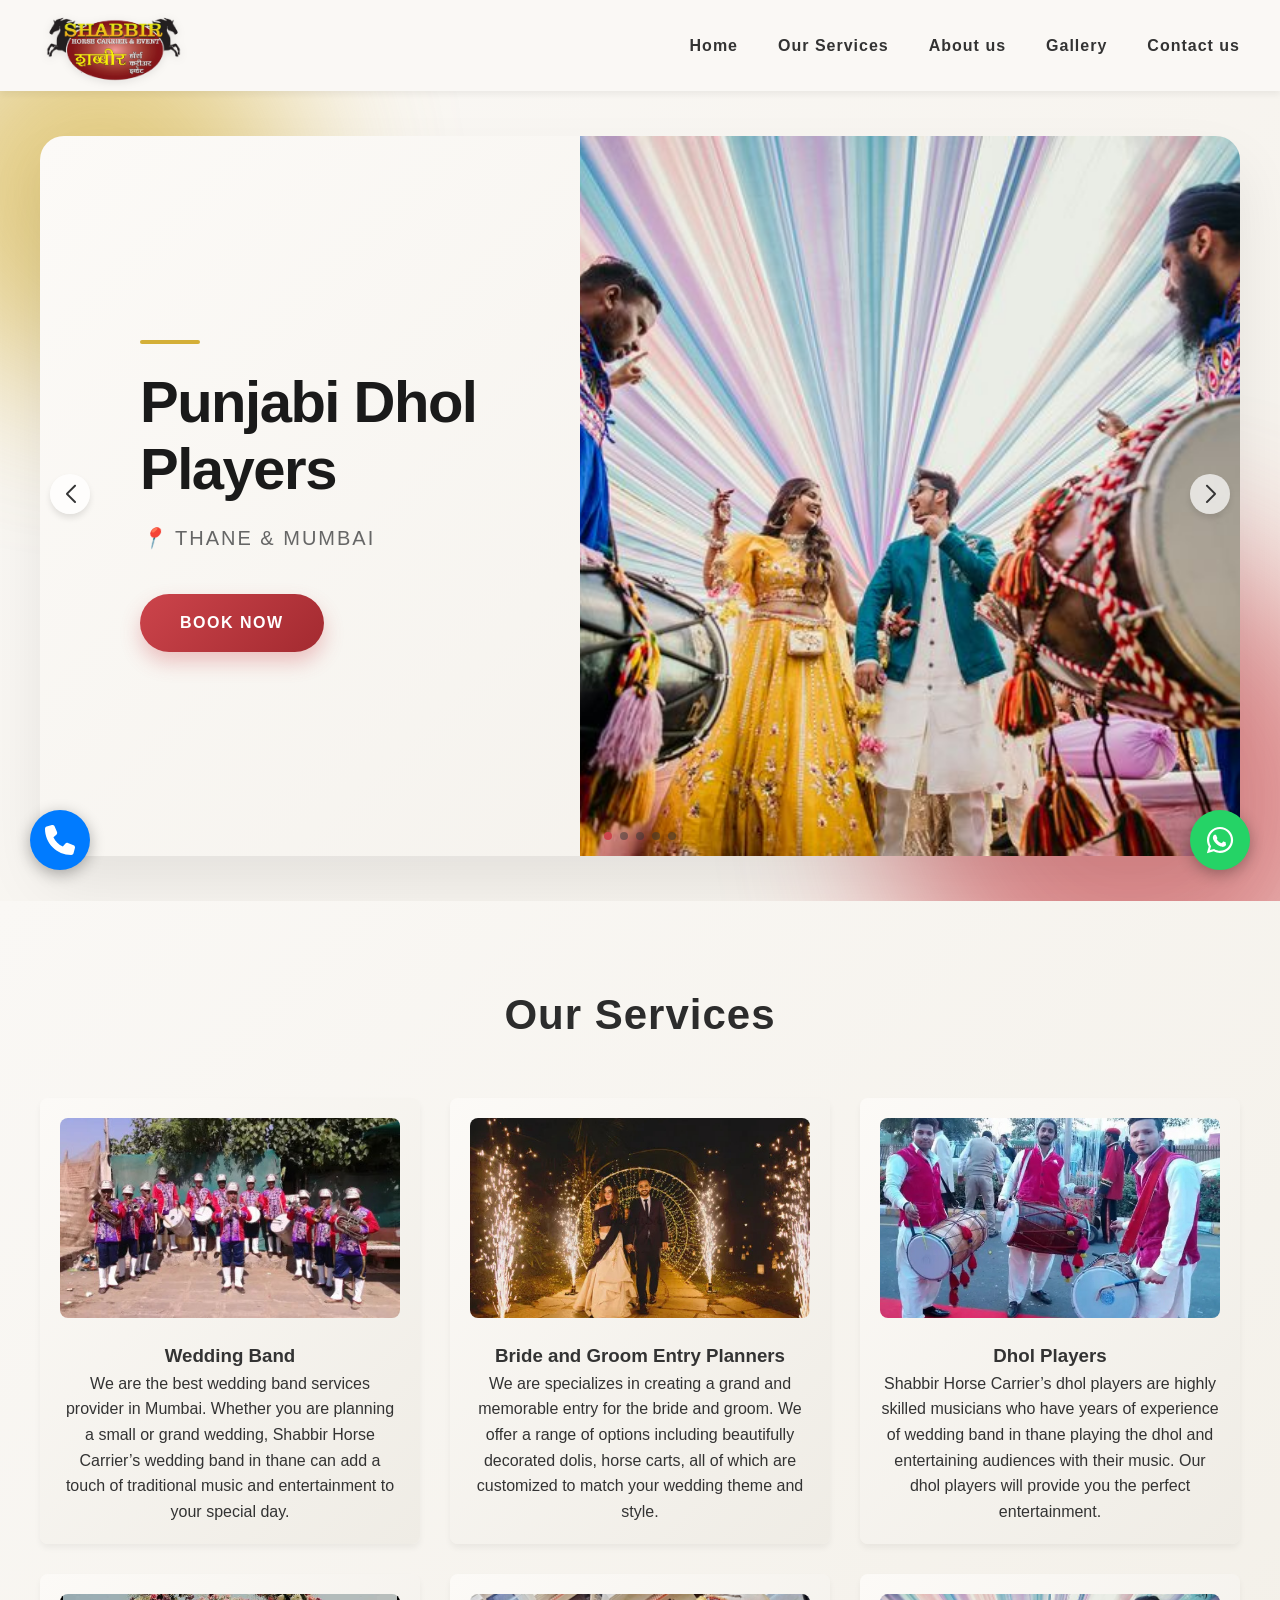
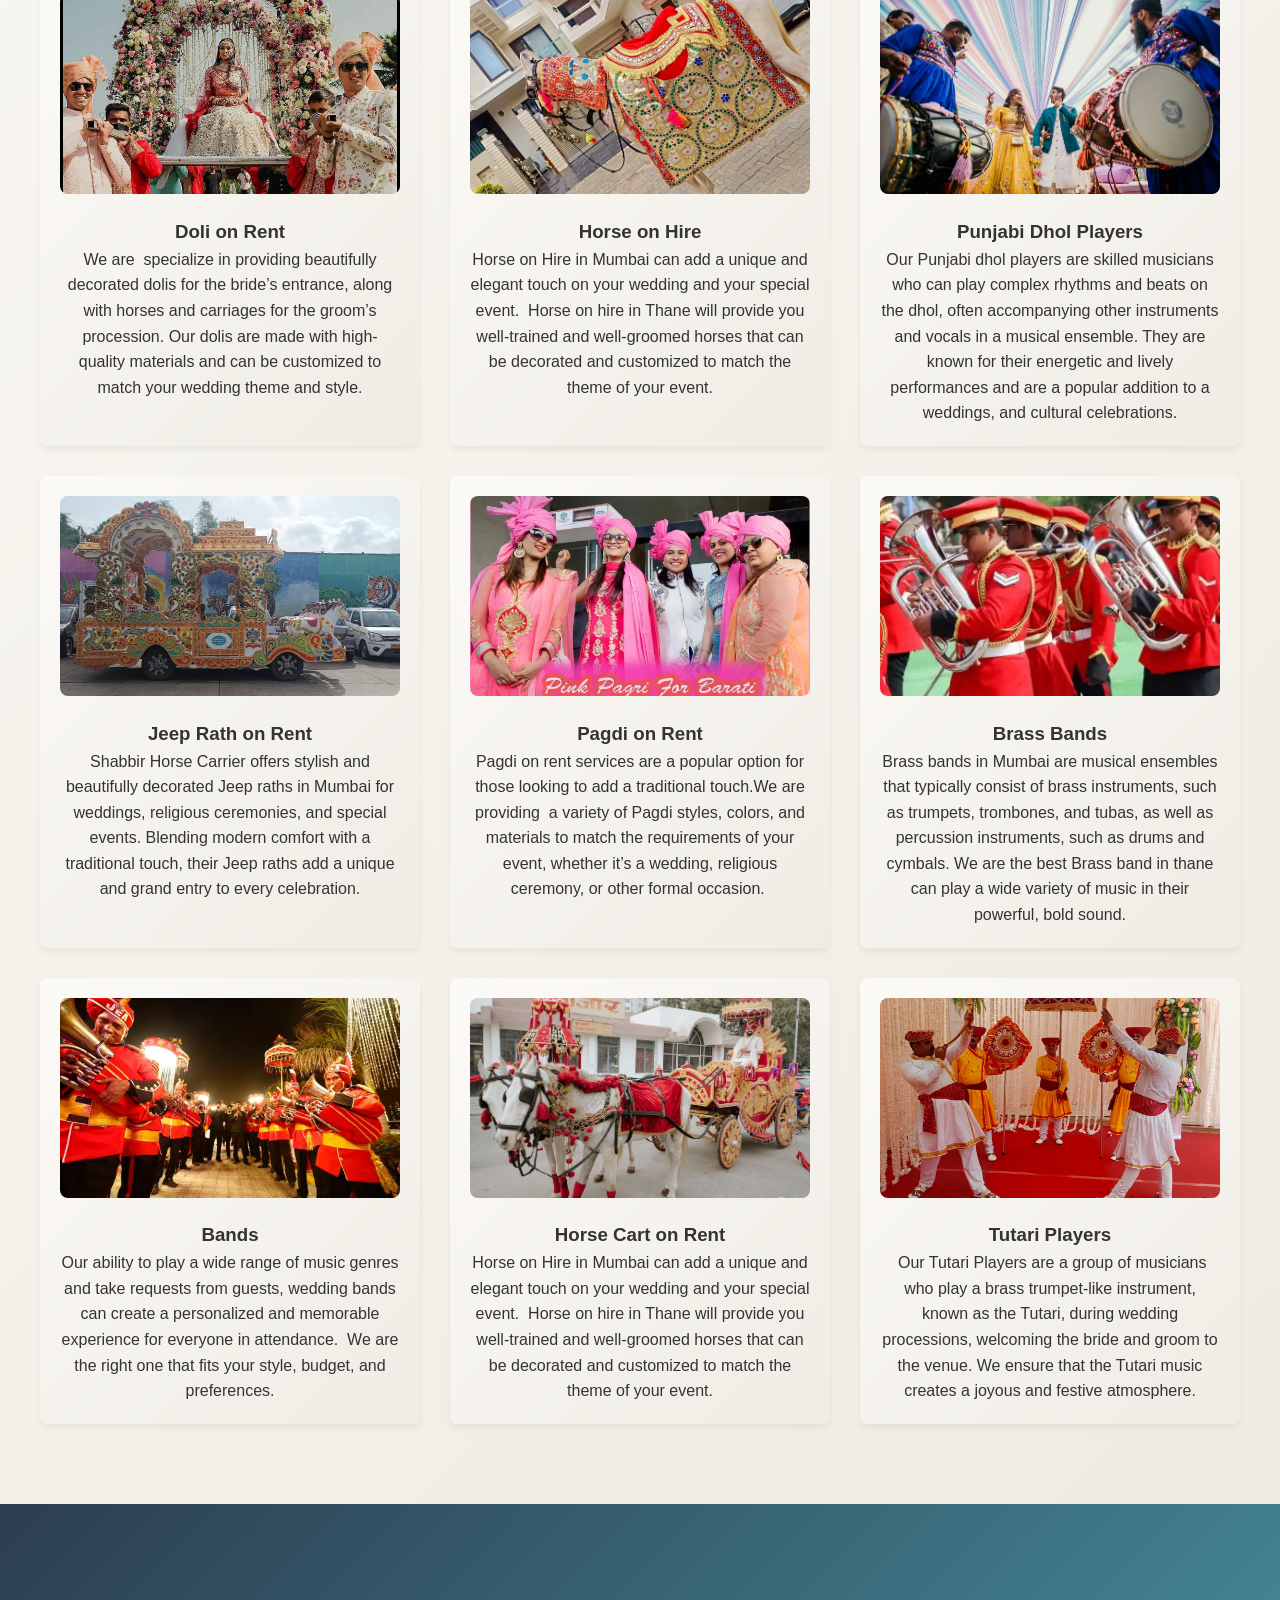
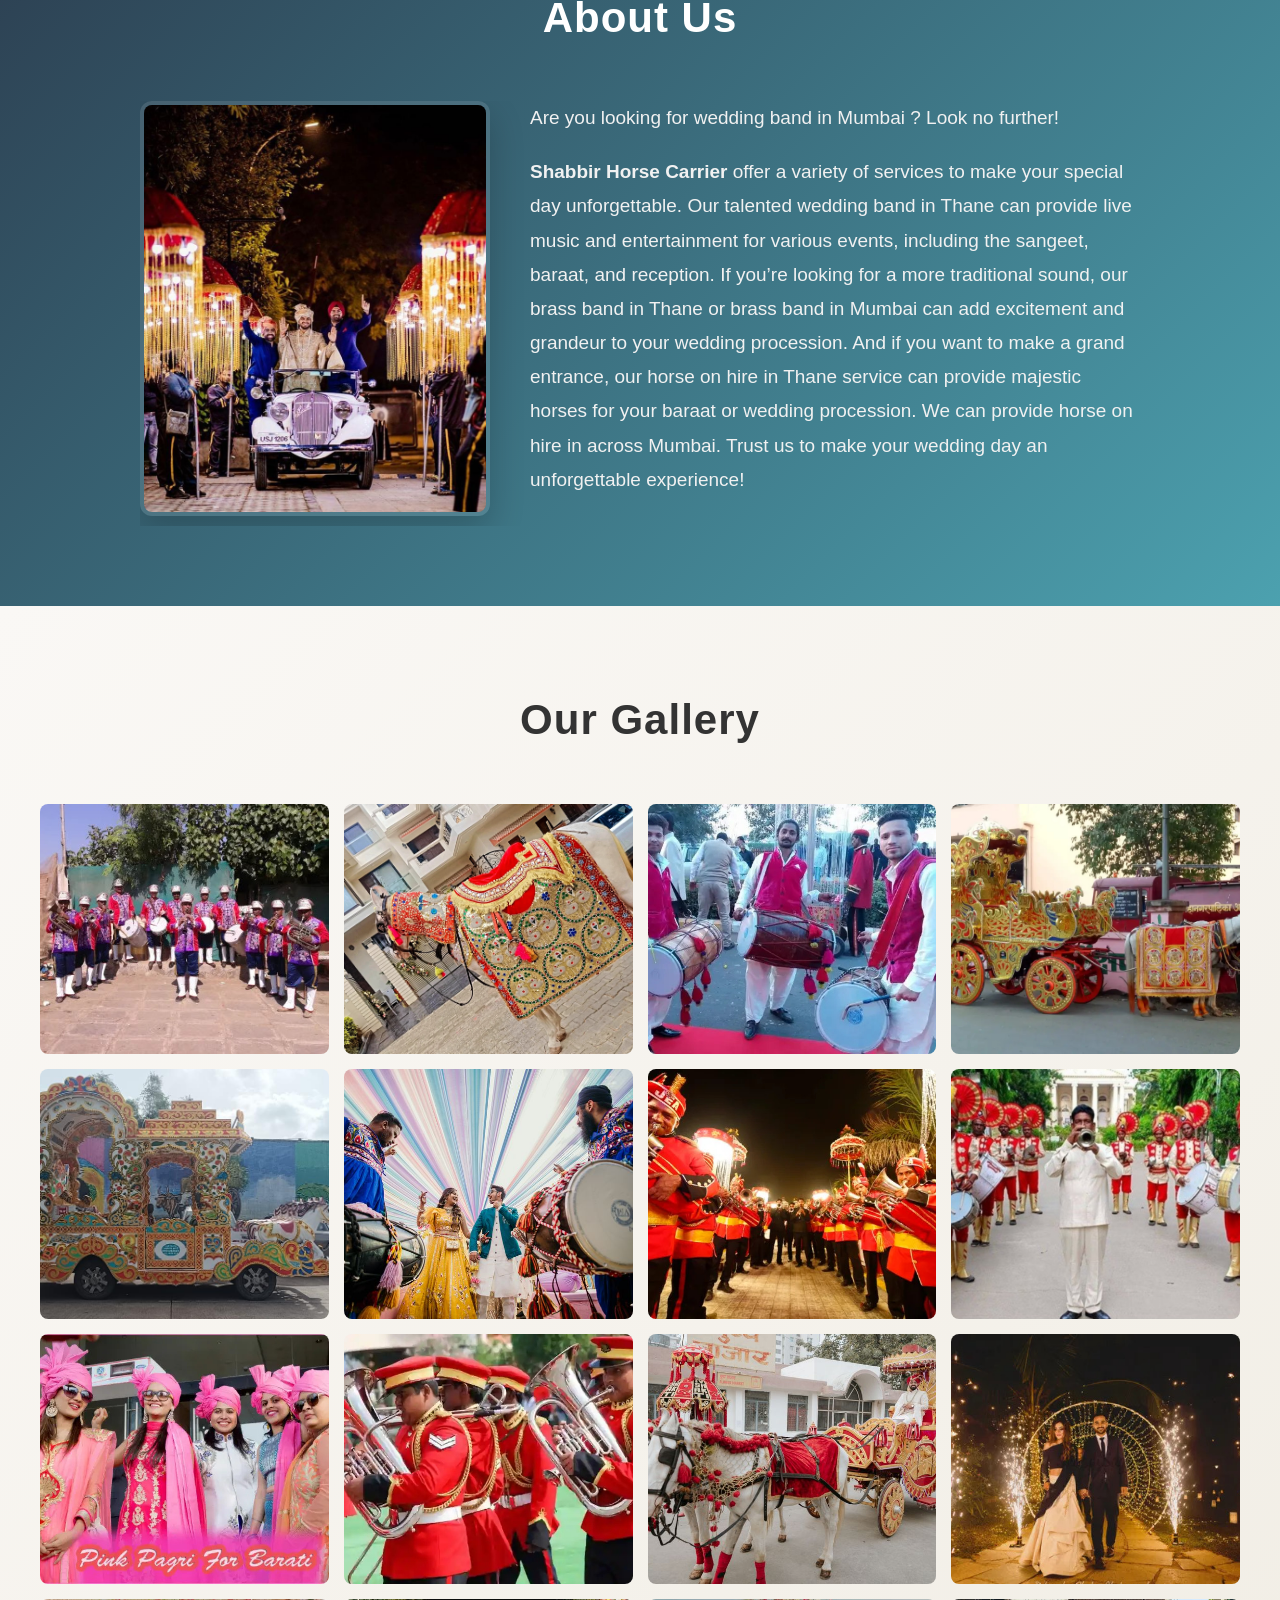
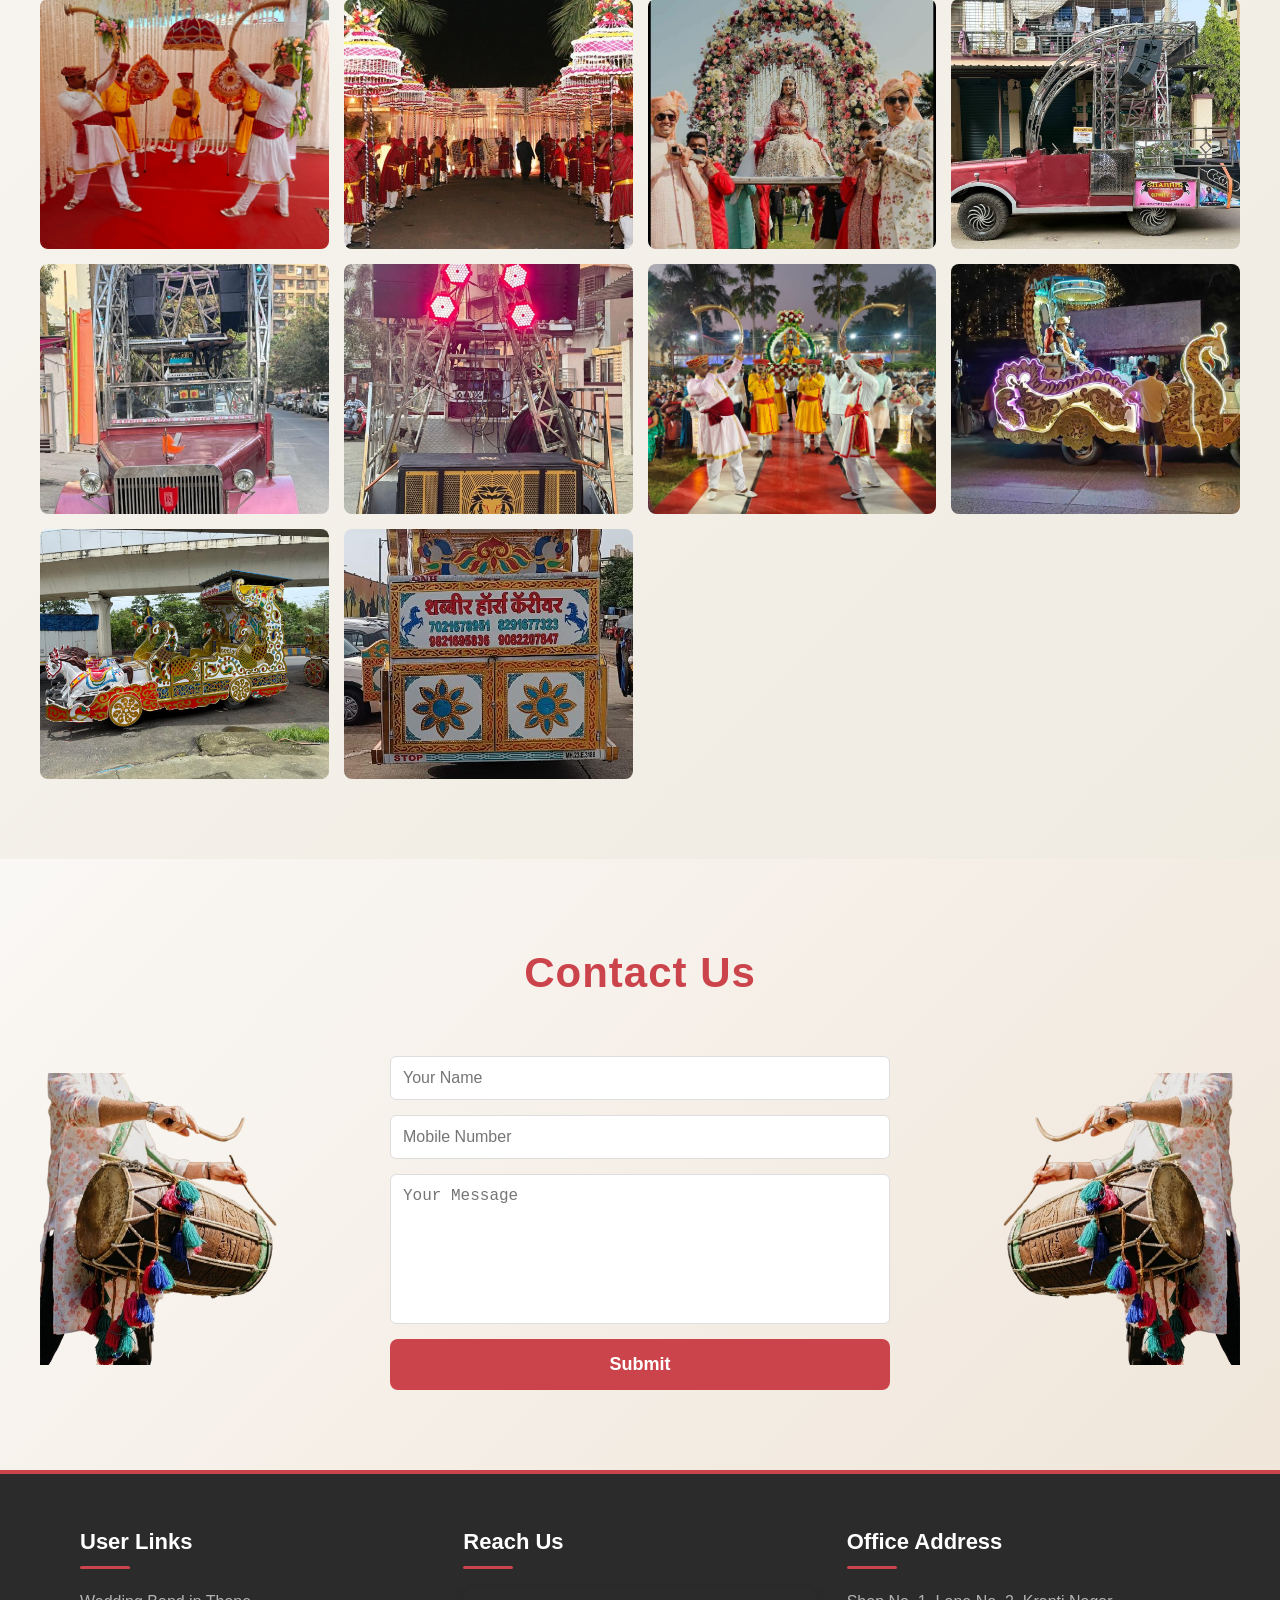
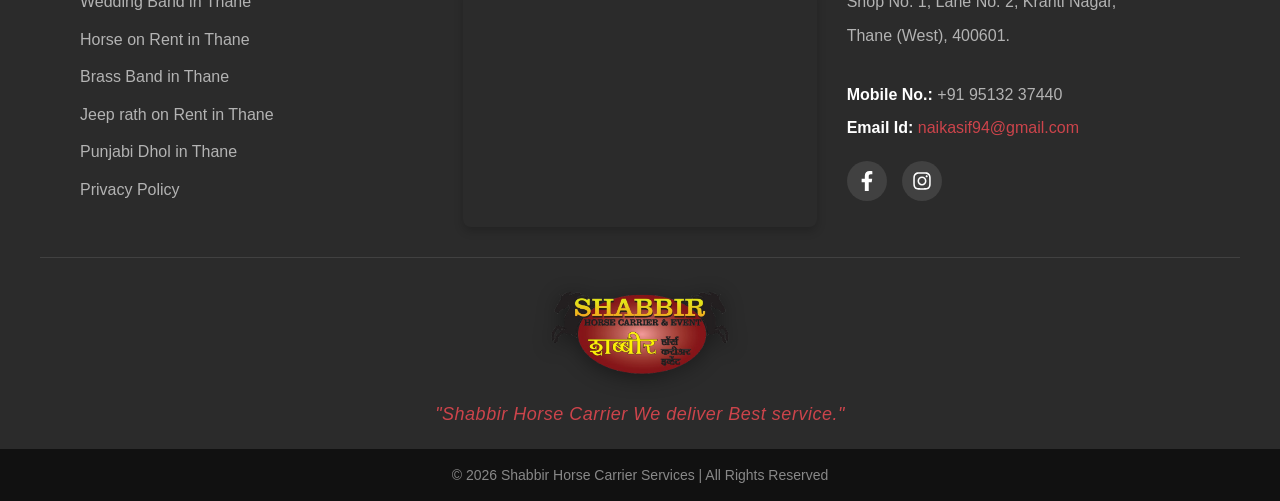
<file: index.html>
<!DOCTYPE html>
<html lang="en">

<head>
    <meta charset="UTF-8">
    <meta name="viewport" content="width=device-width, initial-scale=1.0">
    <title>Horse Carrier Wedding Services</title>
    <link rel="stylesheet" href="style.css">
    <!-- Swiper CSS -->
    <link rel="stylesheet" href="https://cdn.jsdelivr.net/npm/swiper@11/swiper-bundle.min.css" />
</head>

<body>

    <!-- HEADER -->
    <header class="main-header">
        <div class="header-container">
            <div class="logo-container">
                <img src="assets/Shabbir_Horse_Carrier_Logo.png" alt="Shabbir Horse Carrier Logo" class="logo-img">
            </div>
            <nav class="main-nav">
                <div class="hamburger" id="hamburger">
                    <span></span>
                    <span></span>
                    <span></span>
                </div>
                <ul id="nav-menu">
                    <li><a href="#">Home</a></li>
                    <li><a href="#services">Our Services</a></li>
                    <li><a href="#about">About us</a></li>
                    <li><a href="#gallery">Gallery</a></li>
                    <li><a href="#contact">Contact us</a></li>
                </ul>
            </nav>
        </div>
    </header>

    <!-- MODERN HERO SECTION -->
    <section class="modern-hero">
        <!-- Abstract shapes -->
        <div class="shape shape-1"></div>
        <div class="shape shape-2"></div>
        <div class="shape shape-3"></div>
        <div class="wave-line"></div>
        <div class="dotted-pattern"></div>

        <div class="hero-container">
            <!-- Swiper -->
            <div class="swiper splitSwiper">
                <div class="swiper-wrapper">

                    <!-- Slide 7 -->
                    <div class="swiper-slide split-slide">
                        <div class="slide-text">
                            <h2>Punjabi Dhol Players</h2>
                            <p class="location"><i class="icon">📍</i> Thane & Mumbai</p>
                            <a href="#contact" class="btn-join">Book Now</a>
                        </div>
                        <div class="slide-image">
                            <img src="assets/SHC_07.jpg" alt="Punjabi Dhol Players">
                        </div>
                    </div>

                    <!-- Slide 1 -->
                    <div class="swiper-slide split-slide">
                        <div class="slide-text">
                            <h2>Horse on Rent</h2>
                            <p class="location"><i class="icon">📍</i> Thane & Mumbai</p>
                            <a href="#contact" class="btn-join">Book Now</a>
                        </div>
                        <div class="slide-image">
                            <img src="assets/SHC_01.jpg" alt="Horse on Rent">
                        </div>
                    </div>

                    <!-- Slide 2 -->
                    <div class="swiper-slide split-slide">
                        <div class="slide-text">
                            <h2>Wedding Bands</h2>
                            <p class="location"><i class="icon">📍</i> Thane & Mumbai</p>
                            <a href="#contact" class="btn-join">Book Now</a>
                        </div>
                        <div class="slide-image">
                            <img src="assets/SHC 04.jpg" alt="Wedding Bands">
                        </div>
                    </div>

                    <!-- Slide 3 -->
                    <!--                    <div class="swiper-slide split-slide">
                        <div class="slide-text">
                            <h2>Dhole Players</h2>
                            <p class="location"><i class="icon">📍</i> Thane & Mumbai</p>
                            <a href="#contact" class="btn-join">Book Now</a>
                        </div>
                        <div class="slide-image">
                            <img src="assets/SHC_03.jpg" alt="Dhole Players">
                        </div>
                    </div>   -->

                    <!-- Slide 4 -->
                    <div class="swiper-slide split-slide">
                        <div class="slide-text">
                            <h2>Horse Cart on Rent</h2>
                            <p class="location"><i class="icon">📍</i> Thane & Mumbai</p>
                            <a href="#contact" class="btn-join">Book Now</a>
                        </div>
                        <div class="slide-image">
                            <img src="assets/SHC_04.jpg" alt="Horse Cart on Rent">
                        </div>
                    </div>

                    <!-- Slide 5 -->
                    <div class="swiper-slide split-slide">
                        <div class="slide-text">
                            <h2>Jeep Rath on Rent</h2>
                            <p class="location"><i class="icon">📍</i> Thane & Mumbai</p>
                            <a href="#contact" class="btn-join">Book Now</a>
                        </div>
                        <div class="slide-image">
                            <img src="assets/SHC_05.jpeg" alt="Chariots on Rent">
                        </div>
                    </div>

                    <!-- Slide 6 -->
                    <!--                    <div class="swiper-slide split-slide">
                        <div class="slide-text">
                            <h2>Doli on Rent</h2>
                            <p class="location"><i class="icon">📍</i> Thane & Mumbai</p>
                            <a href="#contact" class="btn-join">Book Now</a>
                        </div>
                        <div class="slide-image">
                            <img src="assets/SHC_06.webp" alt="Doli on Rent">
                        </div>
                    </div>
                -->


                </div>
                <!-- Navigation & Pagination -->
                <div class="swiper-button-next custom-nav"></div>
                <div class="swiper-button-prev custom-nav"></div>
                <div class="swiper-pagination custom-pagination"></div>
            </div>
        </div>
    </section>


    <!-- SERVICES -->
    <section id="services">
        <div class="section-content-wrapper">
            <h2 class="section-title">Our Services</h2>

            <div class="service-container">

                <div class="service">
                    <img src="assets/SHC_09.jpg">
                    <h3>Wedding Band</h3>
                    <p>We are the best wedding band services provider in Mumbai. Whether you are planning a small or
                        grand wedding, Shabbir Horse Carrier’s wedding band in thane can add a touch of traditional
                        music and entertainment to your special day.</p>
                </div>

                <div class="service">
                    <img src="assets/SHC_14.jpg">
                    <h3>Bride and Groom Entry Planners</h3>
                    <p>We are specializes in creating a grand and memorable entry for the bride and groom. We offer a
                        range of options including beautifully decorated dolis, horse carts, all of which are customized
                        to match your wedding theme and style.</p>
                </div>

                <div class="service">
                    <img src="assets/SHC_03.jpg">
                    <h3>Dhol Players</h3>
                    <p>Shabbir Horse Carrier’s dhol players are highly skilled musicians who have years of experience of
                        wedding band in thane playing the dhol and entertaining audiences with their music. Our dhol
                        players will provide you the perfect entertainment.</p>
                </div>

                <div class="service">
                    <img src="assets/SHC_17.jpeg">
                    <h3>Doli on Rent</h3>
                    <p>We are&nbsp; specialize in providing beautifully decorated dolis for the bride’s entrance, along
                        with horses and carriages for the groom’s procession. Our dolis are made with high-quality
                        materials and can be customized to match your wedding theme and style.</p>
                </div>

                <div class="service">
                    <img src="assets/SHC_01.jpg">
                    <h3>Horse on Hire</h3>
                    <p>Horse on Hire in Mumbai can add a unique and elegant touch on your wedding and your special
                        event.&nbsp; Horse on hire in Thane will provide you well-trained and well-groomed horses that
                        can be decorated and customized to match the theme of your event.</p>
                </div>

                <div class="service">
                    <img src="assets/SHC_07.jpg">
                    <h3>Punjabi Dhol Players</h3>
                    <p>Our Punjabi dhol players are skilled musicians who can play complex rhythms and beats on the
                        dhol, often accompanying other instruments and vocals in a musical ensemble. They are known for
                        their energetic and lively performances and are a popular addition to a weddings, and cultural
                        celebrations.</p>
                </div>

                <div class="service">
                    <img src="assets/SHC_05.jpeg">
                    <h3>Jeep Rath on Rent</h3>
                    <p>Shabbir Horse Carrier offers stylish and beautifully decorated Jeep raths in Mumbai for weddings,
                        religious ceremonies, and special events. Blending modern comfort with a traditional touch,
                        their Jeep raths add a unique and grand entry to every celebration.</p>
                </div>

                <div class="service">
                    <img src="assets/SHC_11.jpg">
                    <h3>Pagdi on Rent</h3>
                    <p>Pagdi on rent services are a popular option for those looking to add a traditional touch.We are
                        providing&nbsp; a variety of Pagdi styles, colors, and materials to match the requirements of
                        your event, whether it’s a wedding, religious ceremony, or other formal occasion.&nbsp;</p>
                </div>

                <div class="service">
                    <img src="assets/SHC_12.jpg">
                    <h3>Brass Bands</h3>
                    <p>Brass bands in Mumbai are musical ensembles that typically consist of brass instruments, such as
                        trumpets, trombones, and tubas, as well as percussion instruments, such as drums and cymbals. We
                        are the best Brass band in thane can play a wide variety of music in&nbsp;their powerful, bold
                        sound.</p>
                </div>

                <div class="service">
                    <img src="assets/SHC_08.jpg">
                    <h3>Bands</h3>
                    <p>Our ability to play a wide range of music genres and take requests from guests, wedding bands can
                        create a personalized and memorable experience for everyone in attendance.&nbsp; We are the
                        right one that fits your style, budget, and preferences.</p>
                </div>

                <div class="service">
                    <img src="assets/SHC_13.jpg">
                    <h3>Horse Cart on Rent</h3>
                    <p>Horse on Hire in Mumbai can add a unique and elegant touch on your wedding and your special
                        event.&nbsp; Horse on hire in Thane will provide you well-trained and well-groomed horses that
                        can be decorated and customized to match the theme of your event.</p>
                </div>

                <div class="service">
                    <img src="assets/SHC_15.jpeg">
                    <h3>Tutari Players</h3>
                    <p>&nbsp;Our Tutari Players are a group of musicians who play a brass trumpet-like instrument, known
                        as the Tutari, during wedding processions, welcoming the bride and groom to the venue. We ensure
                        that the Tutari music creates a joyous and festive atmosphere.</p>
                </div>



            </div>
        </div>
    </section>

    <!-- ABOUT -->
    <section id="about">
        <div class="section-content-wrapper">
            <h2 class="section-title">About Us</h2>
            <div class="about-content">
                <img src="assets/About.jpg" alt="About Shabbir Horse Carrier">
                <div class="about-text">
                    <p>
                        Are you looking for wedding band in Mumbai ? Look no further!
                    </p>
                    <p>
                        <strong>Shabbir Horse Carrier</strong> offer a variety of services to make your special day
                        unforgettable. Our talented wedding band in
                        Thane can provide live music and entertainment for various events, including the sangeet,
                        baraat, and reception. If you’re looking for a more traditional sound, our brass band in Thane
                        or brass band in Mumbai can add excitement and grandeur to your wedding procession. And if you
                        want to make a grand entrance, our horse on hire in Thane service can provide majestic horses
                        for your baraat or wedding procession. We can provide horse on hire in across Mumbai. Trust us
                        to make your wedding day an unforgettable experience!
                    </p>
                </div>
            </div>
        </div>
    </section>



    <!-- GALLERY -->
    <section id="gallery">
        <div class="section-content-wrapper">
            <h2 class="section-title">Our Gallery</h2>

            <div class="gallery">

                <img src="assets/SHC_09.jpg" loading="lazy" alt="Gallery Image">
                <img src="assets/SHC_01.jpg" loading="lazy" alt="Gallery Image">
                <img src="assets/SHC_03.jpg" loading="lazy" alt="Gallery Image">
                <img src="assets/SHC_04.jpg" loading="lazy" alt="Gallery Image">
                <img src="assets/SHC_05.jpeg" loading="lazy" alt="Gallery Image">
                <img src="assets/SHC_07.jpg" loading="lazy" alt="Gallery Image">
                <img src="assets/SHC_08.jpg" loading="lazy" alt="Gallery Image">
                <img src="assets/SHC 04.jpg" loading="lazy" alt="Gallery Image">
                <img src="assets/SHC_11.jpg" loading="lazy" alt="Gallery Image">
                <img src="assets/SHC_12.jpg" loading="lazy" alt="Gallery Image">
                <img src="assets/SHC_13.jpg" loading="lazy" alt="Gallery Image">
                <img src="assets/SHC_14.jpg" loading="lazy" alt="Gallery Image">
                <img src="assets/SHC_15.jpeg" loading="lazy" alt="Gallery Image">
                <img src="assets/SHC_16.jpg" loading="lazy" alt="Gallery Image">
                <img src="assets/SHC_17.jpeg" loading="lazy" alt="Gallery Image">
                <img src="assets/SHC%2001.jpeg" loading="lazy" alt="Gallery Image">
                <img src="assets/SHC%2002.jpeg" loading="lazy" alt="Gallery Image">
                <img src="assets/SHC%2003.jpeg" loading="lazy" alt="Gallery Image">
                <img src="assets/SHC_18.jpeg" loading="lazy" alt="Gallery Image">
                <img src="assets/SHC%2016.jpg" loading="lazy" alt="Gallery Image">
                <img src="assets/SHC%2017.jpeg" loading="lazy" alt="Gallery Image">
                <img src="assets/SHC_19.jpeg" loading="lazy" alt="Gallery Image">

            </div>
        </div>
    </section>

    <!-- CONTACT SECTION -->
    <section id="contact">
        <div class="section-content-wrapper">

            <h2 class="section-title">Contact Us</h2>

            <div class="contact-container">

                <!-- Left Image -->
                <div class="contact-image">
                    <img src="assets/Contact_Us_L.png" alt="Contact Left">
                </div>

                <!-- Contact Form -->
                <form id="contactForm" action="https://api.web3forms.com/submit" method="POST" class="contact-form">

                    <input type="hidden" name="access_key" value="f7f388f6-c03b-4221-a8f1-5c4a4eca2e59">


                    <input type="text" id="name" placeholder="Your Name" required pattern="[A-Za-z\s]+"
                        title="Only letters allowed">

                    <input type="tel" id="phone" placeholder="Mobile Number" required pattern="[0-9]{10}" maxlength="10"
                        title="Enter 10 digit number">

                    <textarea id="message" placeholder="Your Message" maxlength="700" required></textarea>

                    <button type="submit">Submit</button>

                </form>

                <!-- Right Image -->
                <div class="contact-image">
                    <img src="assets/Contact_Us_R.png" alt="Contact Right">
                </div>

            </div>

        </div>
    </section>


    <!-- FOOTER -->
    <footer class="main-footer">
        <div class="footer-container">
            <!-- Left Column: User Links -->
            <div class="footer-col pl-40">
                <h3>User Links</h3>
                <ul class="footer-links">
                    <li><a href="wedding_band.html">Wedding Band in Thane</a></li>
                    <li><a href="horse_rent.html">Horse on Rent in Thane</a></li>
                    <li><a href="brass_band.html">Brass Band in Thane</a></li>
                    <li><a href="jeep_rath.html">Jeep rath on Rent in Thane</a></li>
                    <li><a href="punjabi_dhol.html">Punjabi Dhol in Thane</a></li>
                    <li><a href="#">Privacy Policy</a></li>
                </ul>
            </div>

            <!-- Center Column: Reach Us -->
            <div class="footer-col">
                <h3>Reach Us</h3>
                <div class="map-container">
                    <iframe class="w-full h-full grayscale hover:grayscale-0 transition duration-700"
                        src="https://www.google.com/maps/embed?pb=!1m18!1m12!1m3!1d3767.7904900068734!2d72.97469307466831!3d19.204351047931596!2m3!1f0!2f0!3f0!3m2!1i1024!2i768!4f13.1!3m3!1m2!1s0x3be7b99827945ead%3A0xb1401f0e621425db!2sShabbir%20Horse%20-%20Brass%20Band%20for%20Wedding%20Thane!5e0!3m2!1sen!2sin!4v1773762286594!5m2!1sen!2sin"
                        width="100%" height="230" style="border:0; border-radius: 8px;" allowfullscreen=""
                        loading="lazy" referrerpolicy="no-referrer-when-downgrade">
                    </iframe>
                </div>
            </div>

            <!-- Right Column: Office Address -->
            <div class="footer-col pr-40">
                <h3>Office Address</h3>
                <div class="address-details">
                    <p>Shop No. 1, Lane No. 2, Kranti Nagar,</p>
                    <p>Thane (West), 400601.</p>
                    <br>
                    <p><strong>Mobile No.:</strong> +91 95132 37440</p>
                    <p><strong>Email Id:</strong> <a href="mailto:naikasif94@gmail.com">naikasif94@gmail.com</a></p>

                    <div class="footer-socials">
                        <a href="https://www.facebook.com/shabbirhorsecarrier/" target="_blank" title="Facebook">
                            <svg xmlns="http://www.w3.org/2000/svg"
                                viewBox="0 0 320 512"><!--!Font Awesome Free 6.5.1 by @fontawesome - https://fontawesome.com License - https://fontawesome.com/license/free Copyright 2024 Fonticons, Inc.-->
                                <path
                                    d="M279.14 288l14.22-92.66h-88.91v-60.13c0-25.35 12.42-50.06 52.24-50.06h40.42V6.26S260.43 0 225.36 0c-73.22 0-121.08 44.38-121.08 124.72v70.62H22.89V288h81.39v224h100.17V288z" />
                            </svg>
                        </a>
                        <a href="https://www.instagram.com/shabbir_horse_carrier__?igsh=d3UxdHF3eTYxM2t1"
                            target="_blank" title="Instagram">
                            <svg xmlns="http://www.w3.org/2000/svg"
                                viewBox="0 0 448 512"><!--!Font Awesome Free 6.5.1 by @fontawesome - https://fontawesome.com License - https://fontawesome.com/license/free Copyright 2024 Fonticons, Inc.-->
                                <path
                                    d="M224.1 141c-63.6 0-114.9 51.3-114.9 114.9s51.3 114.9 114.9 114.9S339 319.5 339 255.9 287.7 141 224.1 141zm0 189.6c-41.1 0-74.7-33.5-74.7-74.7s33.5-74.7 74.7-74.7 74.7 33.5 74.7 74.7-33.6 74.7-74.7 74.7zm146.4-194.3c0 14.9-12 26.8-26.8 26.8-14.9 0-26.8-12-26.8-26.8s12-26.8 26.8-26.8 26.8 12 26.8 26.8zm76.1 27.2c-1.7-35.9-9.9-67.7-36.2-93.9-26.2-26.2-58-34.4-93.9-36.2-37-2.1-147.9-2.1-184.9 0-35.8 1.7-67.6 9.9-93.9 36.1s-34.4 58-36.2 93.9c-2.1 37-2.1 147.9 0 184.9 1.7 35.9 9.9 67.7 36.2 93.9s58 34.4 93.9 36.2c37 2.1 147.9 2.1 184.9 0 35.9-1.7 67.7-9.9 93.9-36.2 26.2-26.2 34.4-58 36.2-93.9 2.1-37 2.1-147.8 0-184.8zM398.8 388c-7.8 19.6-22.9 34.7-42.6 42.6-29.5 11.7-99.5 9-132.1 9s-102.7 2.6-132.1-9c-19.6-7.8-34.7-22.9-42.6-42.6-11.7-29.5-9-99.5-9-132.1s-2.6-102.7 9-132.1c7.8-19.6 22.9-34.7 42.6-42.6 29.5-11.7 99.5-9 132.1-9s102.7-2.6 132.1 9c19.6 7.8 34.7 22.9 42.6 42.6 11.7 29.5 9 99.5 9 132.1s2.7 102.7-9 132.1z" />
                            </svg>
                        </a>
                    </div>
                </div>
            </div>
        </div>

        <div class="footer-logo-section">
            <img src="assets/Shabbir_Horse_Carrier_Logo.png" alt="Shabbir Horse Carrier Logo">
            <p class="slogan">"Shabbir Horse Carrier We deliver Best service."</p>
        </div>
    </footer>

    <!-- SUB-FOOTER -->
    <div class="sub-footer">
        <p>© 2026 Shabbir Horse Carrier Services | All Rights Reserved</p>
    </div>



    <!-- Lightbox Container -->
    <div id="lightbox" class="lightbox">
        <span class="lightbox-close">&times;</span>
        <img class="lightbox-content" id="lightbox-img" alt="Enlarged Image">
    </div>

    <!-- Swiper JS -->
    <script src="https://cdn.jsdelivr.net/npm/swiper@11/swiper-bundle.min.js"></script>

    <!-- Lightbox logic -->
    <script>
        document.addEventListener("DOMContentLoaded", () => {
            const lightbox = document.getElementById("lightbox");
            const lightboxImg = document.getElementById("lightbox-img");
            const closeBtn = document.querySelector(".lightbox-close");
            const galleryImages = document.querySelectorAll(".gallery img");

            // Open the lightbox and animate
            galleryImages.forEach(img => {
                img.addEventListener("click", () => {
                    lightbox.style.display = "flex";
                    // Wait a tiny bit for display to register before triggering opacity/transform transitions
                    setTimeout(() => {
                        lightboxImg.src = img.src;
                        lightbox.classList.add("show");
                    }, 10);
                });
            });

            // Close the lightbox function
            const closeLightbox = () => {
                lightbox.classList.remove("show");
                // Wait for the CSS transition to finish before hiding it entirely
                setTimeout(() => {
                    lightbox.style.display = "none";
                    lightboxImg.src = ""; // Clear source
                }, 300); // the duration matches the CSS ease
            };

            // Close actions
            closeBtn.addEventListener("click", closeLightbox);

            // Close when clicking empty space (the blurred background overlay)
            lightbox.addEventListener("click", (e) => {
                if (e.target === lightbox) {
                    closeLightbox();
                }
            });

            // Close with escape key
            document.addEventListener("keydown", (e) => {
                if (e.key === "Escape" && lightbox.style.display === "flex") {
                    closeLightbox();
                }
            });
        });
    </script>
    <!-- Initialize Swiper -->
    <script>
        var swiper = new Swiper(".splitSwiper", {
            spaceBetween: 0,
            centeredSlides: true,
            loop: true,
            effect: "fade",
            fadeEffect: { crossFade: true },
            speed: 800,
            autoplay: {
                delay: 4000,
                disableOnInteraction: false,
            },
            pagination: {
                el: ".swiper-pagination",
                clickable: true,
            },
            navigation: {
                nextEl: ".swiper-button-next",
                prevEl: ".swiper-button-prev",
            },
        });
    </script>

    <!-- Success Modal -->
    <div id="successModal" class="success-modal">
        <div class="success-content">
            <h2>Thank You For the Enquiry</h2>
            <p>Our Team will get back to you soon...</p>
        </div>
    </div>

    <style>
        .success-modal {
            position: fixed;
            top: 0;
            left: 0;
            width: 100%;
            height: 100%;
            background: rgba(0, 0, 0, 0.6);
            display: none;
            justify-content: center;
            align-items: center;
            z-index: 99999;
            opacity: 0;
            transition: opacity 0.3s ease;
        }

        .success-modal.show {
            display: flex;
            opacity: 1;
        }

        .success-content {
            background: linear-gradient(135deg, #FCFAF7 0%, #EFECE5 100%);
            padding: 40px;
            border-radius: 12px;
            text-align: center;
            box-shadow: 0 10px 30px rgba(0, 0, 0, 0.3);
            transform: translateY(-20px);
            transition: transform 0.3s ease;
        }

        .success-modal.show .success-content {
            transform: translateY(0);
        }

        .success-content h2 {
            color: #27ae60;
            margin-bottom: 10px;
        }

        .success-content p {
            color: #555;
            font-size: 16px;
        }
    </style>

    <script>
        document.getElementById("contactForm").addEventListener("submit", function (e) {
            e.preventDefault();

            const form = e.target;
            const formData = new FormData(form);
            const submitButton = form.querySelector('button[type="submit"]');
            const originalText = submitButton.innerText;

            submitButton.innerText = "Submitting...";
            submitButton.disabled = true;

            fetch(form.action, {
                method: form.method,
                body: formData,
                headers: {
                    'Accept': 'application/json'
                }
            })
                .then(response => {
                    if (response.ok) {
                        // Show Success Modal
                        const modal = document.getElementById("successModal");
                        modal.style.display = "flex";
                        setTimeout(() => { modal.classList.add("show"); }, 10);

                        // Hide after 3 seconds and scroll to section
                        setTimeout(() => {
                            modal.classList.remove("show");
                            setTimeout(() => {
                                modal.style.display = "none";
                                form.reset();
                                // Optional smooth scroll to top of contact section if page had shifted
                                document.getElementById("contact").scrollIntoView({ behavior: 'smooth' });

                                submitButton.innerText = originalText;
                                submitButton.disabled = false;
                            }, 300);
                        }, 3000);
                    } else {
                        alert("Oops! There was a problem submitting your form");
                        submitButton.innerText = originalText;
                        submitButton.disabled = false;
                    }
                })
                .catch(error => {
                    alert("Oops! There was a problem submitting your form");
                    submitButton.innerText = originalText;
                    submitButton.disabled = false;
                });
        });

        // Hamburger Menu Logic
        document.addEventListener("DOMContentLoaded", () => {
            const hamburger = document.getElementById("hamburger");
            const navMenu = document.getElementById("nav-menu");
            const navLinks = document.querySelectorAll("#nav-menu a");

            if (hamburger && navMenu) {
                hamburger.addEventListener("click", () => {
                    hamburger.classList.toggle("active");
                    navMenu.classList.toggle("active");
                });

                navLinks.forEach(link => {
                    link.addEventListener("click", () => {
                        hamburger.classList.remove("active");
                        navMenu.classList.remove("active");
                    });
                });
            }
        });
    </script>

    <!-- ACTION ICONS -->
    <a href="tel:9513237440" class="fixed-icon fixed-call" title="Call Us">
        <svg xmlns="http://www.w3.org/2000/svg" viewBox="0 0 512 512" fill="currentColor">
            <path
                d="M164.9 24.6c-7.7-18.6-28-28.5-47.4-23.2l-88 24C12.1 30.2 0 46 0 64C0 311.4 200.6 512 448 512c18 0 33.8-12.1 38.6-29.5l24-88c5.3-19.4-4.6-39.7-23.2-47.4l-96-40c-16.3-6.8-35.2-2.1-46.3 11.6L304.7 368C234.3 334.7 177.3 277.7 144 207.3L193.3 167c13.7-11.2 18.4-30 11.6-46.3l-40-96z" />
        </svg>
    </a>

    <a href="https://wa.me/917021678951" class="fixed-icon fixed-whatsapp" title="WhatsApp Us" target="_blank">
        <svg xmlns="http://www.w3.org/2000/svg" viewBox="0 0 448 512" fill="currentColor">
            <path
                d="M380.9 97.1C339 55.1 283.2 32 223.9 32c-122.4 0-222 99.6-222 222 0 39.1 10.2 77.3 29.6 111L0 480l117.7-30.9c32.4 17.7 68.9 27 106.1 27h.1c122.3 0 224.1-99.6 224.1-222 0-59.3-25.2-115-67.1-157.1zm-157 341.6c-33.2 0-65.7-8.9-94-25.7l-6.7-4-69.8 18.3L72 359.2l-4.4-7c-18.5-29.4-28.2-63.3-28.2-98.2 0-101.7 82.8-184.5 184.6-184.5 49.3 0 95.6 19.2 130.4 54.1 34.8 34.9 56.2 81.2 56.1 130.5 0 101.8-84.9 184.6-186.6 184.6zm101.2-138.2c-5.5-2.8-32.8-16.2-37.9-18-5.1-1.9-8.8-2.8-12.5 2.8-3.7 5.6-14.3 18-17.6 21.8-3.2 3.7-6.5 4.2-12 1.4-32.6-16.3-54-29.1-75.5-66-2.1-3.6 2.1-3.2 7.6-14.2 2.7-5.4 1.3-10-.5-12.8-1.8-2.8-12.5-30.1-17.1-41.2-4.5-10.8-9.1-9.3-12.5-9.5-3.2-.2-6.9-.2-10.6-.2-3.7 0-9.7 1.4-14.8 6.9-5.1 5.6-19.4 19-19.4 46.3 0 27.3 19.9 53.7 22.6 57.4 2.8 3.7 39.1 59.7 94.8 83.8 35.2 15.2 49 16.5 66.6 13.9 10.7-1.6 32.8-13.4 37.4-26.4 4.6-13 4.6-24.1 3.2-26.4-1.3-2.5-5-3.9-10.5-6.6z" />
        </svg>
    </a>

    <!-- BACK TO TOP BUTTON -->
    <button id="backToTop" class="back-to-top" title="Back to Top">
        &#8679;
    </button>

    <!-- Back to Top Script -->
    <script>
        const backToTopBtn = document.getElementById("backToTop");

        window.addEventListener("scroll", () => {
            if (window.scrollY > 300) {
                backToTopBtn.classList.add("show");
            } else {
                backToTopBtn.classList.remove("show");
            }
        });

        backToTopBtn.addEventListener("click", () => {
            window.scrollTo({
                top: 0,
                behavior: "smooth"
            });
        });
    </script>

</body>
</file>
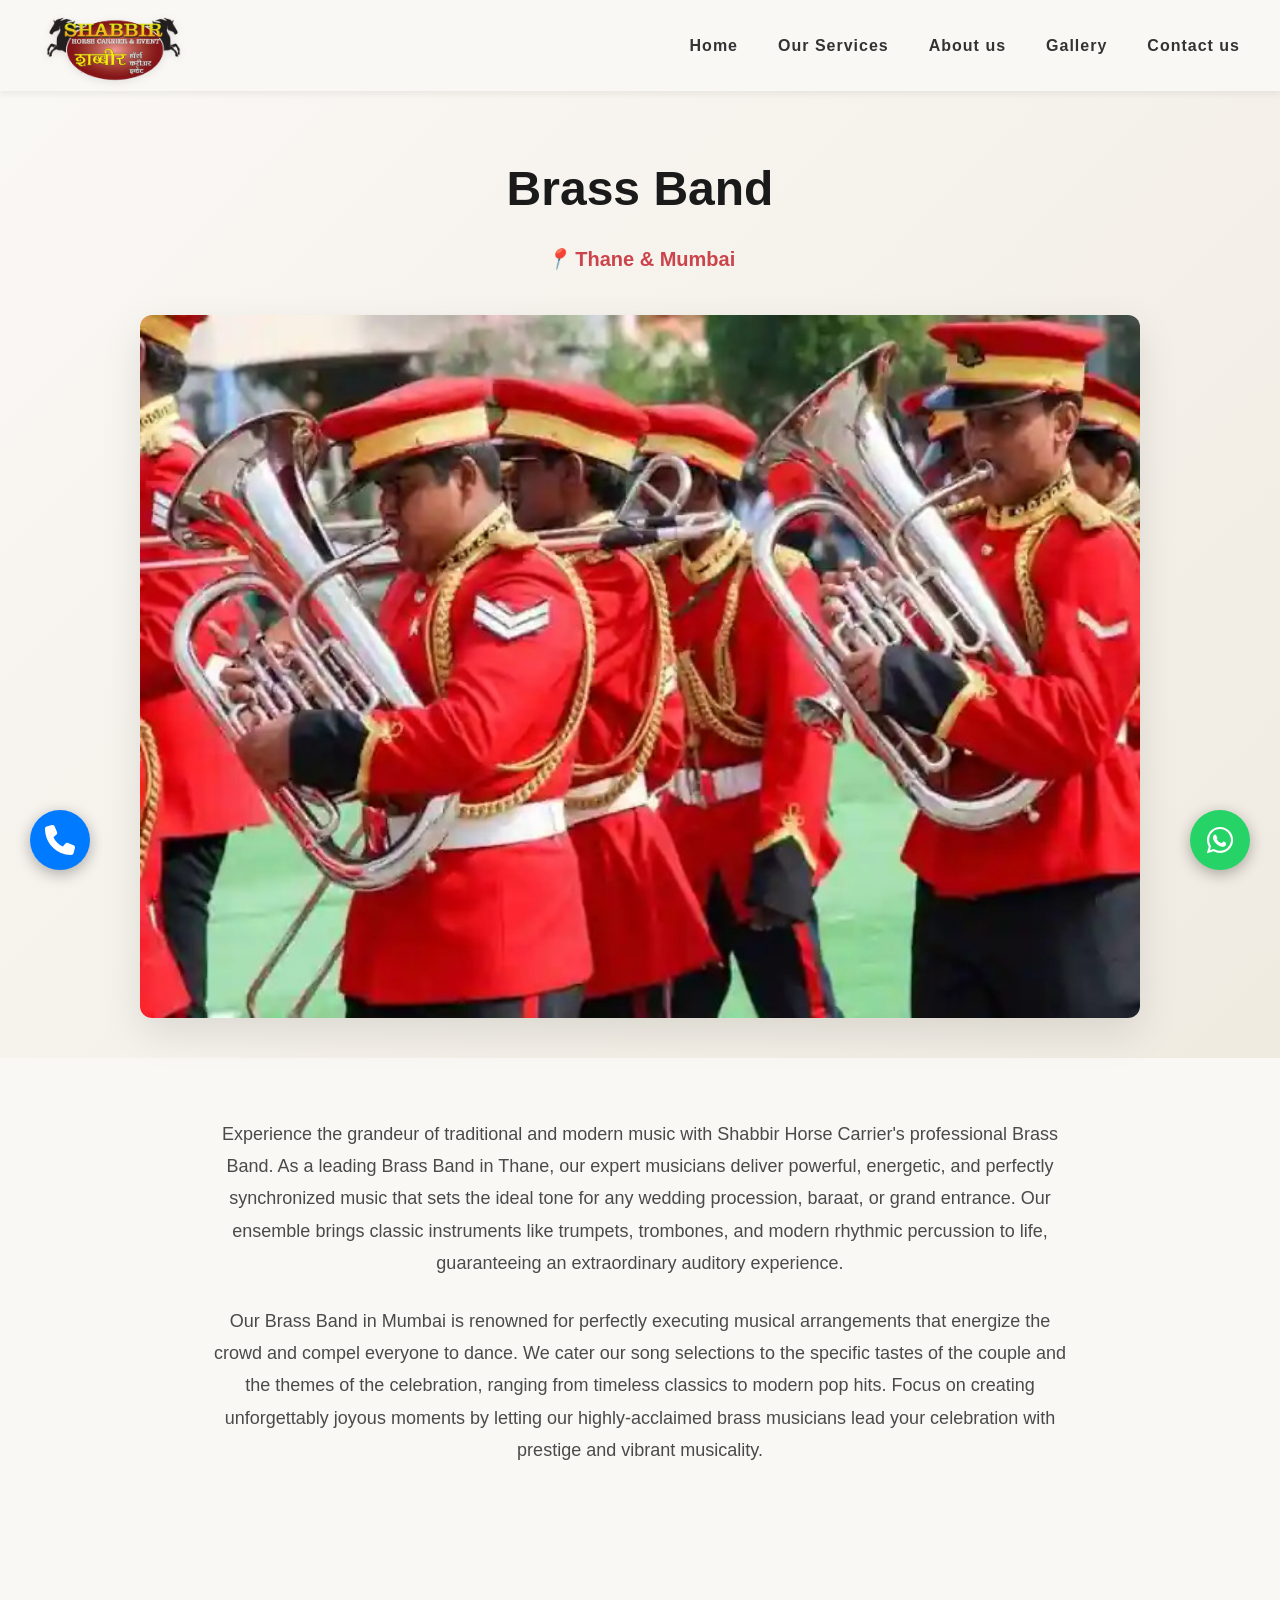
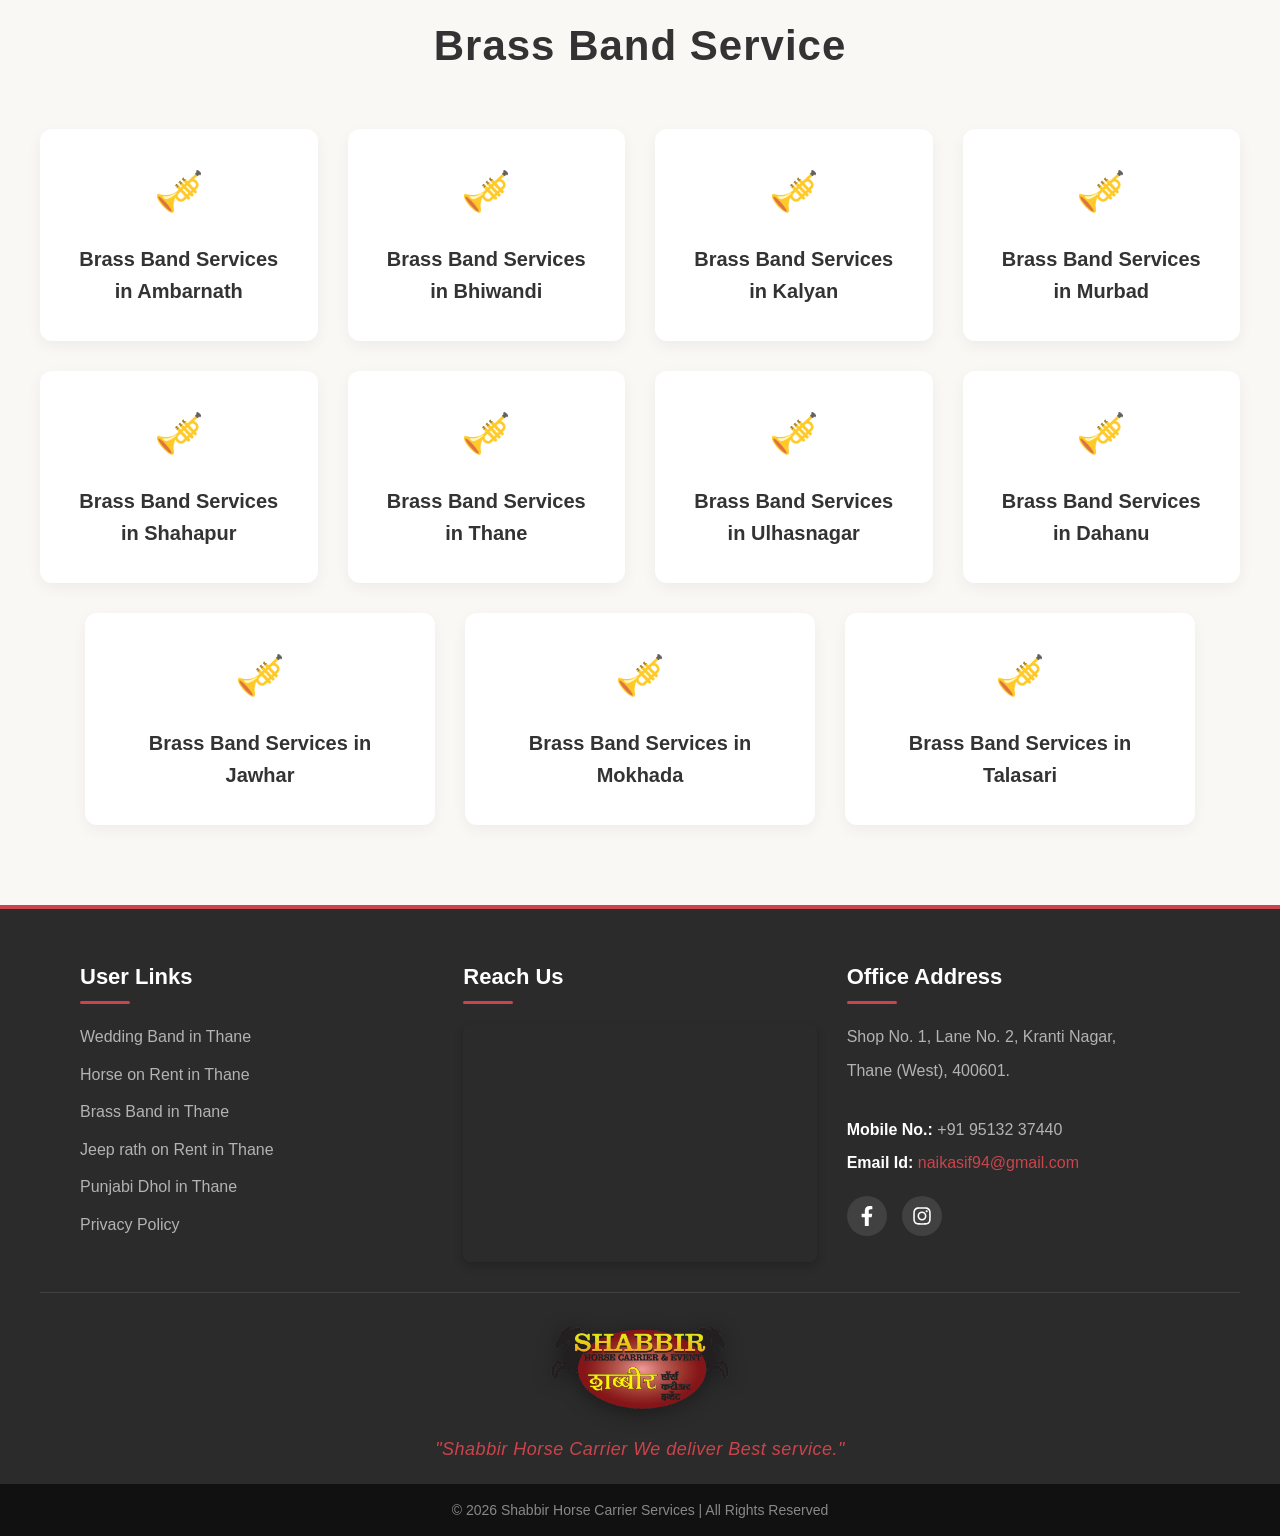
<file: brass_band.html>
<!DOCTYPE html>
<html lang="en">

<head>
    <meta charset="UTF-8">
    <meta name="viewport" content="width=device-width, initial-scale=1.0">
    <title>Horse Carrier Wedding Services - Brass Band</title>
    <link rel="stylesheet" href="style.css">
    <!-- Swiper CSS -->
    <link rel="stylesheet" href="https://cdn.jsdelivr.net/npm/swiper@11/swiper-bundle.min.css" />
</head>

<body>

    <!-- HEADER -->
    <header class="main-header">
        <div class="header-container">
            <div class="logo-container">
                <img src="assets/Shabbir_Horse_Carrier_Logo.png" alt="Shabbir Horse Carrier Logo" class="logo-img">
            </div>
            <nav class="main-nav">
                <div class="hamburger" id="hamburger">
                    <span></span>
                    <span></span>
                    <span></span>
                </div>
                <ul id="nav-menu">
                    <li><a href="Index.html">Home</a></li>
                    <li><a href="Index.html#services">Our Services</a></li>
                    <li><a href="Index.html#about">About us</a></li>
                    <li><a href="Index.html#gallery">Gallery</a></li>
                    <li><a href="Index.html#contact">Contact us</a></li>
                </ul>
            </nav>
        </div>
    </header>

    <!-- MAIN CONTENT -->
    <main>
        <!-- Hero Section -->
        <section class="page-hero">
            <h1>Brass Band</h1>
            <p class="location"><i class="icon">📍</i> Thane & Mumbai</p>
            <img class="page-hero-img" src="assets/SHC_12.jpg" alt="Brass Band">
        </section>

        <!-- Content Section -->
        <section class="page-content">
            <p>Experience the grandeur of traditional and modern music with Shabbir Horse Carrier's professional Brass
                Band. As a leading Brass Band in Thane, our expert musicians deliver powerful, energetic, and perfectly
                synchronized music that sets the ideal tone for any wedding procession, baraat, or grand entrance. Our
                ensemble brings classic instruments like trumpets, trombones, and modern rhythmic percussion to life,
                guaranteeing an extraordinary auditory experience.</p>
            <p>Our Brass Band in Mumbai is renowned for perfectly executing musical arrangements that energize the crowd
                and compel everyone to dance. We cater our song selections to the specific tastes of the couple and the
                themes of the celebration, ranging from timeless classics to modern pop hits. Focus on creating
                unforgettably joyous moments by letting our highly-acclaimed brass musicians lead your celebration with
                prestige and vibrant musicality.</p>
        </section>

        <!-- Services Section -->
        <section class="sub-services-section">
            <h2 class="section-title">Brass Band Service</h2>
            <div class="sub-services-grid">
                <div class="sub-service-card">
                    <div class="icon">🎺</div>
                    <h4>Brass Band Services in Ambarnath</h4>
                </div>
                <div class="sub-service-card">
                    <div class="icon">🎺</div>
                    <h4>Brass Band Services in Bhiwandi</h4>
                </div>
                <div class="sub-service-card">
                    <div class="icon">🎺</div>
                    <h4>Brass Band Services in Kalyan</h4>
                </div>
                <div class="sub-service-card">
                    <div class="icon">🎺</div>
                    <h4>Brass Band Services in Murbad</h4>
                </div>
                <div class="sub-service-card">
                    <div class="icon">🎺</div>
                    <h4>Brass Band Services in Shahapur</h4>
                </div>
                <div class="sub-service-card">
                    <div class="icon">🎺</div>
                    <h4>Brass Band Services in Thane</h4>
                </div>
                <div class="sub-service-card">
                    <div class="icon">🎺</div>
                    <h4>Brass Band Services in Ulhasnagar</h4>
                </div>
                <div class="sub-service-card">
                    <div class="icon">🎺</div>
                    <h4>Brass Band Services in Dahanu</h4>
                </div>
                <div class="sub-service-card">
                    <div class="icon">🎺</div>
                    <h4>Brass Band Services in Jawhar</h4>
                </div>
                <div class="sub-service-card">
                    <div class="icon">🎺</div>
                    <h4>Brass Band Services in Mokhada</h4>
                </div>
                <div class="sub-service-card">
                    <div class="icon">🎺</div>
                    <h4>Brass Band Services in Talasari</h4>
                </div>
            </div>
        </section>
    </main>

    <!-- FOOTER -->
    <footer class="main-footer">
        <div class="footer-container">
            <!-- Left Column: User Links -->
            <div class="footer-col pl-40">
                <h3>User Links</h3>
                <ul class="footer-links">
                    <li><a href="wedding_band.html">Wedding Band in Thane</a></li>
                    <li><a href="horse_rent.html">Horse on Rent in Thane</a></li>
                    <li><a href="brass_band.html">Brass Band in Thane</a></li>
                    <li><a href="jeep_rath.html">Jeep rath on Rent in Thane</a></li>
                    <li><a href="punjabi_dhol.html">Punjabi Dhol in Thane</a></li>
                    <li><a href="Index.html">Privacy Policy</a></li>
                </ul>
            </div>

            <!-- Center Column: Reach Us -->
            <div class="footer-col">
                <h3>Reach Us</h3>
                <div class="map-container">
                    <iframe class="w-full h-full grayscale hover:grayscale-0 transition duration-700"
                        src="https://www.google.com/maps/embed?pb=!1m18!1m12!1m3!1d3767.7904900068734!2d72.97469307466831!3d19.204351047931596!2m3!1f0!2f0!3f0!3m2!1i1024!2i768!4f13.1!3m3!1m2!1s0x3be7b99827945ead%3A0xb1401f0e621425db!2sShabbir%20Horse%20-%20Brass%20Band%20for%20Wedding%20Thane!5e0!3m2!1sen!2sin!4v1773762286594!5m2!1sen!2sin"
                        width="100%" height="230" style="border:0; border-radius: 8px;" allowfullscreen=""
                        loading="lazy" referrerpolicy="no-referrer-when-downgrade">
                    </iframe>
                </div>
            </div>

            <!-- Right Column: Office Address -->
            <div class="footer-col pr-40">
                <h3>Office Address</h3>
                <div class="address-details">
                    <p>Shop No. 1, Lane No. 2, Kranti Nagar,</p>
                    <p>Thane (West), 400601.</p>
                    <br>
                    <p><strong>Mobile No.:</strong> +91 95132 37440</p>
                    <p><strong>Email Id:</strong> <a href="mailto:naikasif94@gmail.com">naikasif94@gmail.com</a></p>

                    <div class="footer-socials">
                        <a href="https://www.facebook.com/shabbirhorsecarrier/" target="_blank" title="Facebook">
                            <svg xmlns="http://www.w3.org/2000/svg"
                                viewBox="0 0 320 512"><!--!Font Awesome Free 6.5.1 by @fontawesome - https://fontawesome.com License - https://fontawesome.com/license/free Copyright 2024 Fonticons, Inc.-->
                                <path
                                    d="M279.14 288l14.22-92.66h-88.91v-60.13c0-25.35 12.42-50.06 52.24-50.06h40.42V6.26S260.43 0 225.36 0c-73.22 0-121.08 44.38-121.08 124.72v70.62H22.89V288h81.39v224h100.17V288z" />
                            </svg>
                        </a>
                        <a href="https://www.instagram.com/shabbir_horse_carrier__?igsh=d3UxdHF3eTYxM2t1"
                            target="_blank" title="Instagram">
                            <svg xmlns="http://www.w3.org/2000/svg"
                                viewBox="0 0 448 512"><!--!Font Awesome Free 6.5.1 by @fontawesome - https://fontawesome.com License - https://fontawesome.com/license/free Copyright 2024 Fonticons, Inc.-->
                                <path
                                    d="M224.1 141c-63.6 0-114.9 51.3-114.9 114.9s51.3 114.9 114.9 114.9S339 319.5 339 255.9 287.7 141 224.1 141zm0 189.6c-41.1 0-74.7-33.5-74.7-74.7s33.5-74.7 74.7-74.7 74.7 33.5 74.7 74.7-33.6 74.7-74.7 74.7zm146.4-194.3c0 14.9-12 26.8-26.8 26.8-14.9 0-26.8-12-26.8-26.8s12-26.8 26.8-26.8 26.8 12 26.8 26.8zm76.1 27.2c-1.7-35.9-9.9-67.7-36.2-93.9-26.2-26.2-58-34.4-93.9-36.2-37-2.1-147.9-2.1-184.9 0-35.8 1.7-67.6 9.9-93.9 36.1s-34.4 58-36.2 93.9c-2.1 37-2.1 147.9 0 184.9 1.7 35.9 9.9 67.7 36.2 93.9s58 34.4 93.9 36.2c37 2.1 147.9 2.1 184.9 0 35.9-1.7 67.7-9.9 93.9-36.2 26.2-26.2 34.4-58 36.2-93.9 2.1-37 2.1-147.8 0-184.8zM398.8 388c-7.8 19.6-22.9 34.7-42.6 42.6-29.5 11.7-99.5 9-132.1 9s-102.7 2.6-132.1-9c-19.6-7.8-34.7-22.9-42.6-42.6-11.7-29.5-9-99.5-9-132.1s-2.6-102.7 9-132.1c7.8-19.6 22.9-34.7 42.6-42.6 29.5-11.7 99.5-9 132.1-9s102.7-2.6 132.1 9c19.6 7.8 34.7 22.9 42.6 42.6 11.7 29.5 9 99.5 9 132.1s2.7 102.7-9 132.1z" />
                            </svg>
                        </a>
                    </div>
                </div>
            </div>
        </div>

        <div class="footer-logo-section">
            <img src="assets/Shabbir_Horse_Carrier_Logo.png" alt="Shabbir Horse Carrier Logo">
            <p class="slogan">"Shabbir Horse Carrier We deliver Best service."</p>
        </div>
    </footer>

    <!-- SUB-FOOTER -->
    <div class="sub-footer">
        <p>© 2026 Shabbir Horse Carrier Services | All Rights Reserved</p>
    </div>



    <!-- Lightbox Container -->
    <div id="lightbox" class="lightbox">
        <span class="lightbox-close">&times;</span>
        <img class="lightbox-content" id="lightbox-img" alt="Enlarged Image">
    </div>

    <!-- Swiper JS -->
    <script src="https://cdn.jsdelivr.net/npm/swiper@11/swiper-bundle.min.js"></script>

    <!-- Lightbox logic -->
    <script>
        document.addEventListener("DOMContentLoaded", () => {
            const lightbox = document.getElementById("lightbox");
            const lightboxImg = document.getElementById("lightbox-img");
            const closeBtn = document.querySelector(".lightbox-close");
            const galleryImages = document.querySelectorAll(".gallery img");

            // Open the lightbox and animate
            galleryImages.forEach(img => {
                img.addEventListener("click", () => {
                    lightbox.style.display = "flex";
                    // Wait a tiny bit for display to register before triggering opacity/transform transitions
                    setTimeout(() => {
                        lightboxImg.src = img.src;
                        lightbox.classList.add("show");
                    }, 10);
                });
            });

            // Close the lightbox function
            const closeLightbox = () => {
                lightbox.classList.remove("show");
                // Wait for the CSS transition to finish before hiding it entirely
                setTimeout(() => {
                    lightbox.style.display = "none";
                    lightboxImg.src = ""; // Clear source
                }, 300); // the duration matches the CSS ease
            };

            // Close actions
            closeBtn.addEventListener("click", closeLightbox);

            // Close when clicking empty space (the blurred background overlay)
            lightbox.addEventListener("click", (e) => {
                if (e.target === lightbox) {
                    closeLightbox();
                }
            });

            // Close with escape key
            document.addEventListener("keydown", (e) => {
                if (e.key === "Escape" && lightbox.style.display === "flex") {
                    closeLightbox();
                }
            });
        });
    </script>
    <!-- Initialize Swiper -->
    <script>
        var swiper = new Swiper(".splitSwiper", {
            spaceBetween: 0,
            centeredSlides: true,
            loop: true,
            effect: "fade",
            fadeEffect: { crossFade: true },
            speed: 800,
            autoplay: {
                delay: 4000,
                disableOnInteraction: false,
            },
            pagination: {
                el: ".swiper-pagination",
                clickable: true,
            },
            navigation: {
                nextEl: ".swiper-button-next",
                prevEl: ".swiper-button-prev",
            },
        });
    </script>

    <!-- Success Modal -->
    <div id="successModal" class="success-modal">
        <div class="success-content">
            <h2>Thank You For the Enquiry</h2>
            <p>Our Team will get back to you soon...</p>
        </div>
    </div>

    <style>
        .success-modal {
            position: fixed;
            top: 0;
            left: 0;
            width: 100%;
            height: 100%;
            background: rgba(0, 0, 0, 0.6);
            display: none;
            justify-content: center;
            align-items: center;
            z-index: 99999;
            opacity: 0;
            transition: opacity 0.3s ease;
        }

        .success-modal.show {
            display: flex;
            opacity: 1;
        }

        .success-content {
            background: linear-gradient(135deg, #FCFAF7 0%, #EFECE5 100%);
            padding: 40px;
            border-radius: 12px;
            text-align: center;
            box-shadow: 0 10px 30px rgba(0, 0, 0, 0.3);
            transform: translateY(-20px);
            transition: transform 0.3s ease;
        }

        .success-modal.show .success-content {
            transform: translateY(0);
        }

        .success-content h2 {
            color: #27ae60;
            margin-bottom: 10px;
        }

        .success-content p {
            color: #555;
            font-size: 16px;
        }
    </style>

    <script>
        document.getElementById("contactForm").addEventListener("submit", function (e) {
            e.preventDefault();

            const form = e.target;
            const formData = new FormData(form);
            const submitButton = form.querySelector('button[type="submit"]');
            const originalText = submitButton.innerText;

            submitButton.innerText = "Submitting...";
            submitButton.disabled = true;

            fetch(form.action, {
                method: form.method,
                body: formData,
                headers: {
                    'Accept': 'application/json'
                }
            })
                .then(response => {
                    if (response.ok) {
                        // Show Success Modal
                        const modal = document.getElementById("successModal");
                        modal.style.display = "flex";
                        setTimeout(() => { modal.classList.add("show"); }, 10);

                        // Hide after 3 seconds and scroll to section
                        setTimeout(() => {
                            modal.classList.remove("show");
                            setTimeout(() => {
                                modal.style.display = "none";
                                form.reset();
                                // Optional smooth scroll to top of contact section if page had shifted
                                document.getElementById("contact").scrollIntoView({ behavior: 'smooth' });

                                submitButton.innerText = originalText;
                                submitButton.disabled = false;
                            }, 300);
                        }, 3000);
                    } else {
                        alert("Oops! There was a problem submitting your form");
                        submitButton.innerText = originalText;
                        submitButton.disabled = false;
                    }
                })
                .catch(error => {
                    alert("Oops! There was a problem submitting your form");
                    submitButton.innerText = originalText;
                    submitButton.disabled = false;
                });
        });

        // Hamburger Menu Logic
        document.addEventListener("DOMContentLoaded", () => {
            const hamburger = document.getElementById("hamburger");
            const navMenu = document.getElementById("nav-menu");
            const navLinks = document.querySelectorAll("#nav-menu a");

            if (hamburger && navMenu) {
                hamburger.addEventListener("click", () => {
                    hamburger.classList.toggle("active");
                    navMenu.classList.toggle("active");
                });

                navLinks.forEach(link => {
                    link.addEventListener("click", () => {
                        hamburger.classList.remove("active");
                        navMenu.classList.remove("active");
                    });
                });
            }
        });
    </script>

    <!-- ACTION ICONS -->
    <a href="tel:9513237440" class="fixed-icon fixed-call" title="Call Us">
        <svg xmlns="http://www.w3.org/2000/svg" viewBox="0 0 512 512" fill="currentColor">
            <path
                d="M164.9 24.6c-7.7-18.6-28-28.5-47.4-23.2l-88 24C12.1 30.2 0 46 0 64C0 311.4 200.6 512 448 512c18 0 33.8-12.1 38.6-29.5l24-88c5.3-19.4-4.6-39.7-23.2-47.4l-96-40c-16.3-6.8-35.2-2.1-46.3 11.6L304.7 368C234.3 334.7 177.3 277.7 144 207.3L193.3 167c13.7-11.2 18.4-30 11.6-46.3l-40-96z" />
        </svg>
    </a>

    <a href="https://wa.me/917021678951" class="fixed-icon fixed-whatsapp" title="WhatsApp Us" target="_blank">
        <svg xmlns="http://www.w3.org/2000/svg" viewBox="0 0 448 512" fill="currentColor">
            <path
                d="M380.9 97.1C339 55.1 283.2 32 223.9 32c-122.4 0-222 99.6-222 222 0 39.1 10.2 77.3 29.6 111L0 480l117.7-30.9c32.4 17.7 68.9 27 106.1 27h.1c122.3 0 224.1-99.6 224.1-222 0-59.3-25.2-115-67.1-157.1zm-157 341.6c-33.2 0-65.7-8.9-94-25.7l-6.7-4-69.8 18.3L72 359.2l-4.4-7c-18.5-29.4-28.2-63.3-28.2-98.2 0-101.7 82.8-184.5 184.6-184.5 49.3 0 95.6 19.2 130.4 54.1 34.8 34.9 56.2 81.2 56.1 130.5 0 101.8-84.9 184.6-186.6 184.6zm101.2-138.2c-5.5-2.8-32.8-16.2-37.9-18-5.1-1.9-8.8-2.8-12.5 2.8-3.7 5.6-14.3 18-17.6 21.8-3.2 3.7-6.5 4.2-12 1.4-32.6-16.3-54-29.1-75.5-66-2.1-3.6 2.1-3.2 7.6-14.2 2.7-5.4 1.3-10-.5-12.8-1.8-2.8-12.5-30.1-17.1-41.2-4.5-10.8-9.1-9.3-12.5-9.5-3.2-.2-6.9-.2-10.6-.2-3.7 0-9.7 1.4-14.8 6.9-5.1 5.6-19.4 19-19.4 46.3 0 27.3 19.9 53.7 22.6 57.4 2.8 3.7 39.1 59.7 94.8 83.8 35.2 15.2 49 16.5 66.6 13.9 10.7-1.6 32.8-13.4 37.4-26.4 4.6-13 4.6-24.1 3.2-26.4-1.3-2.5-5-3.9-10.5-6.6z" />
        </svg>
    </a>

    <!-- BACK TO TOP BUTTON -->
    <button id="backToTop" class="back-to-top" title="Back to Top">
        &#8679;
    </button>

    <!-- Back to Top Script -->
    <script>
        const backToTopBtn = document.getElementById("backToTop");

        window.addEventListener("scroll", () => {
            if (window.scrollY > 300) {
                backToTopBtn.classList.add("show");
            } else {
                backToTopBtn.classList.remove("show");
            }
        });

        backToTopBtn.addEventListener("click", () => {
            window.scrollTo({
                top: 0,
                behavior: "smooth"
            });
        });
    </script>

</body>
</file>
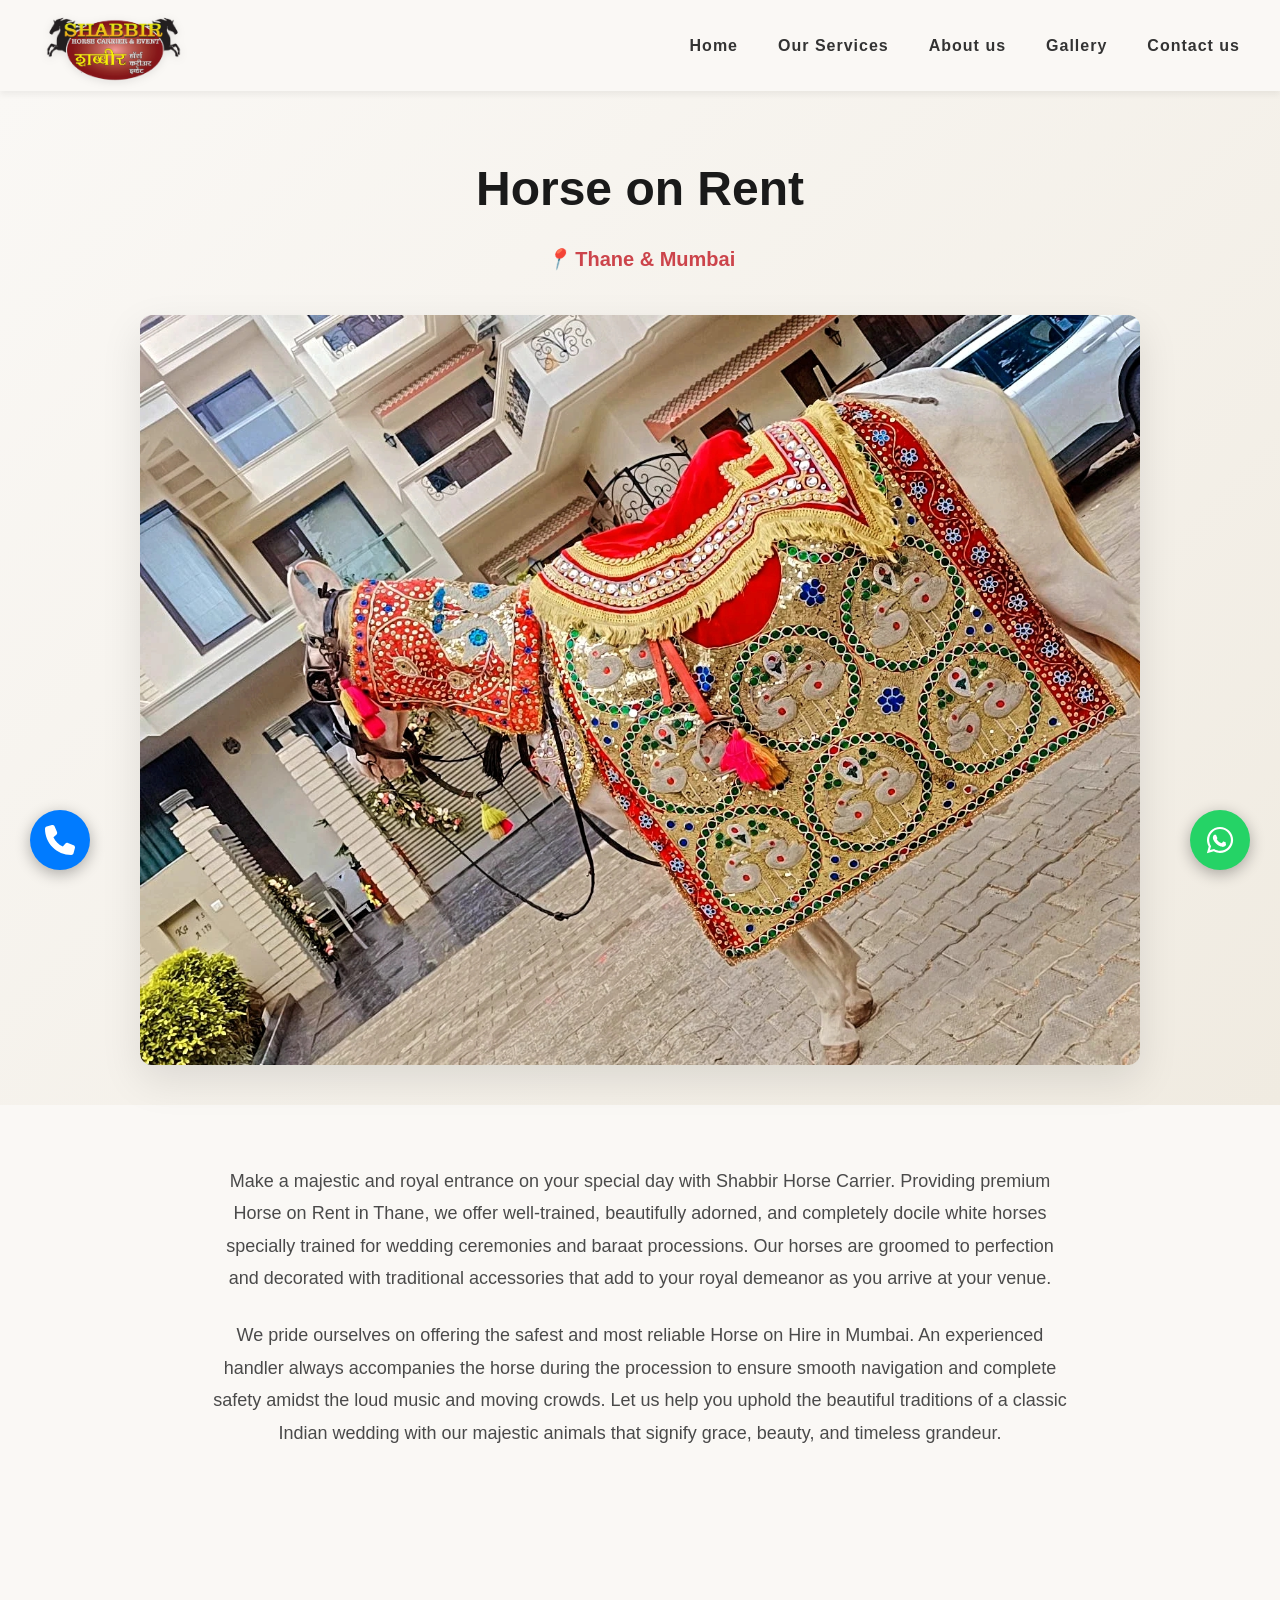
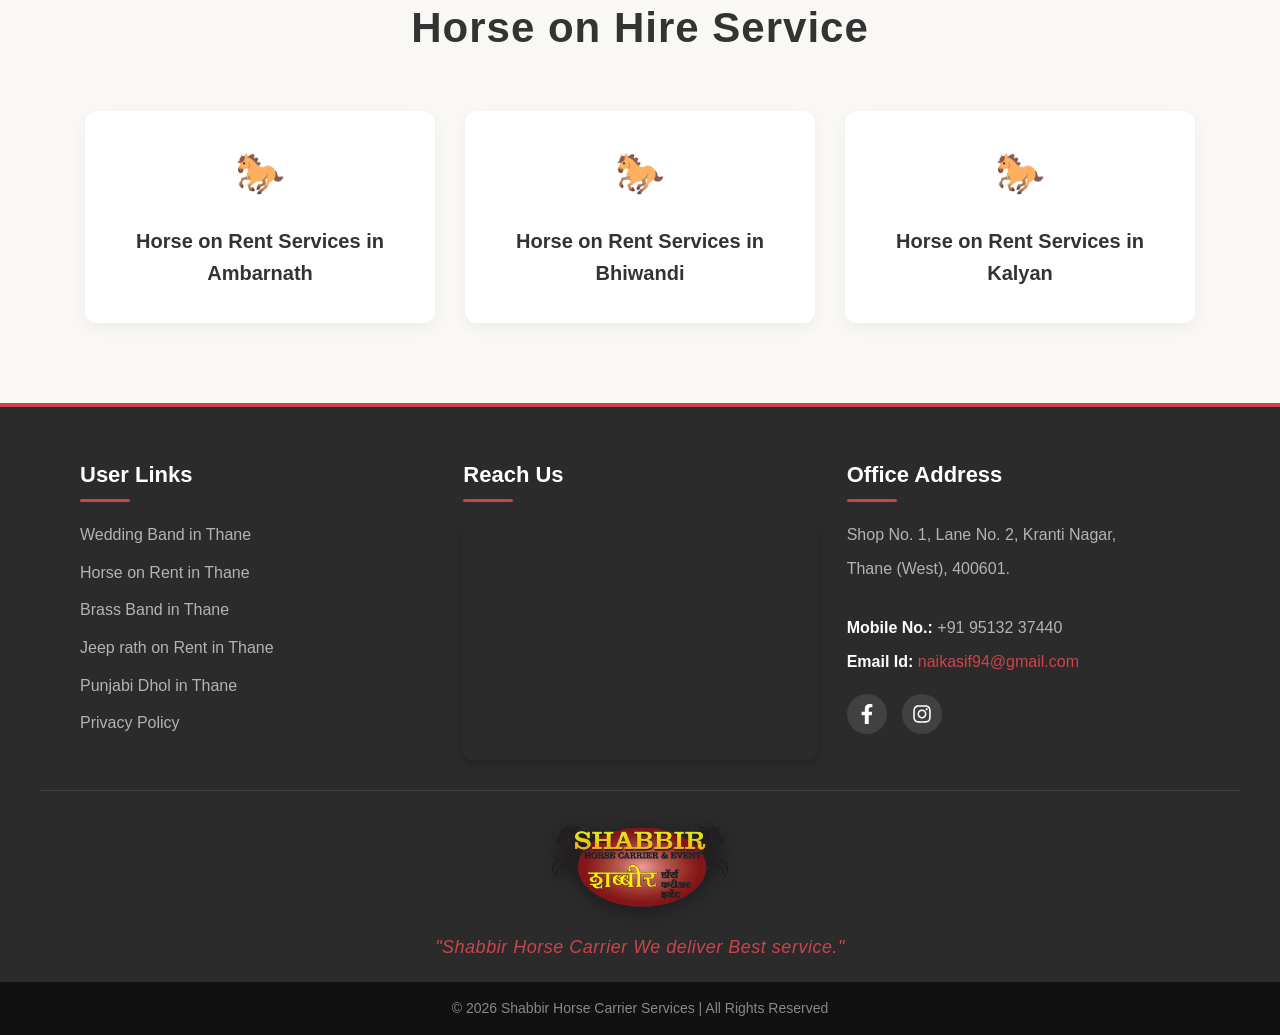
<file: horse_rent.html>
<!DOCTYPE html>
<html lang="en">

<head>
    <meta charset="UTF-8">
    <meta name="viewport" content="width=device-width, initial-scale=1.0">
    <title>Horse Carrier Wedding Services - Horse on Rent</title>
    <link rel="stylesheet" href="style.css">
    <!-- Swiper CSS -->
    <link rel="stylesheet" href="https://cdn.jsdelivr.net/npm/swiper@11/swiper-bundle.min.css" />
</head>

<body>

    <!-- HEADER -->
    <header class="main-header">
        <div class="header-container">
            <div class="logo-container">
                <img src="assets/Shabbir_Horse_Carrier_Logo.png" alt="Shabbir Horse Carrier Logo" class="logo-img">
            </div>
            <nav class="main-nav">
                <div class="hamburger" id="hamburger">
                    <span></span>
                    <span></span>
                    <span></span>
                </div>
                <ul id="nav-menu">
                    <li><a href="Index.html">Home</a></li>
                    <li><a href="Index.html#services">Our Services</a></li>
                    <li><a href="Index.html#about">About us</a></li>
                    <li><a href="Index.html#gallery">Gallery</a></li>
                    <li><a href="Index.html#contact">Contact us</a></li>
                </ul>
            </nav>
        </div>
    </header>

    <!-- MAIN CONTENT -->
    <main>
        <!-- Hero Section -->
        <section class="page-hero">
            <h1>Horse on Rent</h1>
            <p class="location"><i class="icon">📍</i> Thane & Mumbai</p>
            <img class="page-hero-img" src="assets/SHC_01.jpg" alt="Horse on Rent">
        </section>

        <!-- Content Section -->
        <section class="page-content">
            <p>Make a majestic and royal entrance on your special day with Shabbir Horse Carrier. Providing premium
                Horse on Rent in Thane, we offer well-trained, beautifully adorned, and completely docile white horses
                specially trained for wedding ceremonies and baraat processions. Our horses are groomed to perfection
                and decorated with traditional accessories that add to your royal demeanor as you arrive at your venue.
            </p>
            <p>We pride ourselves on offering the safest and most reliable Horse on Hire in Mumbai. An experienced
                handler always accompanies the horse during the procession to ensure smooth navigation and complete
                safety amidst the loud music and moving crowds. Let us help you uphold the beautiful traditions of a
                classic Indian wedding with our majestic animals that signify grace, beauty, and timeless grandeur.</p>
        </section>

        <!-- Services Section -->
        <section class="sub-services-section">
            <h2 class="section-title">Horse on Hire Service</h2>
            <div class="sub-services-grid">
                <div class="sub-service-card">
                    <div class="icon">🐎</div>
                    <h4>Horse on Rent Services in Ambarnath</h4>
                </div>
                <div class="sub-service-card">
                    <div class="icon">🐎</div>
                    <h4>Horse on Rent Services in Bhiwandi</h4>
                </div>
                <div class="sub-service-card">
                    <div class="icon">🐎</div>
                    <h4>Horse on Rent Services in Kalyan</h4>
                </div>
            </div>
        </section>
    </main>

    <!-- FOOTER -->
    <footer class="main-footer">
        <div class="footer-container">
            <!-- Left Column: User Links -->
            <div class="footer-col pl-40">
                <h3>User Links</h3>
                <ul class="footer-links">
                    <li><a href="wedding_band.html">Wedding Band in Thane</a></li>
                    <li><a href="horse_rent.html">Horse on Rent in Thane</a></li>
                    <li><a href="brass_band.html">Brass Band in Thane</a></li>
                    <li><a href="jeep_rath.html">Jeep rath on Rent in Thane</a></li>
                    <li><a href="punjabi_dhol.html">Punjabi Dhol in Thane</a></li>
                    <li><a href="Index.html">Privacy Policy</a></li>
                </ul>
            </div>

            <!-- Center Column: Reach Us -->
            <div class="footer-col">
                <h3>Reach Us</h3>
                <div class="map-container">
                    <iframe class="w-full h-full grayscale hover:grayscale-0 transition duration-700"
                        src="https://www.google.com/maps/embed?pb=!1m18!1m12!1m3!1d3767.7904900068734!2d72.97469307466831!3d19.204351047931596!2m3!1f0!2f0!3f0!3m2!1i1024!2i768!4f13.1!3m3!1m2!1s0x3be7b99827945ead%3A0xb1401f0e621425db!2sShabbir%20Horse%20-%20Brass%20Band%20for%20Wedding%20Thane!5e0!3m2!1sen!2sin!4v1773762286594!5m2!1sen!2sin"
                        width="100%" height="230" style="border:0; border-radius: 8px;" allowfullscreen=""
                        loading="lazy" referrerpolicy="no-referrer-when-downgrade">
                    </iframe>
                </div>
            </div>

            <!-- Right Column: Office Address -->
            <div class="footer-col pr-40">
                <h3>Office Address</h3>
                <div class="address-details">
                    <p>Shop No. 1, Lane No. 2, Kranti Nagar,</p>
                    <p>Thane (West), 400601.</p>
                    <br>
                    <p><strong>Mobile No.:</strong> +91 95132 37440</p>
                    <p><strong>Email Id:</strong> <a href="mailto:naikasif94@gmail.com">naikasif94@gmail.com</a></p>

                    <div class="footer-socials">
                        <a href="https://www.facebook.com/shabbirhorsecarrier/" target="_blank" title="Facebook">
                            <svg xmlns="http://www.w3.org/2000/svg"
                                viewBox="0 0 320 512"><!--!Font Awesome Free 6.5.1 by @fontawesome - https://fontawesome.com License - https://fontawesome.com/license/free Copyright 2024 Fonticons, Inc.-->
                                <path
                                    d="M279.14 288l14.22-92.66h-88.91v-60.13c0-25.35 12.42-50.06 52.24-50.06h40.42V6.26S260.43 0 225.36 0c-73.22 0-121.08 44.38-121.08 124.72v70.62H22.89V288h81.39v224h100.17V288z" />
                            </svg>
                        </a>
                        <a href="https://www.instagram.com/shabbir_horse_carrier__?igsh=d3UxdHF3eTYxM2t1"
                            target="_blank" title="Instagram">
                            <svg xmlns="http://www.w3.org/2000/svg"
                                viewBox="0 0 448 512"><!--!Font Awesome Free 6.5.1 by @fontawesome - https://fontawesome.com License - https://fontawesome.com/license/free Copyright 2024 Fonticons, Inc.-->
                                <path
                                    d="M224.1 141c-63.6 0-114.9 51.3-114.9 114.9s51.3 114.9 114.9 114.9S339 319.5 339 255.9 287.7 141 224.1 141zm0 189.6c-41.1 0-74.7-33.5-74.7-74.7s33.5-74.7 74.7-74.7 74.7 33.5 74.7 74.7-33.6 74.7-74.7 74.7zm146.4-194.3c0 14.9-12 26.8-26.8 26.8-14.9 0-26.8-12-26.8-26.8s12-26.8 26.8-26.8 26.8 12 26.8 26.8zm76.1 27.2c-1.7-35.9-9.9-67.7-36.2-93.9-26.2-26.2-58-34.4-93.9-36.2-37-2.1-147.9-2.1-184.9 0-35.8 1.7-67.6 9.9-93.9 36.1s-34.4 58-36.2 93.9c-2.1 37-2.1 147.9 0 184.9 1.7 35.9 9.9 67.7 36.2 93.9s58 34.4 93.9 36.2c37 2.1 147.9 2.1 184.9 0 35.9-1.7 67.7-9.9 93.9-36.2 26.2-26.2 34.4-58 36.2-93.9 2.1-37 2.1-147.8 0-184.8zM398.8 388c-7.8 19.6-22.9 34.7-42.6 42.6-29.5 11.7-99.5 9-132.1 9s-102.7 2.6-132.1-9c-19.6-7.8-34.7-22.9-42.6-42.6-11.7-29.5-9-99.5-9-132.1s-2.6-102.7 9-132.1c7.8-19.6 22.9-34.7 42.6-42.6 29.5-11.7 99.5-9 132.1-9s102.7-2.6 132.1 9c19.6 7.8 34.7 22.9 42.6 42.6 11.7 29.5 9 99.5 9 132.1s2.7 102.7-9 132.1z" />
                            </svg>
                        </a>
                    </div>
                </div>
            </div>
        </div>

        <div class="footer-logo-section">
            <img src="assets/Shabbir_Horse_Carrier_Logo.png" alt="Shabbir Horse Carrier Logo">
            <p class="slogan">"Shabbir Horse Carrier We deliver Best service."</p>
        </div>
    </footer>

    <!-- SUB-FOOTER -->
    <div class="sub-footer">
        <p>© 2026 Shabbir Horse Carrier Services | All Rights Reserved</p>
    </div>



    <!-- Lightbox Container -->
    <div id="lightbox" class="lightbox">
        <span class="lightbox-close">&times;</span>
        <img class="lightbox-content" id="lightbox-img" alt="Enlarged Image">
    </div>

    <!-- Swiper JS -->
    <script src="https://cdn.jsdelivr.net/npm/swiper@11/swiper-bundle.min.js"></script>

    <!-- Lightbox logic -->
    <script>
        document.addEventListener("DOMContentLoaded", () => {
            const lightbox = document.getElementById("lightbox");
            const lightboxImg = document.getElementById("lightbox-img");
            const closeBtn = document.querySelector(".lightbox-close");
            const galleryImages = document.querySelectorAll(".gallery img");

            // Open the lightbox and animate
            galleryImages.forEach(img => {
                img.addEventListener("click", () => {
                    lightbox.style.display = "flex";
                    // Wait a tiny bit for display to register before triggering opacity/transform transitions
                    setTimeout(() => {
                        lightboxImg.src = img.src;
                        lightbox.classList.add("show");
                    }, 10);
                });
            });

            // Close the lightbox function
            const closeLightbox = () => {
                lightbox.classList.remove("show");
                // Wait for the CSS transition to finish before hiding it entirely
                setTimeout(() => {
                    lightbox.style.display = "none";
                    lightboxImg.src = ""; // Clear source
                }, 300); // the duration matches the CSS ease
            };

            // Close actions
            closeBtn.addEventListener("click", closeLightbox);

            // Close when clicking empty space (the blurred background overlay)
            lightbox.addEventListener("click", (e) => {
                if (e.target === lightbox) {
                    closeLightbox();
                }
            });

            // Close with escape key
            document.addEventListener("keydown", (e) => {
                if (e.key === "Escape" && lightbox.style.display === "flex") {
                    closeLightbox();
                }
            });
        });
    </script>
    <!-- Initialize Swiper -->
    <script>
        var swiper = new Swiper(".splitSwiper", {
            spaceBetween: 0,
            centeredSlides: true,
            loop: true,
            effect: "fade",
            fadeEffect: { crossFade: true },
            speed: 800,
            autoplay: {
                delay: 4000,
                disableOnInteraction: false,
            },
            pagination: {
                el: ".swiper-pagination",
                clickable: true,
            },
            navigation: {
                nextEl: ".swiper-button-next",
                prevEl: ".swiper-button-prev",
            },
        });
    </script>

    <!-- Success Modal -->
    <div id="successModal" class="success-modal">
        <div class="success-content">
            <h2>Thank You For the Enquiry</h2>
            <p>Our Team will get back to you soon...</p>
        </div>
    </div>

    <style>
        .success-modal {
            position: fixed;
            top: 0;
            left: 0;
            width: 100%;
            height: 100%;
            background: rgba(0, 0, 0, 0.6);
            display: none;
            justify-content: center;
            align-items: center;
            z-index: 99999;
            opacity: 0;
            transition: opacity 0.3s ease;
        }

        .success-modal.show {
            display: flex;
            opacity: 1;
        }

        .success-content {
            background: linear-gradient(135deg, #FCFAF7 0%, #EFECE5 100%);
            padding: 40px;
            border-radius: 12px;
            text-align: center;
            box-shadow: 0 10px 30px rgba(0, 0, 0, 0.3);
            transform: translateY(-20px);
            transition: transform 0.3s ease;
        }

        .success-modal.show .success-content {
            transform: translateY(0);
        }

        .success-content h2 {
            color: #27ae60;
            margin-bottom: 10px;
        }

        .success-content p {
            color: #555;
            font-size: 16px;
        }
    </style>

    <script>
        document.getElementById("contactForm").addEventListener("submit", function (e) {
            e.preventDefault();

            const form = e.target;
            const formData = new FormData(form);
            const submitButton = form.querySelector('button[type="submit"]');
            const originalText = submitButton.innerText;

            submitButton.innerText = "Submitting...";
            submitButton.disabled = true;

            fetch(form.action, {
                method: form.method,
                body: formData,
                headers: {
                    'Accept': 'application/json'
                }
            })
                .then(response => {
                    if (response.ok) {
                        // Show Success Modal
                        const modal = document.getElementById("successModal");
                        modal.style.display = "flex";
                        setTimeout(() => { modal.classList.add("show"); }, 10);

                        // Hide after 3 seconds and scroll to section
                        setTimeout(() => {
                            modal.classList.remove("show");
                            setTimeout(() => {
                                modal.style.display = "none";
                                form.reset();
                                // Optional smooth scroll to top of contact section if page had shifted
                                document.getElementById("contact").scrollIntoView({ behavior: 'smooth' });

                                submitButton.innerText = originalText;
                                submitButton.disabled = false;
                            }, 300);
                        }, 3000);
                    } else {
                        alert("Oops! There was a problem submitting your form");
                        submitButton.innerText = originalText;
                        submitButton.disabled = false;
                    }
                })
                .catch(error => {
                    alert("Oops! There was a problem submitting your form");
                    submitButton.innerText = originalText;
                    submitButton.disabled = false;
                });
        });

        // Hamburger Menu Logic
        document.addEventListener("DOMContentLoaded", () => {
            const hamburger = document.getElementById("hamburger");
            const navMenu = document.getElementById("nav-menu");
            const navLinks = document.querySelectorAll("#nav-menu a");

            if (hamburger && navMenu) {
                hamburger.addEventListener("click", () => {
                    hamburger.classList.toggle("active");
                    navMenu.classList.toggle("active");
                });

                navLinks.forEach(link => {
                    link.addEventListener("click", () => {
                        hamburger.classList.remove("active");
                        navMenu.classList.remove("active");
                    });
                });
            }
        });
    </script>

    <!-- ACTION ICONS -->
    <a href="tel:9513237440" class="fixed-icon fixed-call" title="Call Us">
        <svg xmlns="http://www.w3.org/2000/svg" viewBox="0 0 512 512" fill="currentColor">
            <path
                d="M164.9 24.6c-7.7-18.6-28-28.5-47.4-23.2l-88 24C12.1 30.2 0 46 0 64C0 311.4 200.6 512 448 512c18 0 33.8-12.1 38.6-29.5l24-88c5.3-19.4-4.6-39.7-23.2-47.4l-96-40c-16.3-6.8-35.2-2.1-46.3 11.6L304.7 368C234.3 334.7 177.3 277.7 144 207.3L193.3 167c13.7-11.2 18.4-30 11.6-46.3l-40-96z" />
        </svg>
    </a>

    <a href="https://wa.me/917021678951" class="fixed-icon fixed-whatsapp" title="WhatsApp Us" target="_blank">
        <svg xmlns="http://www.w3.org/2000/svg" viewBox="0 0 448 512" fill="currentColor">
            <path
                d="M380.9 97.1C339 55.1 283.2 32 223.9 32c-122.4 0-222 99.6-222 222 0 39.1 10.2 77.3 29.6 111L0 480l117.7-30.9c32.4 17.7 68.9 27 106.1 27h.1c122.3 0 224.1-99.6 224.1-222 0-59.3-25.2-115-67.1-157.1zm-157 341.6c-33.2 0-65.7-8.9-94-25.7l-6.7-4-69.8 18.3L72 359.2l-4.4-7c-18.5-29.4-28.2-63.3-28.2-98.2 0-101.7 82.8-184.5 184.6-184.5 49.3 0 95.6 19.2 130.4 54.1 34.8 34.9 56.2 81.2 56.1 130.5 0 101.8-84.9 184.6-186.6 184.6zm101.2-138.2c-5.5-2.8-32.8-16.2-37.9-18-5.1-1.9-8.8-2.8-12.5 2.8-3.7 5.6-14.3 18-17.6 21.8-3.2 3.7-6.5 4.2-12 1.4-32.6-16.3-54-29.1-75.5-66-2.1-3.6 2.1-3.2 7.6-14.2 2.7-5.4 1.3-10-.5-12.8-1.8-2.8-12.5-30.1-17.1-41.2-4.5-10.8-9.1-9.3-12.5-9.5-3.2-.2-6.9-.2-10.6-.2-3.7 0-9.7 1.4-14.8 6.9-5.1 5.6-19.4 19-19.4 46.3 0 27.3 19.9 53.7 22.6 57.4 2.8 3.7 39.1 59.7 94.8 83.8 35.2 15.2 49 16.5 66.6 13.9 10.7-1.6 32.8-13.4 37.4-26.4 4.6-13 4.6-24.1 3.2-26.4-1.3-2.5-5-3.9-10.5-6.6z" />
        </svg>
    </a>

    <!-- BACK TO TOP BUTTON -->
    <button id="backToTop" class="back-to-top" title="Back to Top">
        &#8679;
    </button>

    <!-- Back to Top Script -->
    <script>
        const backToTopBtn = document.getElementById("backToTop");

        window.addEventListener("scroll", () => {
            if (window.scrollY > 300) {
                backToTopBtn.classList.add("show");
            } else {
                backToTopBtn.classList.remove("show");
            }
        });

        backToTopBtn.addEventListener("click", () => {
            window.scrollTo({
                top: 0,
                behavior: "smooth"
            });
        });
    </script>

</body>
</file>
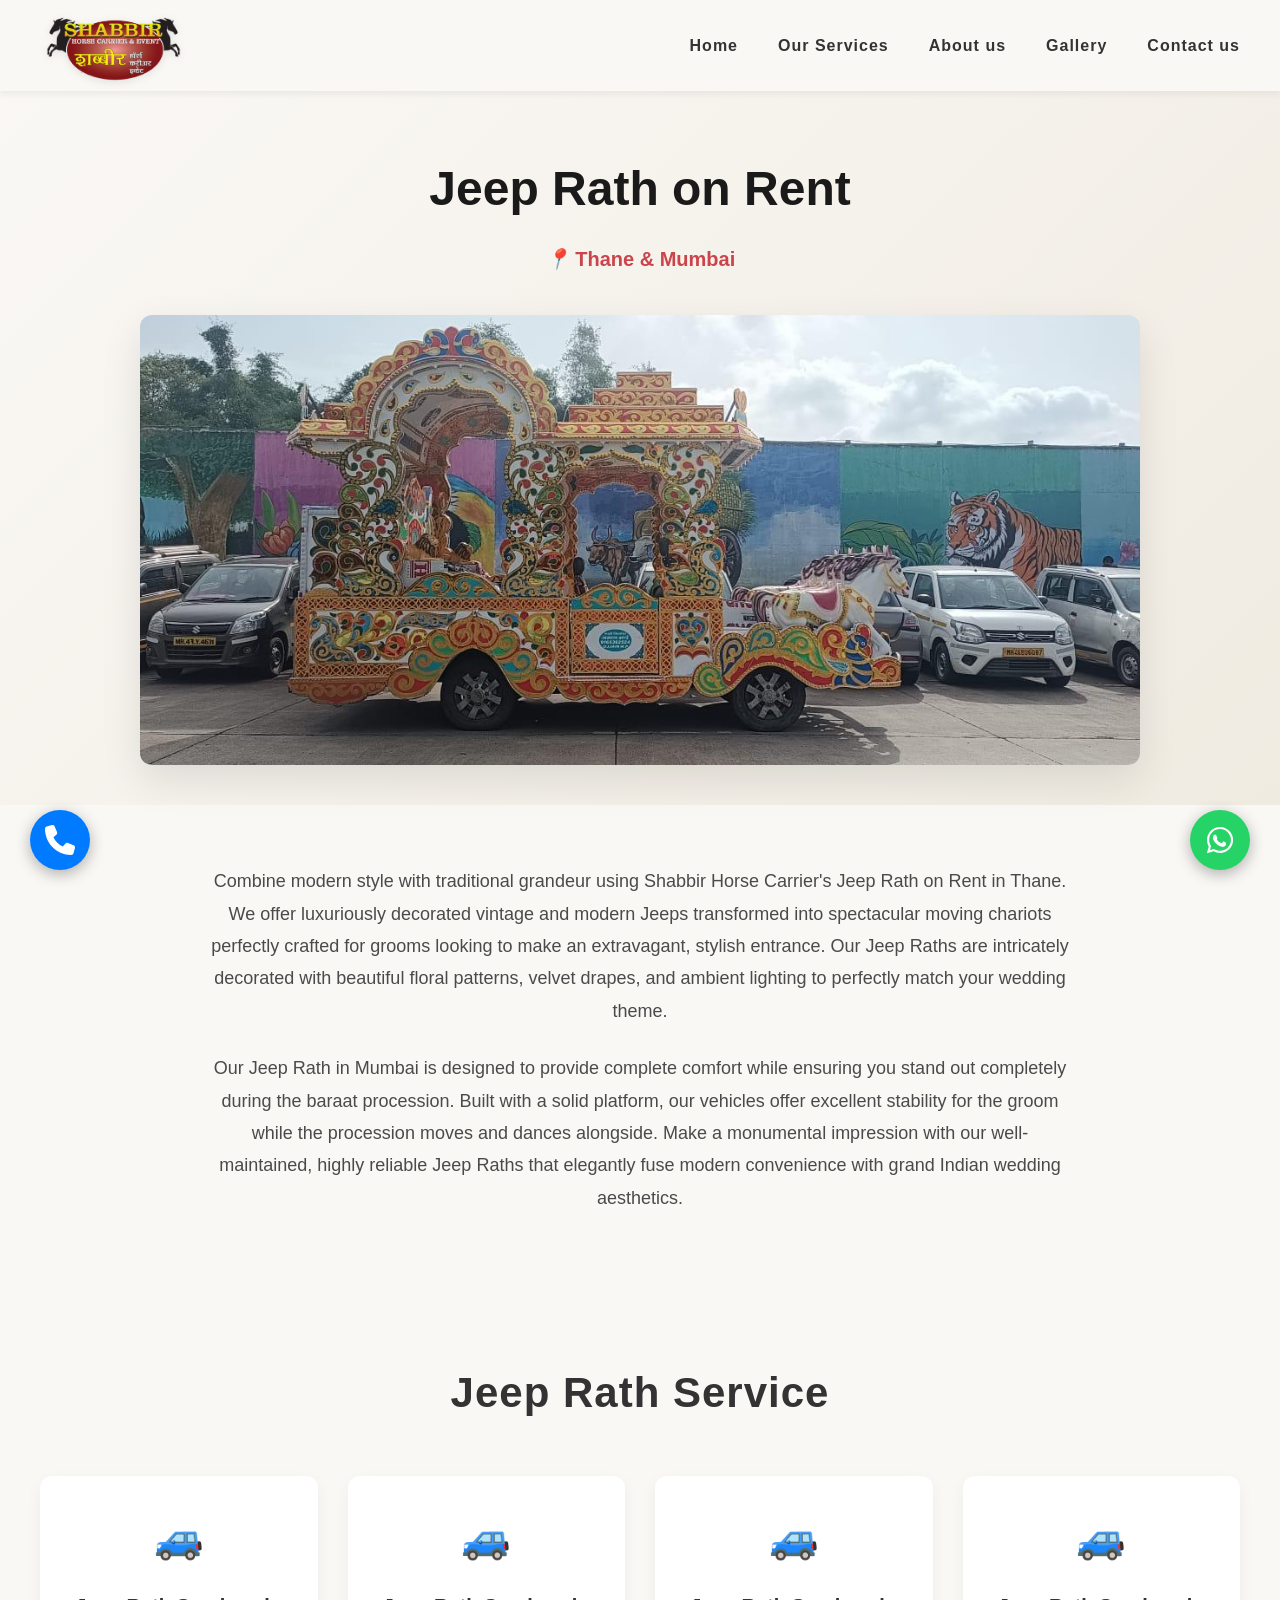
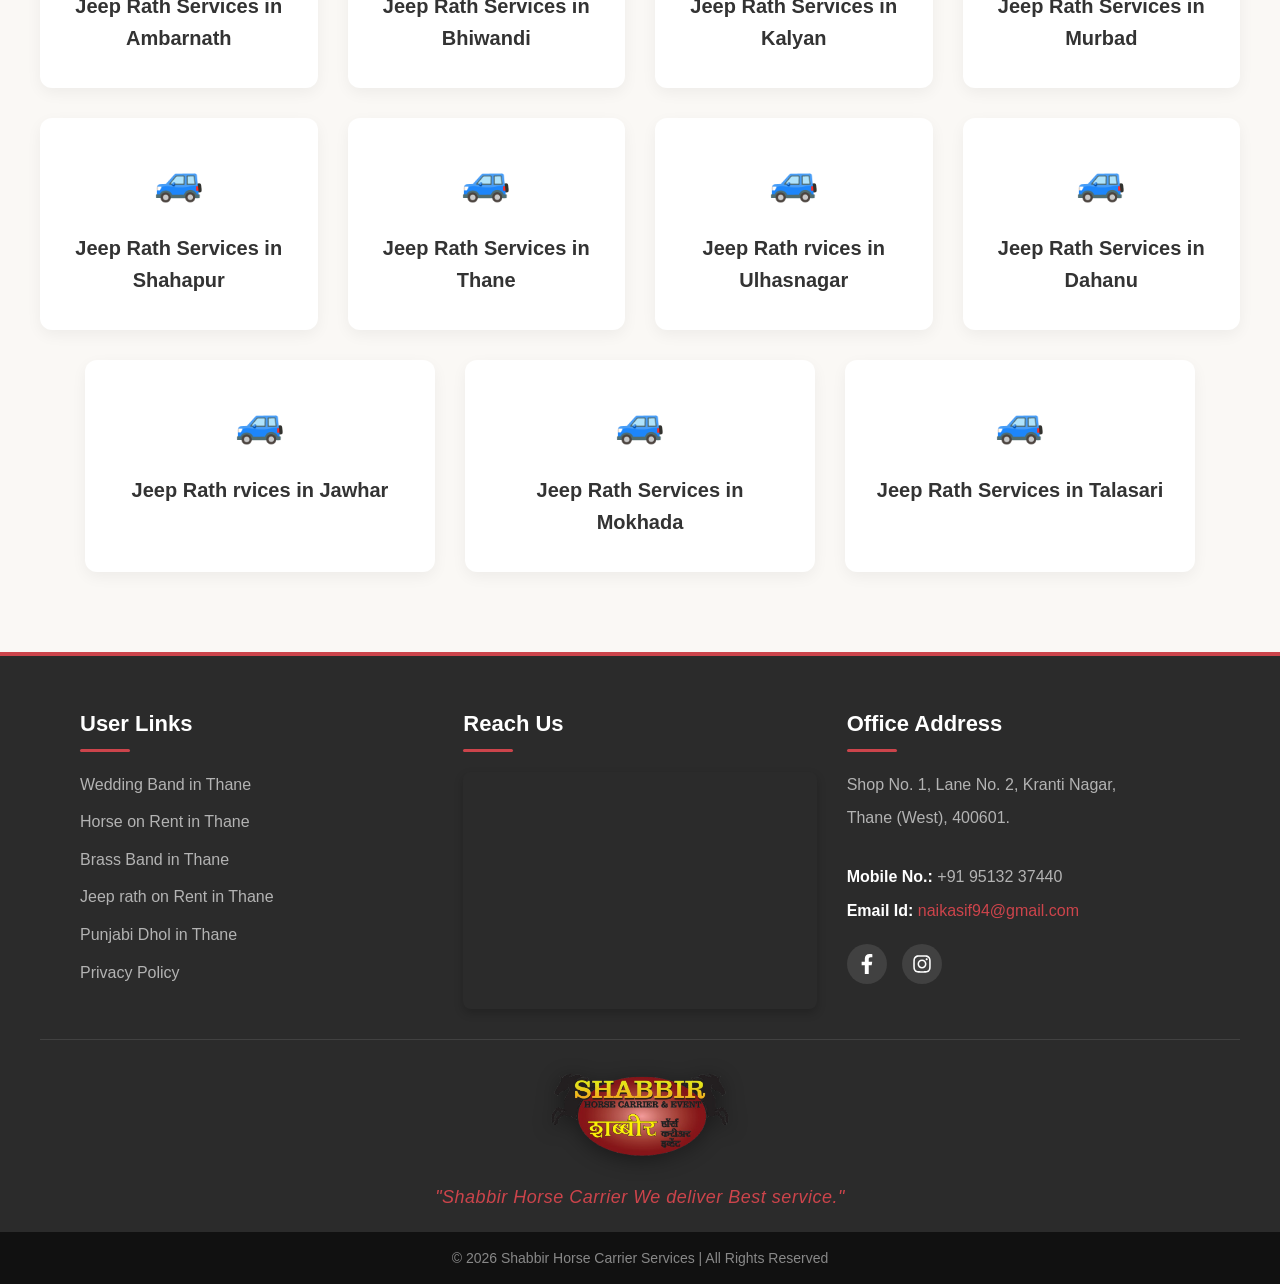
<file: jeep_rath.html>
<!DOCTYPE html>
<html lang="en">

<head>
    <meta charset="UTF-8">
    <meta name="viewport" content="width=device-width, initial-scale=1.0">
    <title>Horse Carrier Wedding Services - Jeep Rath on Rent</title>
    <link rel="stylesheet" href="style.css">
    <!-- Swiper CSS -->
    <link rel="stylesheet" href="https://cdn.jsdelivr.net/npm/swiper@11/swiper-bundle.min.css" />
</head>

<body>

    <!-- HEADER -->
    <header class="main-header">
        <div class="header-container">
            <div class="logo-container">
                <img src="assets/Shabbir_Horse_Carrier_Logo.png" alt="Shabbir Horse Carrier Logo" class="logo-img">
            </div>
            <nav class="main-nav">
                <div class="hamburger" id="hamburger">
                    <span></span>
                    <span></span>
                    <span></span>
                </div>
                <ul id="nav-menu">
                    <li><a href="Index.html">Home</a></li>
                    <li><a href="Index.html#services">Our Services</a></li>
                    <li><a href="Index.html#about">About us</a></li>
                    <li><a href="Index.html#gallery">Gallery</a></li>
                    <li><a href="Index.html#contact">Contact us</a></li>
                </ul>
            </nav>
        </div>
    </header>

    <!-- MAIN CONTENT -->
    <main>
        <!-- Hero Section -->
        <section class="page-hero">
            <h1>Jeep Rath on Rent</h1>
            <p class="location"><i class="icon">📍</i> Thane & Mumbai</p>
            <img class="page-hero-img" src="assets/SHC_05.jpeg" alt="Jeep Rath on Rent">
        </section>

        <!-- Content Section -->
        <section class="page-content">
            <p>Combine modern style with traditional grandeur using Shabbir Horse Carrier's Jeep Rath on Rent in Thane.
                We offer luxuriously decorated vintage and modern Jeeps transformed into spectacular moving chariots
                perfectly crafted for grooms looking to make an extravagant, stylish entrance. Our Jeep Raths are
                intricately decorated with beautiful floral patterns, velvet drapes, and ambient lighting to perfectly
                match your wedding theme.</p>
            <p>Our Jeep Rath in Mumbai is designed to provide complete comfort while ensuring you stand out completely
                during the baraat procession. Built with a solid platform, our vehicles offer excellent stability for
                the groom while the procession moves and dances alongside. Make a monumental impression with our
                well-maintained, highly reliable Jeep Raths that elegantly fuse modern convenience with grand Indian
                wedding aesthetics.</p>
        </section>

        <!-- Services Section -->
        <section class="sub-services-section">
            <h2 class="section-title">Jeep Rath Service</h2>
            <div class="sub-services-grid">
                <div class="sub-service-card">
                    <div class="icon">🚙</div>
                    <h4>Jeep Rath Services in Ambarnath</h4>
                </div>
                <div class="sub-service-card">
                    <div class="icon">🚙</div>
                    <h4>Jeep Rath Services in Bhiwandi</h4>
                </div>
                <div class="sub-service-card">
                    <div class="icon">🚙</div>
                    <h4>Jeep Rath Services in Kalyan</h4>
                </div>
                <div class="sub-service-card">
                    <div class="icon">🚙</div>
                    <h4>Jeep Rath Services in Murbad</h4>
                </div>
                <div class="sub-service-card">
                    <div class="icon">🚙</div>
                    <h4>Jeep Rath Services in Shahapur</h4>
                </div>
                <div class="sub-service-card">
                    <div class="icon">🚙</div>
                    <h4>Jeep Rath Services in Thane</h4>
                </div>
                <div class="sub-service-card">
                    <div class="icon">🚙</div>
                    <h4>Jeep Rath rvices in Ulhasnagar</h4>
                </div>
                <div class="sub-service-card">
                    <div class="icon">🚙</div>
                    <h4>Jeep Rath Services in Dahanu</h4>
                </div>
                <div class="sub-service-card">
                    <div class="icon">🚙</div>
                    <h4>Jeep Rath rvices in Jawhar</h4>
                </div>
                <div class="sub-service-card">
                    <div class="icon">🚙</div>
                    <h4>Jeep Rath Services in Mokhada</h4>
                </div>
                <div class="sub-service-card">
                    <div class="icon">🚙</div>
                    <h4>Jeep Rath Services in Talasari</h4>
                </div>
            </div>
        </section>
    </main>

    <!-- FOOTER -->
    <footer class="main-footer">
        <div class="footer-container">
            <!-- Left Column: User Links -->
            <div class="footer-col pl-40">
                <h3>User Links</h3>
                <ul class="footer-links">
                    <li><a href="wedding_band.html">Wedding Band in Thane</a></li>
                    <li><a href="horse_rent.html">Horse on Rent in Thane</a></li>
                    <li><a href="brass_band.html">Brass Band in Thane</a></li>
                    <li><a href="jeep_rath.html">Jeep rath on Rent in Thane</a></li>
                    <li><a href="punjabi_dhol.html">Punjabi Dhol in Thane</a></li>
                    <li><a href="Index.html">Privacy Policy</a></li>
                </ul>
            </div>

            <!-- Center Column: Reach Us -->
            <div class="footer-col">
                <h3>Reach Us</h3>
                <div class="map-container">
                    <iframe class="w-full h-full grayscale hover:grayscale-0 transition duration-700"
                        src="https://www.google.com/maps/embed?pb=!1m18!1m12!1m3!1d3767.7904900068734!2d72.97469307466831!3d19.204351047931596!2m3!1f0!2f0!3f0!3m2!1i1024!2i768!4f13.1!3m3!1m2!1s0x3be7b99827945ead%3A0xb1401f0e621425db!2sShabbir%20Horse%20-%20Brass%20Band%20for%20Wedding%20Thane!5e0!3m2!1sen!2sin!4v1773762286594!5m2!1sen!2sin"
                        width="100%" height="230" style="border:0; border-radius: 8px;" allowfullscreen=""
                        loading="lazy" referrerpolicy="no-referrer-when-downgrade">
                    </iframe>
                </div>
            </div>

            <!-- Right Column: Office Address -->
            <div class="footer-col pr-40">
                <h3>Office Address</h3>
                <div class="address-details">
                    <p>Shop No. 1, Lane No. 2, Kranti Nagar,</p>
                    <p>Thane (West), 400601.</p>
                    <br>
                    <p><strong>Mobile No.:</strong> +91 95132 37440</p>
                    <p><strong>Email Id:</strong> <a href="mailto:naikasif94@gmail.com">naikasif94@gmail.com</a></p>

                    <div class="footer-socials">
                        <a href="https://www.facebook.com/shabbirhorsecarrier/" target="_blank" title="Facebook">
                            <svg xmlns="http://www.w3.org/2000/svg"
                                viewBox="0 0 320 512"><!--!Font Awesome Free 6.5.1 by @fontawesome - https://fontawesome.com License - https://fontawesome.com/license/free Copyright 2024 Fonticons, Inc.-->
                                <path
                                    d="M279.14 288l14.22-92.66h-88.91v-60.13c0-25.35 12.42-50.06 52.24-50.06h40.42V6.26S260.43 0 225.36 0c-73.22 0-121.08 44.38-121.08 124.72v70.62H22.89V288h81.39v224h100.17V288z" />
                            </svg>
                        </a>
                        <a href="https://www.instagram.com/shabbir_horse_carrier__?igsh=d3UxdHF3eTYxM2t1"
                            target="_blank" title="Instagram">
                            <svg xmlns="http://www.w3.org/2000/svg"
                                viewBox="0 0 448 512"><!--!Font Awesome Free 6.5.1 by @fontawesome - https://fontawesome.com License - https://fontawesome.com/license/free Copyright 2024 Fonticons, Inc.-->
                                <path
                                    d="M224.1 141c-63.6 0-114.9 51.3-114.9 114.9s51.3 114.9 114.9 114.9S339 319.5 339 255.9 287.7 141 224.1 141zm0 189.6c-41.1 0-74.7-33.5-74.7-74.7s33.5-74.7 74.7-74.7 74.7 33.5 74.7 74.7-33.6 74.7-74.7 74.7zm146.4-194.3c0 14.9-12 26.8-26.8 26.8-14.9 0-26.8-12-26.8-26.8s12-26.8 26.8-26.8 26.8 12 26.8 26.8zm76.1 27.2c-1.7-35.9-9.9-67.7-36.2-93.9-26.2-26.2-58-34.4-93.9-36.2-37-2.1-147.9-2.1-184.9 0-35.8 1.7-67.6 9.9-93.9 36.1s-34.4 58-36.2 93.9c-2.1 37-2.1 147.9 0 184.9 1.7 35.9 9.9 67.7 36.2 93.9s58 34.4 93.9 36.2c37 2.1 147.9 2.1 184.9 0 35.9-1.7 67.7-9.9 93.9-36.2 26.2-26.2 34.4-58 36.2-93.9 2.1-37 2.1-147.8 0-184.8zM398.8 388c-7.8 19.6-22.9 34.7-42.6 42.6-29.5 11.7-99.5 9-132.1 9s-102.7 2.6-132.1-9c-19.6-7.8-34.7-22.9-42.6-42.6-11.7-29.5-9-99.5-9-132.1s-2.6-102.7 9-132.1c7.8-19.6 22.9-34.7 42.6-42.6 29.5-11.7 99.5-9 132.1-9s102.7-2.6 132.1 9c19.6 7.8 34.7 22.9 42.6 42.6 11.7 29.5 9 99.5 9 132.1s2.7 102.7-9 132.1z" />
                            </svg>
                        </a>
                    </div>
                </div>
            </div>
        </div>

        <div class="footer-logo-section">
            <img src="assets/Shabbir_Horse_Carrier_Logo.png" alt="Shabbir Horse Carrier Logo">
            <p class="slogan">"Shabbir Horse Carrier We deliver Best service."</p>
        </div>
    </footer>

    <!-- SUB-FOOTER -->
    <div class="sub-footer">
        <p>© 2026 Shabbir Horse Carrier Services | All Rights Reserved</p>
    </div>



    <!-- Lightbox Container -->
    <div id="lightbox" class="lightbox">
        <span class="lightbox-close">&times;</span>
        <img class="lightbox-content" id="lightbox-img" alt="Enlarged Image">
    </div>

    <!-- Swiper JS -->
    <script src="https://cdn.jsdelivr.net/npm/swiper@11/swiper-bundle.min.js"></script>

    <!-- Lightbox logic -->
    <script>
        document.addEventListener("DOMContentLoaded", () => {
            const lightbox = document.getElementById("lightbox");
            const lightboxImg = document.getElementById("lightbox-img");
            const closeBtn = document.querySelector(".lightbox-close");
            const galleryImages = document.querySelectorAll(".gallery img");

            // Open the lightbox and animate
            galleryImages.forEach(img => {
                img.addEventListener("click", () => {
                    lightbox.style.display = "flex";
                    // Wait a tiny bit for display to register before triggering opacity/transform transitions
                    setTimeout(() => {
                        lightboxImg.src = img.src;
                        lightbox.classList.add("show");
                    }, 10);
                });
            });

            // Close the lightbox function
            const closeLightbox = () => {
                lightbox.classList.remove("show");
                // Wait for the CSS transition to finish before hiding it entirely
                setTimeout(() => {
                    lightbox.style.display = "none";
                    lightboxImg.src = ""; // Clear source
                }, 300); // the duration matches the CSS ease
            };

            // Close actions
            closeBtn.addEventListener("click", closeLightbox);

            // Close when clicking empty space (the blurred background overlay)
            lightbox.addEventListener("click", (e) => {
                if (e.target === lightbox) {
                    closeLightbox();
                }
            });

            // Close with escape key
            document.addEventListener("keydown", (e) => {
                if (e.key === "Escape" && lightbox.style.display === "flex") {
                    closeLightbox();
                }
            });
        });
    </script>
    <!-- Initialize Swiper -->
    <script>
        var swiper = new Swiper(".splitSwiper", {
            spaceBetween: 0,
            centeredSlides: true,
            loop: true,
            effect: "fade",
            fadeEffect: { crossFade: true },
            speed: 800,
            autoplay: {
                delay: 4000,
                disableOnInteraction: false,
            },
            pagination: {
                el: ".swiper-pagination",
                clickable: true,
            },
            navigation: {
                nextEl: ".swiper-button-next",
                prevEl: ".swiper-button-prev",
            },
        });
    </script>

    <!-- Success Modal -->
    <div id="successModal" class="success-modal">
        <div class="success-content">
            <h2>Thank You For the Enquiry</h2>
            <p>Our Team will get back to you soon...</p>
        </div>
    </div>

    <style>
        .success-modal {
            position: fixed;
            top: 0;
            left: 0;
            width: 100%;
            height: 100%;
            background: rgba(0, 0, 0, 0.6);
            display: none;
            justify-content: center;
            align-items: center;
            z-index: 99999;
            opacity: 0;
            transition: opacity 0.3s ease;
        }

        .success-modal.show {
            display: flex;
            opacity: 1;
        }

        .success-content {
            background: linear-gradient(135deg, #FCFAF7 0%, #EFECE5 100%);
            padding: 40px;
            border-radius: 12px;
            text-align: center;
            box-shadow: 0 10px 30px rgba(0, 0, 0, 0.3);
            transform: translateY(-20px);
            transition: transform 0.3s ease;
        }

        .success-modal.show .success-content {
            transform: translateY(0);
        }

        .success-content h2 {
            color: #27ae60;
            margin-bottom: 10px;
        }

        .success-content p {
            color: #555;
            font-size: 16px;
        }
    </style>

    <script>
        document.getElementById("contactForm").addEventListener("submit", function (e) {
            e.preventDefault();

            const form = e.target;
            const formData = new FormData(form);
            const submitButton = form.querySelector('button[type="submit"]');
            const originalText = submitButton.innerText;

            submitButton.innerText = "Submitting...";
            submitButton.disabled = true;

            fetch(form.action, {
                method: form.method,
                body: formData,
                headers: {
                    'Accept': 'application/json'
                }
            })
                .then(response => {
                    if (response.ok) {
                        // Show Success Modal
                        const modal = document.getElementById("successModal");
                        modal.style.display = "flex";
                        setTimeout(() => { modal.classList.add("show"); }, 10);

                        // Hide after 3 seconds and scroll to section
                        setTimeout(() => {
                            modal.classList.remove("show");
                            setTimeout(() => {
                                modal.style.display = "none";
                                form.reset();
                                // Optional smooth scroll to top of contact section if page had shifted
                                document.getElementById("contact").scrollIntoView({ behavior: 'smooth' });

                                submitButton.innerText = originalText;
                                submitButton.disabled = false;
                            }, 300);
                        }, 3000);
                    } else {
                        alert("Oops! There was a problem submitting your form");
                        submitButton.innerText = originalText;
                        submitButton.disabled = false;
                    }
                })
                .catch(error => {
                    alert("Oops! There was a problem submitting your form");
                    submitButton.innerText = originalText;
                    submitButton.disabled = false;
                });
        });

        // Hamburger Menu Logic
        document.addEventListener("DOMContentLoaded", () => {
            const hamburger = document.getElementById("hamburger");
            const navMenu = document.getElementById("nav-menu");
            const navLinks = document.querySelectorAll("#nav-menu a");

            if (hamburger && navMenu) {
                hamburger.addEventListener("click", () => {
                    hamburger.classList.toggle("active");
                    navMenu.classList.toggle("active");
                });

                navLinks.forEach(link => {
                    link.addEventListener("click", () => {
                        hamburger.classList.remove("active");
                        navMenu.classList.remove("active");
                    });
                });
            }
        });
    </script>

    <!-- ACTION ICONS -->
    <a href="tel:9513237440" class="fixed-icon fixed-call" title="Call Us">
        <svg xmlns="http://www.w3.org/2000/svg" viewBox="0 0 512 512" fill="currentColor">
            <path
                d="M164.9 24.6c-7.7-18.6-28-28.5-47.4-23.2l-88 24C12.1 30.2 0 46 0 64C0 311.4 200.6 512 448 512c18 0 33.8-12.1 38.6-29.5l24-88c5.3-19.4-4.6-39.7-23.2-47.4l-96-40c-16.3-6.8-35.2-2.1-46.3 11.6L304.7 368C234.3 334.7 177.3 277.7 144 207.3L193.3 167c13.7-11.2 18.4-30 11.6-46.3l-40-96z" />
        </svg>
    </a>

    <a href="https://wa.me/917021678951" class="fixed-icon fixed-whatsapp" title="WhatsApp Us" target="_blank">
        <svg xmlns="http://www.w3.org/2000/svg" viewBox="0 0 448 512" fill="currentColor">
            <path
                d="M380.9 97.1C339 55.1 283.2 32 223.9 32c-122.4 0-222 99.6-222 222 0 39.1 10.2 77.3 29.6 111L0 480l117.7-30.9c32.4 17.7 68.9 27 106.1 27h.1c122.3 0 224.1-99.6 224.1-222 0-59.3-25.2-115-67.1-157.1zm-157 341.6c-33.2 0-65.7-8.9-94-25.7l-6.7-4-69.8 18.3L72 359.2l-4.4-7c-18.5-29.4-28.2-63.3-28.2-98.2 0-101.7 82.8-184.5 184.6-184.5 49.3 0 95.6 19.2 130.4 54.1 34.8 34.9 56.2 81.2 56.1 130.5 0 101.8-84.9 184.6-186.6 184.6zm101.2-138.2c-5.5-2.8-32.8-16.2-37.9-18-5.1-1.9-8.8-2.8-12.5 2.8-3.7 5.6-14.3 18-17.6 21.8-3.2 3.7-6.5 4.2-12 1.4-32.6-16.3-54-29.1-75.5-66-2.1-3.6 2.1-3.2 7.6-14.2 2.7-5.4 1.3-10-.5-12.8-1.8-2.8-12.5-30.1-17.1-41.2-4.5-10.8-9.1-9.3-12.5-9.5-3.2-.2-6.9-.2-10.6-.2-3.7 0-9.7 1.4-14.8 6.9-5.1 5.6-19.4 19-19.4 46.3 0 27.3 19.9 53.7 22.6 57.4 2.8 3.7 39.1 59.7 94.8 83.8 35.2 15.2 49 16.5 66.6 13.9 10.7-1.6 32.8-13.4 37.4-26.4 4.6-13 4.6-24.1 3.2-26.4-1.3-2.5-5-3.9-10.5-6.6z" />
        </svg>
    </a>

    <!-- BACK TO TOP BUTTON -->
    <button id="backToTop" class="back-to-top" title="Back to Top">
        &#8679;
    </button>

    <!-- Back to Top Script -->
    <script>
        const backToTopBtn = document.getElementById("backToTop");

        window.addEventListener("scroll", () => {
            if (window.scrollY > 300) {
                backToTopBtn.classList.add("show");
            } else {
                backToTopBtn.classList.remove("show");
            }
        });

        backToTopBtn.addEventListener("click", () => {
            window.scrollTo({
                top: 0,
                behavior: "smooth"
            });
        });
    </script>

</body>
</file>
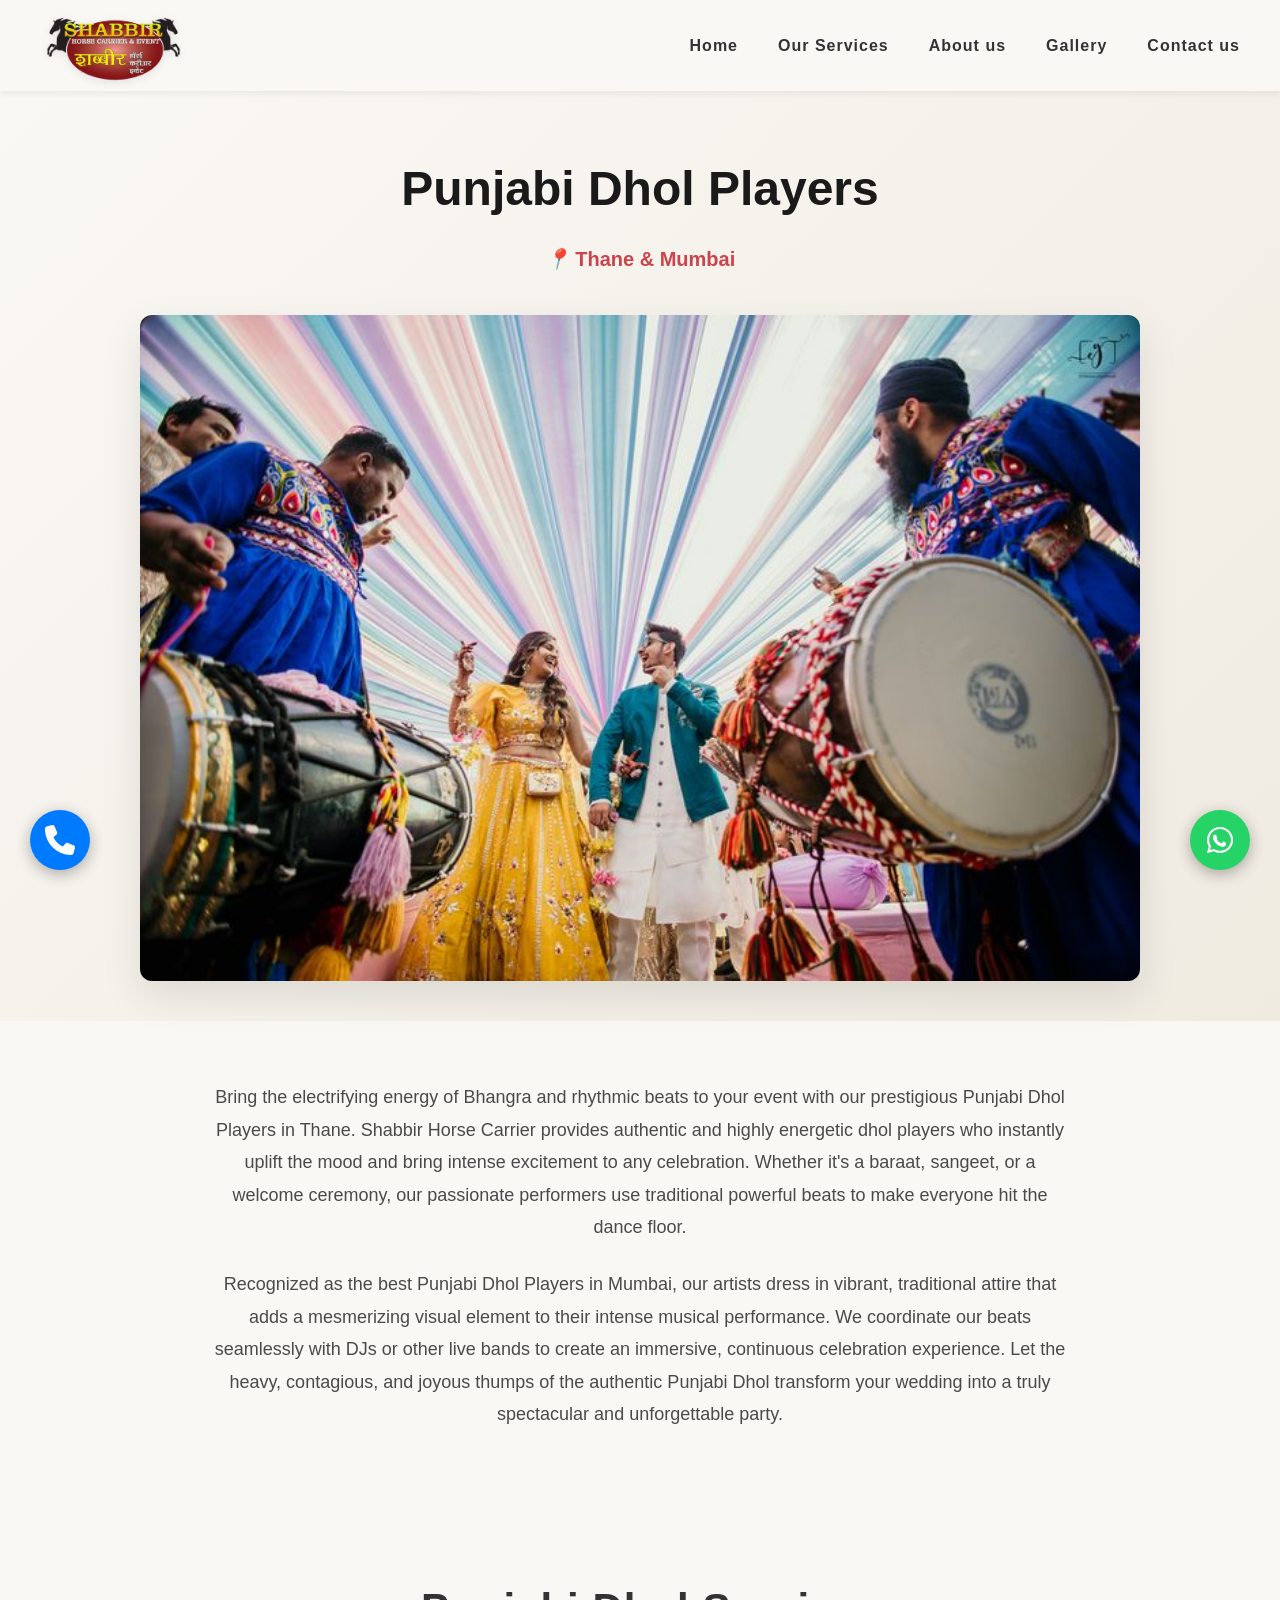
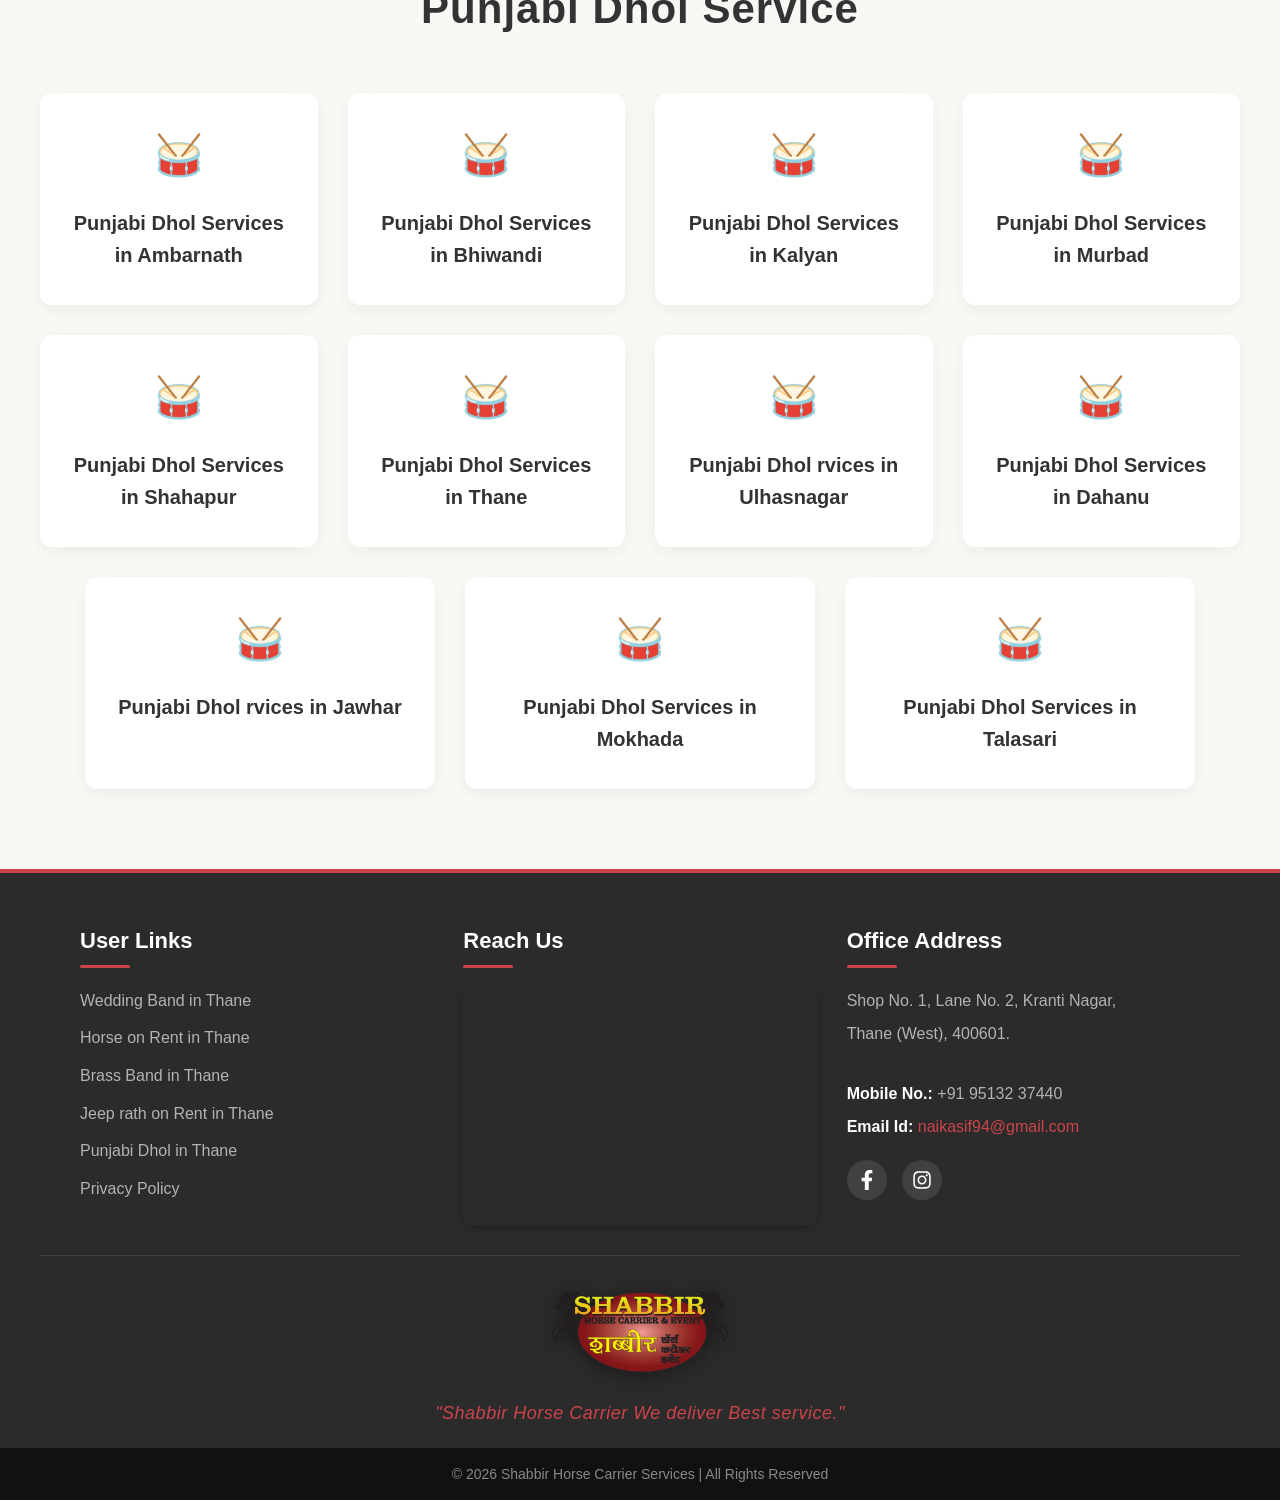
<file: punjabi_dhol.html>
<!DOCTYPE html>
<html lang="en">

<head>
    <meta charset="UTF-8">
    <meta name="viewport" content="width=device-width, initial-scale=1.0">
    <title>Horse Carrier Wedding Services - Punjabi Dhol Players</title>
    <link rel="stylesheet" href="style.css">
    <!-- Swiper CSS -->
    <link rel="stylesheet" href="https://cdn.jsdelivr.net/npm/swiper@11/swiper-bundle.min.css" />
</head>

<body>

    <!-- HEADER -->
    <header class="main-header">
        <div class="header-container">
            <div class="logo-container">
                <img src="assets/Shabbir_Horse_Carrier_Logo.png" alt="Shabbir Horse Carrier Logo" class="logo-img">
            </div>
            <nav class="main-nav">
                <div class="hamburger" id="hamburger">
                    <span></span>
                    <span></span>
                    <span></span>
                </div>
                <ul id="nav-menu">
                    <li><a href="Index.html">Home</a></li>
                    <li><a href="Index.html#services">Our Services</a></li>
                    <li><a href="Index.html#about">About us</a></li>
                    <li><a href="Index.html#gallery">Gallery</a></li>
                    <li><a href="Index.html#contact">Contact us</a></li>
                </ul>
            </nav>
        </div>
    </header>

    <!-- MAIN CONTENT -->
    <main>
        <!-- Hero Section -->
        <section class="page-hero">
            <h1>Punjabi Dhol Players</h1>
            <p class="location"><i class="icon">📍</i> Thane & Mumbai</p>
            <img class="page-hero-img" src="assets/SHC_07.jpg" alt="Punjabi Dhol Players">
        </section>

        <!-- Content Section -->
        <section class="page-content">
            <p>Bring the electrifying energy of Bhangra and rhythmic beats to your event with our prestigious Punjabi
                Dhol Players in Thane. Shabbir Horse Carrier provides authentic and highly energetic dhol players who
                instantly uplift the mood and bring intense excitement to any celebration. Whether it's a baraat,
                sangeet, or a welcome ceremony, our passionate performers use traditional powerful beats to make
                everyone hit the dance floor.</p>
            <p>Recognized as the best Punjabi Dhol Players in Mumbai, our artists dress in vibrant, traditional attire
                that adds a mesmerizing visual element to their intense musical performance. We coordinate our beats
                seamlessly with DJs or other live bands to create an immersive, continuous celebration experience. Let
                the heavy, contagious, and joyous thumps of the authentic Punjabi Dhol transform your wedding into a
                truly spectacular and unforgettable party.</p>
        </section>

        <!-- Services Section -->
        <section class="sub-services-section">
            <h2 class="section-title">Punjabi Dhol Service</h2>
            <div class="sub-services-grid">
                <div class="sub-service-card">
                    <div class="icon">🥁</div>
                    <h4>Punjabi Dhol Services in Ambarnath</h4>
                </div>
                <div class="sub-service-card">
                    <div class="icon">🥁</div>
                    <h4>Punjabi Dhol Services in Bhiwandi</h4>
                </div>
                <div class="sub-service-card">
                    <div class="icon">🥁</div>
                    <h4>Punjabi Dhol Services in Kalyan</h4>
                </div>
                <div class="sub-service-card">
                    <div class="icon">🥁</div>
                    <h4>Punjabi Dhol Services in Murbad</h4>
                </div>
                <div class="sub-service-card">
                    <div class="icon">🥁</div>
                    <h4>Punjabi Dhol Services in Shahapur</h4>
                </div>
                <div class="sub-service-card">
                    <div class="icon">🥁</div>
                    <h4>Punjabi Dhol Services in Thane</h4>
                </div>
                <div class="sub-service-card">
                    <div class="icon">🥁</div>
                    <h4>Punjabi Dhol rvices in Ulhasnagar</h4>
                </div>
                <div class="sub-service-card">
                    <div class="icon">🥁</div>
                    <h4>Punjabi Dhol Services in Dahanu</h4>
                </div>
                <div class="sub-service-card">
                    <div class="icon">🥁</div>
                    <h4>Punjabi Dhol rvices in Jawhar</h4>
                </div>
                <div class="sub-service-card">
                    <div class="icon">🥁</div>
                    <h4>Punjabi Dhol Services in Mokhada</h4>
                </div>
                <div class="sub-service-card">
                    <div class="icon">🥁</div>
                    <h4>Punjabi Dhol Services in Talasari</h4>
                </div>
            </div>
        </section>
    </main>

    <!-- FOOTER -->
    <footer class="main-footer">
        <div class="footer-container">
            <!-- Left Column: User Links -->
            <div class="footer-col pl-40">
                <h3>User Links</h3>
                <ul class="footer-links">
                    <li><a href="wedding_band.html">Wedding Band in Thane</a></li>
                    <li><a href="horse_rent.html">Horse on Rent in Thane</a></li>
                    <li><a href="brass_band.html">Brass Band in Thane</a></li>
                    <li><a href="jeep_rath.html">Jeep rath on Rent in Thane</a></li>
                    <li><a href="punjabi_dhol.html">Punjabi Dhol in Thane</a></li>
                    <li><a href="Index.html">Privacy Policy</a></li>
                </ul>
            </div>

            <!-- Center Column: Reach Us -->
            <div class="footer-col">
                <h3>Reach Us</h3>
                <div class="map-container">
                    <iframe class="w-full h-full grayscale hover:grayscale-0 transition duration-700"
                        src="https://www.google.com/maps/embed?pb=!1m18!1m12!1m3!1d3767.7904900068734!2d72.97469307466831!3d19.204351047931596!2m3!1f0!2f0!3f0!3m2!1i1024!2i768!4f13.1!3m3!1m2!1s0x3be7b99827945ead%3A0xb1401f0e621425db!2sShabbir%20Horse%20-%20Brass%20Band%20for%20Wedding%20Thane!5e0!3m2!1sen!2sin!4v1773762286594!5m2!1sen!2sin"
                        width="100%" height="230" style="border:0; border-radius: 8px;" allowfullscreen=""
                        loading="lazy" referrerpolicy="no-referrer-when-downgrade">
                    </iframe>
                </div>
            </div>

            <!-- Right Column: Office Address -->
            <div class="footer-col pr-40">
                <h3>Office Address</h3>
                <div class="address-details">
                    <p>Shop No. 1, Lane No. 2, Kranti Nagar,</p>
                    <p>Thane (West), 400601.</p>
                    <br>
                    <p><strong>Mobile No.:</strong> +91 95132 37440</p>
                    <p><strong>Email Id:</strong> <a href="mailto:naikasif94@gmail.com">naikasif94@gmail.com</a></p>

                    <div class="footer-socials">
                        <a href="https://www.facebook.com/shabbirhorsecarrier/" target="_blank" title="Facebook">
                            <svg xmlns="http://www.w3.org/2000/svg"
                                viewBox="0 0 320 512"><!--!Font Awesome Free 6.5.1 by @fontawesome - https://fontawesome.com License - https://fontawesome.com/license/free Copyright 2024 Fonticons, Inc.-->
                                <path
                                    d="M279.14 288l14.22-92.66h-88.91v-60.13c0-25.35 12.42-50.06 52.24-50.06h40.42V6.26S260.43 0 225.36 0c-73.22 0-121.08 44.38-121.08 124.72v70.62H22.89V288h81.39v224h100.17V288z" />
                            </svg>
                        </a>
                        <a href="https://www.instagram.com/shabbir_horse_carrier__?igsh=d3UxdHF3eTYxM2t1"
                            target="_blank" title="Instagram">
                            <svg xmlns="http://www.w3.org/2000/svg"
                                viewBox="0 0 448 512"><!--!Font Awesome Free 6.5.1 by @fontawesome - https://fontawesome.com License - https://fontawesome.com/license/free Copyright 2024 Fonticons, Inc.-->
                                <path
                                    d="M224.1 141c-63.6 0-114.9 51.3-114.9 114.9s51.3 114.9 114.9 114.9S339 319.5 339 255.9 287.7 141 224.1 141zm0 189.6c-41.1 0-74.7-33.5-74.7-74.7s33.5-74.7 74.7-74.7 74.7 33.5 74.7 74.7-33.6 74.7-74.7 74.7zm146.4-194.3c0 14.9-12 26.8-26.8 26.8-14.9 0-26.8-12-26.8-26.8s12-26.8 26.8-26.8 26.8 12 26.8 26.8zm76.1 27.2c-1.7-35.9-9.9-67.7-36.2-93.9-26.2-26.2-58-34.4-93.9-36.2-37-2.1-147.9-2.1-184.9 0-35.8 1.7-67.6 9.9-93.9 36.1s-34.4 58-36.2 93.9c-2.1 37-2.1 147.9 0 184.9 1.7 35.9 9.9 67.7 36.2 93.9s58 34.4 93.9 36.2c37 2.1 147.9 2.1 184.9 0 35.9-1.7 67.7-9.9 93.9-36.2 26.2-26.2 34.4-58 36.2-93.9 2.1-37 2.1-147.8 0-184.8zM398.8 388c-7.8 19.6-22.9 34.7-42.6 42.6-29.5 11.7-99.5 9-132.1 9s-102.7 2.6-132.1-9c-19.6-7.8-34.7-22.9-42.6-42.6-11.7-29.5-9-99.5-9-132.1s-2.6-102.7 9-132.1c7.8-19.6 22.9-34.7 42.6-42.6 29.5-11.7 99.5-9 132.1-9s102.7-2.6 132.1 9c19.6 7.8 34.7 22.9 42.6 42.6 11.7 29.5 9 99.5 9 132.1s2.7 102.7-9 132.1z" />
                            </svg>
                        </a>
                    </div>
                </div>
            </div>
        </div>

        <div class="footer-logo-section">
            <img src="assets/Shabbir_Horse_Carrier_Logo.png" alt="Shabbir Horse Carrier Logo">
            <p class="slogan">"Shabbir Horse Carrier We deliver Best service."</p>
        </div>
    </footer>

    <!-- SUB-FOOTER -->
    <div class="sub-footer">
        <p>© 2026 Shabbir Horse Carrier Services | All Rights Reserved</p>
    </div>



    <!-- Lightbox Container -->
    <div id="lightbox" class="lightbox">
        <span class="lightbox-close">&times;</span>
        <img class="lightbox-content" id="lightbox-img" alt="Enlarged Image">
    </div>

    <!-- Swiper JS -->
    <script src="https://cdn.jsdelivr.net/npm/swiper@11/swiper-bundle.min.js"></script>

    <!-- Lightbox logic -->
    <script>
        document.addEventListener("DOMContentLoaded", () => {
            const lightbox = document.getElementById("lightbox");
            const lightboxImg = document.getElementById("lightbox-img");
            const closeBtn = document.querySelector(".lightbox-close");
            const galleryImages = document.querySelectorAll(".gallery img");

            // Open the lightbox and animate
            galleryImages.forEach(img => {
                img.addEventListener("click", () => {
                    lightbox.style.display = "flex";
                    // Wait a tiny bit for display to register before triggering opacity/transform transitions
                    setTimeout(() => {
                        lightboxImg.src = img.src;
                        lightbox.classList.add("show");
                    }, 10);
                });
            });

            // Close the lightbox function
            const closeLightbox = () => {
                lightbox.classList.remove("show");
                // Wait for the CSS transition to finish before hiding it entirely
                setTimeout(() => {
                    lightbox.style.display = "none";
                    lightboxImg.src = ""; // Clear source
                }, 300); // the duration matches the CSS ease
            };

            // Close actions
            closeBtn.addEventListener("click", closeLightbox);

            // Close when clicking empty space (the blurred background overlay)
            lightbox.addEventListener("click", (e) => {
                if (e.target === lightbox) {
                    closeLightbox();
                }
            });

            // Close with escape key
            document.addEventListener("keydown", (e) => {
                if (e.key === "Escape" && lightbox.style.display === "flex") {
                    closeLightbox();
                }
            });
        });
    </script>
    <!-- Initialize Swiper -->
    <script>
        var swiper = new Swiper(".splitSwiper", {
            spaceBetween: 0,
            centeredSlides: true,
            loop: true,
            effect: "fade",
            fadeEffect: { crossFade: true },
            speed: 800,
            autoplay: {
                delay: 4000,
                disableOnInteraction: false,
            },
            pagination: {
                el: ".swiper-pagination",
                clickable: true,
            },
            navigation: {
                nextEl: ".swiper-button-next",
                prevEl: ".swiper-button-prev",
            },
        });
    </script>

    <!-- Success Modal -->
    <div id="successModal" class="success-modal">
        <div class="success-content">
            <h2>Thank You For the Enquiry</h2>
            <p>Our Team will get back to you soon...</p>
        </div>
    </div>

    <style>
        .success-modal {
            position: fixed;
            top: 0;
            left: 0;
            width: 100%;
            height: 100%;
            background: rgba(0, 0, 0, 0.6);
            display: none;
            justify-content: center;
            align-items: center;
            z-index: 99999;
            opacity: 0;
            transition: opacity 0.3s ease;
        }

        .success-modal.show {
            display: flex;
            opacity: 1;
        }

        .success-content {
            background: linear-gradient(135deg, #FCFAF7 0%, #EFECE5 100%);
            padding: 40px;
            border-radius: 12px;
            text-align: center;
            box-shadow: 0 10px 30px rgba(0, 0, 0, 0.3);
            transform: translateY(-20px);
            transition: transform 0.3s ease;
        }

        .success-modal.show .success-content {
            transform: translateY(0);
        }

        .success-content h2 {
            color: #27ae60;
            margin-bottom: 10px;
        }

        .success-content p {
            color: #555;
            font-size: 16px;
        }
    </style>

    <script>
        document.getElementById("contactForm").addEventListener("submit", function (e) {
            e.preventDefault();

            const form = e.target;
            const formData = new FormData(form);
            const submitButton = form.querySelector('button[type="submit"]');
            const originalText = submitButton.innerText;

            submitButton.innerText = "Submitting...";
            submitButton.disabled = true;

            fetch(form.action, {
                method: form.method,
                body: formData,
                headers: {
                    'Accept': 'application/json'
                }
            })
                .then(response => {
                    if (response.ok) {
                        // Show Success Modal
                        const modal = document.getElementById("successModal");
                        modal.style.display = "flex";
                        setTimeout(() => { modal.classList.add("show"); }, 10);

                        // Hide after 3 seconds and scroll to section
                        setTimeout(() => {
                            modal.classList.remove("show");
                            setTimeout(() => {
                                modal.style.display = "none";
                                form.reset();
                                // Optional smooth scroll to top of contact section if page had shifted
                                document.getElementById("contact").scrollIntoView({ behavior: 'smooth' });

                                submitButton.innerText = originalText;
                                submitButton.disabled = false;
                            }, 300);
                        }, 3000);
                    } else {
                        alert("Oops! There was a problem submitting your form");
                        submitButton.innerText = originalText;
                        submitButton.disabled = false;
                    }
                })
                .catch(error => {
                    alert("Oops! There was a problem submitting your form");
                    submitButton.innerText = originalText;
                    submitButton.disabled = false;
                });
        });

        // Hamburger Menu Logic
        document.addEventListener("DOMContentLoaded", () => {
            const hamburger = document.getElementById("hamburger");
            const navMenu = document.getElementById("nav-menu");
            const navLinks = document.querySelectorAll("#nav-menu a");

            if (hamburger && navMenu) {
                hamburger.addEventListener("click", () => {
                    hamburger.classList.toggle("active");
                    navMenu.classList.toggle("active");
                });

                navLinks.forEach(link => {
                    link.addEventListener("click", () => {
                        hamburger.classList.remove("active");
                        navMenu.classList.remove("active");
                    });
                });
            }
        });
    </script>

    <!-- ACTION ICONS -->
    <a href="tel:9513237440" class="fixed-icon fixed-call" title="Call Us">
        <svg xmlns="http://www.w3.org/2000/svg" viewBox="0 0 512 512" fill="currentColor">
            <path
                d="M164.9 24.6c-7.7-18.6-28-28.5-47.4-23.2l-88 24C12.1 30.2 0 46 0 64C0 311.4 200.6 512 448 512c18 0 33.8-12.1 38.6-29.5l24-88c5.3-19.4-4.6-39.7-23.2-47.4l-96-40c-16.3-6.8-35.2-2.1-46.3 11.6L304.7 368C234.3 334.7 177.3 277.7 144 207.3L193.3 167c13.7-11.2 18.4-30 11.6-46.3l-40-96z" />
        </svg>
    </a>

    <a href="https://wa.me/917021678951" class="fixed-icon fixed-whatsapp" title="WhatsApp Us" target="_blank">
        <svg xmlns="http://www.w3.org/2000/svg" viewBox="0 0 448 512" fill="currentColor">
            <path
                d="M380.9 97.1C339 55.1 283.2 32 223.9 32c-122.4 0-222 99.6-222 222 0 39.1 10.2 77.3 29.6 111L0 480l117.7-30.9c32.4 17.7 68.9 27 106.1 27h.1c122.3 0 224.1-99.6 224.1-222 0-59.3-25.2-115-67.1-157.1zm-157 341.6c-33.2 0-65.7-8.9-94-25.7l-6.7-4-69.8 18.3L72 359.2l-4.4-7c-18.5-29.4-28.2-63.3-28.2-98.2 0-101.7 82.8-184.5 184.6-184.5 49.3 0 95.6 19.2 130.4 54.1 34.8 34.9 56.2 81.2 56.1 130.5 0 101.8-84.9 184.6-186.6 184.6zm101.2-138.2c-5.5-2.8-32.8-16.2-37.9-18-5.1-1.9-8.8-2.8-12.5 2.8-3.7 5.6-14.3 18-17.6 21.8-3.2 3.7-6.5 4.2-12 1.4-32.6-16.3-54-29.1-75.5-66-2.1-3.6 2.1-3.2 7.6-14.2 2.7-5.4 1.3-10-.5-12.8-1.8-2.8-12.5-30.1-17.1-41.2-4.5-10.8-9.1-9.3-12.5-9.5-3.2-.2-6.9-.2-10.6-.2-3.7 0-9.7 1.4-14.8 6.9-5.1 5.6-19.4 19-19.4 46.3 0 27.3 19.9 53.7 22.6 57.4 2.8 3.7 39.1 59.7 94.8 83.8 35.2 15.2 49 16.5 66.6 13.9 10.7-1.6 32.8-13.4 37.4-26.4 4.6-13 4.6-24.1 3.2-26.4-1.3-2.5-5-3.9-10.5-6.6z" />
        </svg>
    </a>

    <!-- BACK TO TOP BUTTON -->
    <button id="backToTop" class="back-to-top" title="Back to Top">
        &#8679;
    </button>

    <!-- Back to Top Script -->
    <script>
        const backToTopBtn = document.getElementById("backToTop");

        window.addEventListener("scroll", () => {
            if (window.scrollY > 300) {
                backToTopBtn.classList.add("show");
            } else {
                backToTopBtn.classList.remove("show");
            }
        });

        backToTopBtn.addEventListener("click", () => {
            window.scrollTo({
                top: 0,
                behavior: "smooth"
            });
        });
    </script>

</body>
</file>
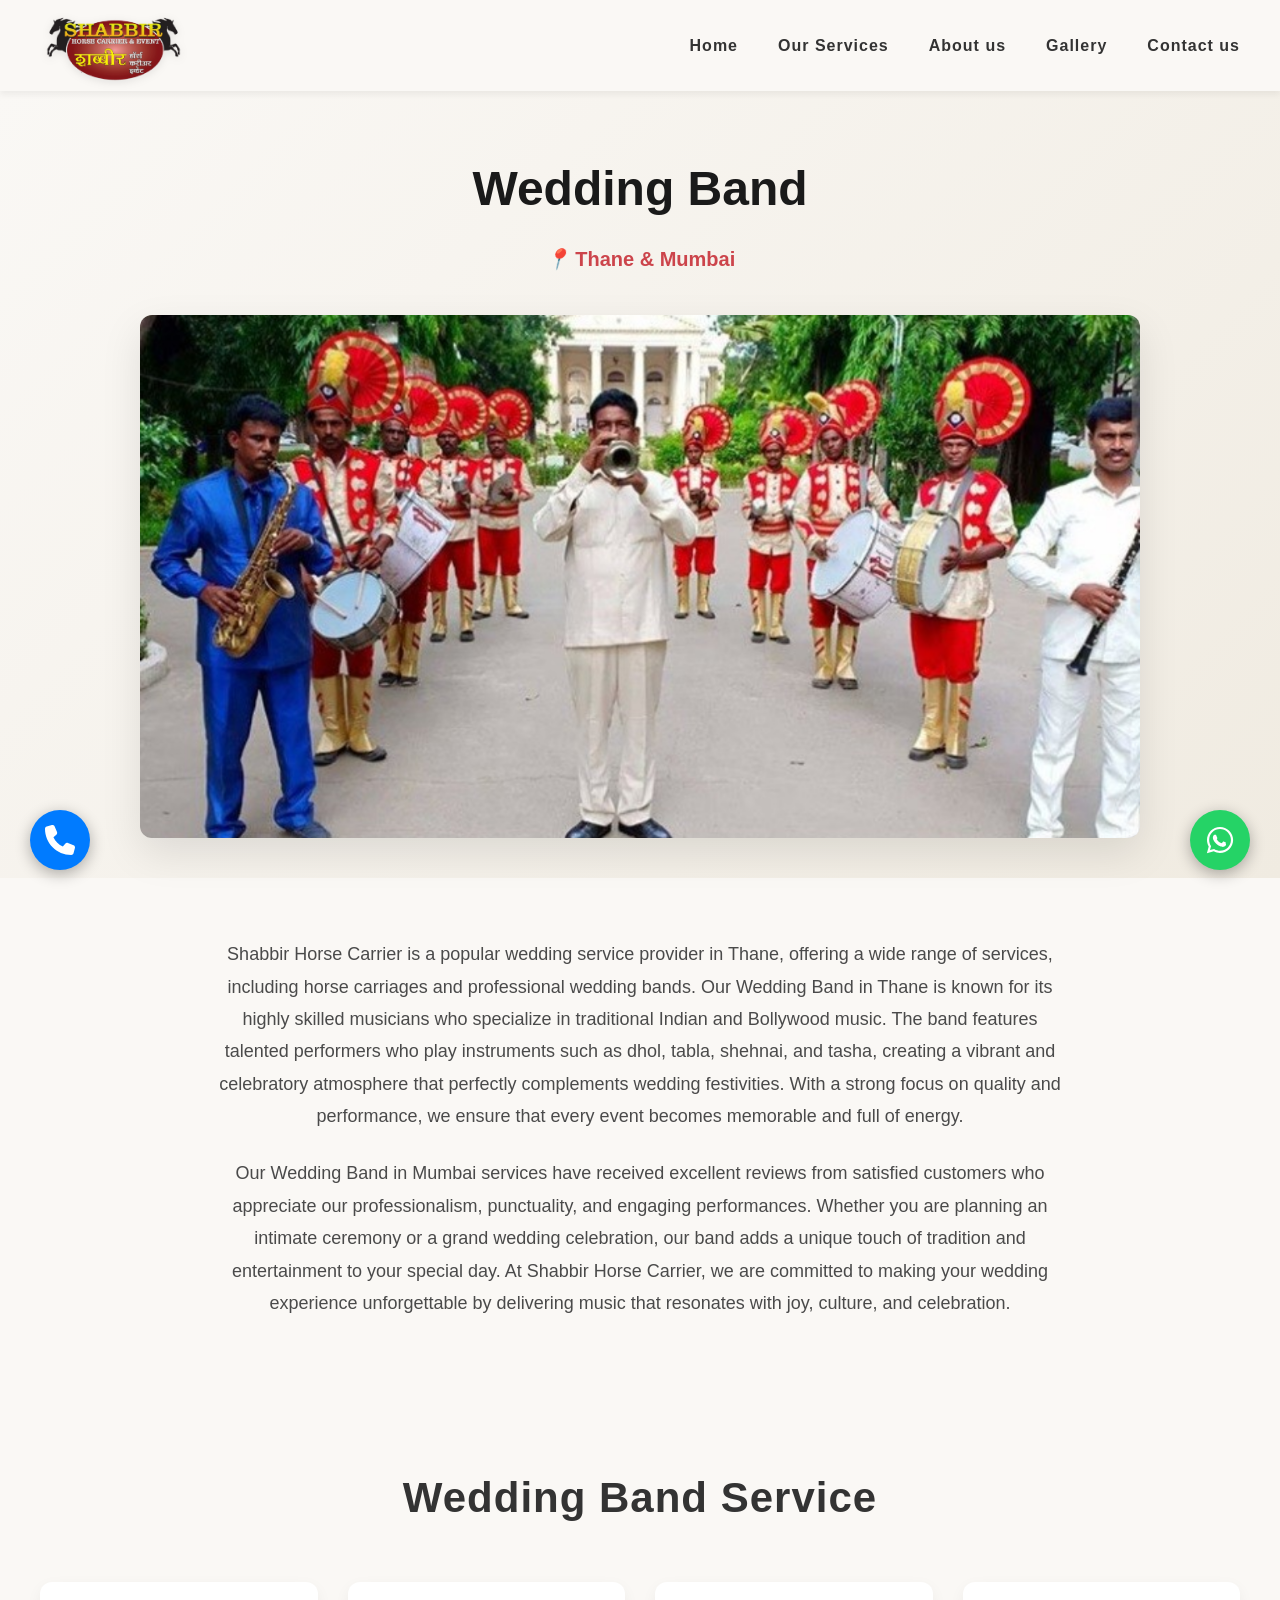
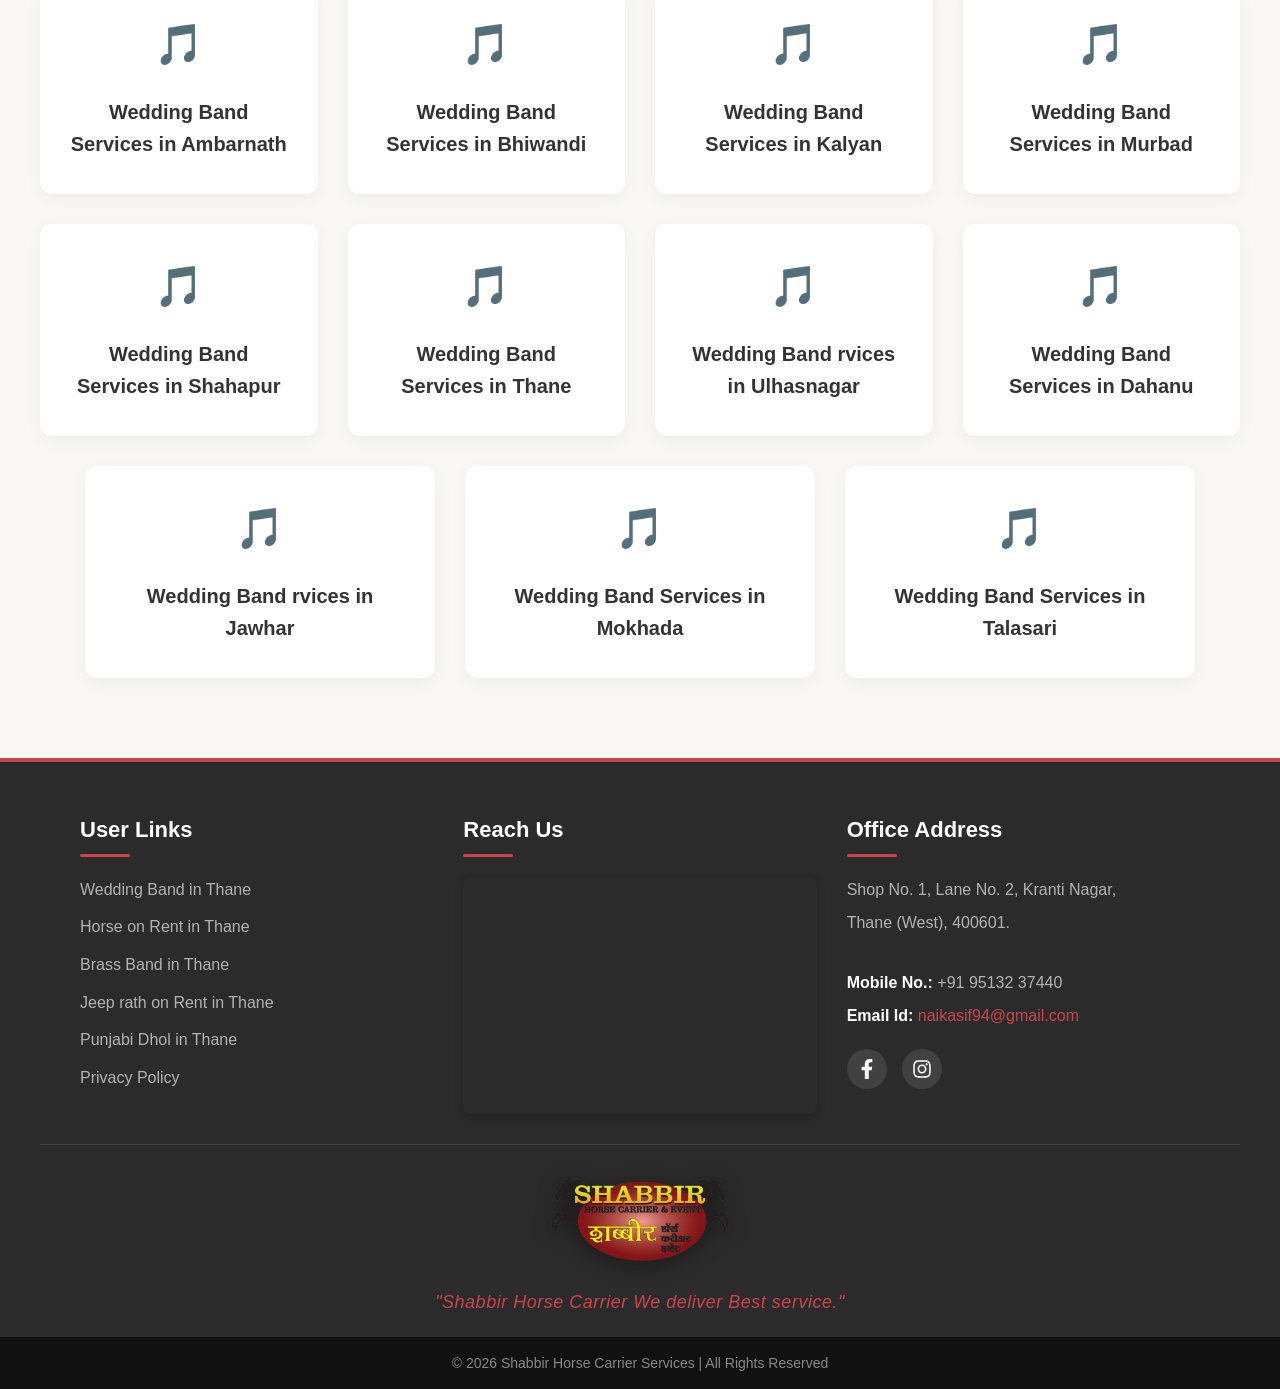
<file: wedding_band.html>
<!DOCTYPE html>
<html lang="en">

<head>
    <meta charset="UTF-8">
    <meta name="viewport" content="width=device-width, initial-scale=1.0">
    <title>Horse Carrier Wedding Services - Wedding Band</title>
    <link rel="stylesheet" href="style.css">
    <!-- Swiper CSS -->
    <link rel="stylesheet" href="https://cdn.jsdelivr.net/npm/swiper@11/swiper-bundle.min.css" />
</head>

<body>

    <!-- HEADER -->
    <header class="main-header">
        <div class="header-container">
            <div class="logo-container">
                <img src="assets/Shabbir_Horse_Carrier_Logo.png" alt="Shabbir Horse Carrier Logo" class="logo-img">
            </div>
            <nav class="main-nav">
                <div class="hamburger" id="hamburger">
                    <span></span>
                    <span></span>
                    <span></span>
                </div>
                <ul id="nav-menu">
                    <li><a href="Index.html">Home</a></li>
                    <li><a href="Index.html#services">Our Services</a></li>
                    <li><a href="Index.html#about">About us</a></li>
                    <li><a href="Index.html#gallery">Gallery</a></li>
                    <li><a href="Index.html#contact">Contact us</a></li>
                </ul>
            </nav>
        </div>
    </header>

    <!-- MAIN CONTENT -->
    <main>
        <!-- Hero Section -->
        <section class="page-hero">
            <h1>Wedding Band</h1>
            <p class="location"><i class="icon">📍</i> Thane & Mumbai</p>
            <img class="page-hero-img" src="assets/SHC 04.jpg" alt="Wedding Band">
        </section>

        <!-- Content Section -->
        <section class="page-content">
            <p>Shabbir Horse Carrier is a popular wedding service provider in Thane, offering a wide range of services,
                including horse carriages and professional wedding bands. Our Wedding Band in Thane is known for its
                highly skilled musicians who specialize in traditional Indian and Bollywood music. The band features
                talented performers who play instruments such as dhol, tabla, shehnai, and tasha, creating a vibrant and
                celebratory atmosphere that perfectly complements wedding festivities. With a strong focus on quality
                and performance, we ensure that every event becomes memorable and full of energy.</p>
            <p>Our Wedding Band in Mumbai services have received excellent reviews from satisfied customers who
                appreciate our professionalism, punctuality, and engaging performances. Whether you are planning an
                intimate ceremony or a grand wedding celebration, our band adds a unique touch of tradition and
                entertainment to your special day. At Shabbir Horse Carrier, we are committed to making your wedding
                experience unforgettable by delivering music that resonates with joy, culture, and celebration.</p>
        </section>

        <!-- Services Section -->
        <section class="sub-services-section">
            <h2 class="section-title">Wedding Band Service</h2>
            <div class="sub-services-grid">
                <div class="sub-service-card">
                    <div class="icon">🎵</div>
                    <h4>Wedding Band Services in Ambarnath</h4>
                </div>
                <div class="sub-service-card">
                    <div class="icon">🎵</div>
                    <h4>Wedding Band Services in Bhiwandi</h4>
                </div>
                <div class="sub-service-card">
                    <div class="icon">🎵</div>
                    <h4>Wedding Band Services in Kalyan</h4>
                </div>
                <div class="sub-service-card">
                    <div class="icon">🎵</div>
                    <h4>Wedding Band Services in Murbad</h4>
                </div>
                <div class="sub-service-card">
                    <div class="icon">🎵</div>
                    <h4>Wedding Band Services in Shahapur</h4>
                </div>
                <div class="sub-service-card">
                    <div class="icon">🎵</div>
                    <h4>Wedding Band Services in Thane</h4>
                </div>
                <div class="sub-service-card">
                    <div class="icon">🎵</div>
                    <h4>Wedding Band rvices in Ulhasnagar</h4>
                </div>
                <div class="sub-service-card">
                    <div class="icon">🎵</div>
                    <h4>Wedding Band Services in Dahanu</h4>
                </div>
                <div class="sub-service-card">
                    <div class="icon">🎵</div>
                    <h4>Wedding Band rvices in Jawhar</h4>
                </div>
                <div class="sub-service-card">
                    <div class="icon">🎵</div>
                    <h4>Wedding Band Services in Mokhada</h4>
                </div>
                <div class="sub-service-card">
                    <div class="icon">🎵</div>
                    <h4>Wedding Band Services in Talasari</h4>
                </div>
            </div>
        </section>
    </main>

    <!-- FOOTER -->
    <footer class="main-footer">
        <div class="footer-container">
            <!-- Left Column: User Links -->
            <div class="footer-col pl-40">
                <h3>User Links</h3>
                <ul class="footer-links">
                    <li><a href="wedding_band.html">Wedding Band in Thane</a></li>
                    <li><a href="horse_rent.html">Horse on Rent in Thane</a></li>
                    <li><a href="brass_band.html">Brass Band in Thane</a></li>
                    <li><a href="jeep_rath.html">Jeep rath on Rent in Thane</a></li>
                    <li><a href="punjabi_dhol.html">Punjabi Dhol in Thane</a></li>
                    <li><a href="Index.html">Privacy Policy</a></li>
                </ul>
            </div>

            <!-- Center Column: Reach Us -->
            <div class="footer-col">
                <h3>Reach Us</h3>
                <div class="map-container">
                    <iframe class="w-full h-full grayscale hover:grayscale-0 transition duration-700"
                        src="https://www.google.com/maps/embed?pb=!1m18!1m12!1m3!1d3767.7904900068734!2d72.97469307466831!3d19.204351047931596!2m3!1f0!2f0!3f0!3m2!1i1024!2i768!4f13.1!3m3!1m2!1s0x3be7b99827945ead%3A0xb1401f0e621425db!2sShabbir%20Horse%20-%20Brass%20Band%20for%20Wedding%20Thane!5e0!3m2!1sen!2sin!4v1773762286594!5m2!1sen!2sin"
                        width="100%" height="230" style="border:0; border-radius: 8px;" allowfullscreen=""
                        loading="lazy" referrerpolicy="no-referrer-when-downgrade">
                    </iframe>
                </div>
            </div>

            <!-- Right Column: Office Address -->
            <div class="footer-col pr-40">
                <h3>Office Address</h3>
                <div class="address-details">
                    <p>Shop No. 1, Lane No. 2, Kranti Nagar,</p>
                    <p>Thane (West), 400601.</p>
                    <br>
                    <p><strong>Mobile No.:</strong> +91 95132 37440</p>
                    <p><strong>Email Id:</strong> <a href="mailto:naikasif94@gmail.com">naikasif94@gmail.com</a></p>

                    <div class="footer-socials">
                        <a href="https://www.facebook.com/shabbirhorsecarrier/" target="_blank" title="Facebook">
                            <svg xmlns="http://www.w3.org/2000/svg"
                                viewBox="0 0 320 512"><!--!Font Awesome Free 6.5.1 by @fontawesome - https://fontawesome.com License - https://fontawesome.com/license/free Copyright 2024 Fonticons, Inc.-->
                                <path
                                    d="M279.14 288l14.22-92.66h-88.91v-60.13c0-25.35 12.42-50.06 52.24-50.06h40.42V6.26S260.43 0 225.36 0c-73.22 0-121.08 44.38-121.08 124.72v70.62H22.89V288h81.39v224h100.17V288z" />
                            </svg>
                        </a>
                        <a href="https://www.instagram.com/shabbir_horse_carrier__?igsh=d3UxdHF3eTYxM2t1"
                            target="_blank" title="Instagram">
                            <svg xmlns="http://www.w3.org/2000/svg"
                                viewBox="0 0 448 512"><!--!Font Awesome Free 6.5.1 by @fontawesome - https://fontawesome.com License - https://fontawesome.com/license/free Copyright 2024 Fonticons, Inc.-->
                                <path
                                    d="M224.1 141c-63.6 0-114.9 51.3-114.9 114.9s51.3 114.9 114.9 114.9S339 319.5 339 255.9 287.7 141 224.1 141zm0 189.6c-41.1 0-74.7-33.5-74.7-74.7s33.5-74.7 74.7-74.7 74.7 33.5 74.7 74.7-33.6 74.7-74.7 74.7zm146.4-194.3c0 14.9-12 26.8-26.8 26.8-14.9 0-26.8-12-26.8-26.8s12-26.8 26.8-26.8 26.8 12 26.8 26.8zm76.1 27.2c-1.7-35.9-9.9-67.7-36.2-93.9-26.2-26.2-58-34.4-93.9-36.2-37-2.1-147.9-2.1-184.9 0-35.8 1.7-67.6 9.9-93.9 36.1s-34.4 58-36.2 93.9c-2.1 37-2.1 147.9 0 184.9 1.7 35.9 9.9 67.7 36.2 93.9s58 34.4 93.9 36.2c37 2.1 147.9 2.1 184.9 0 35.9-1.7 67.7-9.9 93.9-36.2 26.2-26.2 34.4-58 36.2-93.9 2.1-37 2.1-147.8 0-184.8zM398.8 388c-7.8 19.6-22.9 34.7-42.6 42.6-29.5 11.7-99.5 9-132.1 9s-102.7 2.6-132.1-9c-19.6-7.8-34.7-22.9-42.6-42.6-11.7-29.5-9-99.5-9-132.1s-2.6-102.7 9-132.1c7.8-19.6 22.9-34.7 42.6-42.6 29.5-11.7 99.5-9 132.1-9s102.7-2.6 132.1 9c19.6 7.8 34.7 22.9 42.6 42.6 11.7 29.5 9 99.5 9 132.1s2.7 102.7-9 132.1z" />
                            </svg>
                        </a>
                    </div>
                </div>
            </div>
        </div>

        <div class="footer-logo-section">
            <img src="assets/Shabbir_Horse_Carrier_Logo.png" alt="Shabbir Horse Carrier Logo">
            <p class="slogan">"Shabbir Horse Carrier We deliver Best service."</p>
        </div>
    </footer>

    <!-- SUB-FOOTER -->
    <div class="sub-footer">
        <p>© 2026 Shabbir Horse Carrier Services | All Rights Reserved</p>
    </div>



    <!-- Lightbox Container -->
    <div id="lightbox" class="lightbox">
        <span class="lightbox-close">&times;</span>
        <img class="lightbox-content" id="lightbox-img" alt="Enlarged Image">
    </div>

    <!-- Swiper JS -->
    <script src="https://cdn.jsdelivr.net/npm/swiper@11/swiper-bundle.min.js"></script>

    <!-- Lightbox logic -->
    <script>
        document.addEventListener("DOMContentLoaded", () => {
            const lightbox = document.getElementById("lightbox");
            const lightboxImg = document.getElementById("lightbox-img");
            const closeBtn = document.querySelector(".lightbox-close");
            const galleryImages = document.querySelectorAll(".gallery img");

            // Open the lightbox and animate
            galleryImages.forEach(img => {
                img.addEventListener("click", () => {
                    lightbox.style.display = "flex";
                    // Wait a tiny bit for display to register before triggering opacity/transform transitions
                    setTimeout(() => {
                        lightboxImg.src = img.src;
                        lightbox.classList.add("show");
                    }, 10);
                });
            });

            // Close the lightbox function
            const closeLightbox = () => {
                lightbox.classList.remove("show");
                // Wait for the CSS transition to finish before hiding it entirely
                setTimeout(() => {
                    lightbox.style.display = "none";
                    lightboxImg.src = ""; // Clear source
                }, 300); // the duration matches the CSS ease
            };

            // Close actions
            closeBtn.addEventListener("click", closeLightbox);

            // Close when clicking empty space (the blurred background overlay)
            lightbox.addEventListener("click", (e) => {
                if (e.target === lightbox) {
                    closeLightbox();
                }
            });

            // Close with escape key
            document.addEventListener("keydown", (e) => {
                if (e.key === "Escape" && lightbox.style.display === "flex") {
                    closeLightbox();
                }
            });
        });
    </script>
    <!-- Initialize Swiper -->
    <script>
        var swiper = new Swiper(".splitSwiper", {
            spaceBetween: 0,
            centeredSlides: true,
            loop: true,
            effect: "fade",
            fadeEffect: { crossFade: true },
            speed: 800,
            autoplay: {
                delay: 4000,
                disableOnInteraction: false,
            },
            pagination: {
                el: ".swiper-pagination",
                clickable: true,
            },
            navigation: {
                nextEl: ".swiper-button-next",
                prevEl: ".swiper-button-prev",
            },
        });
    </script>

    <!-- Success Modal -->
    <div id="successModal" class="success-modal">
        <div class="success-content">
            <h2>Thank You For the Enquiry</h2>
            <p>Our Team will get back to you soon...</p>
        </div>
    </div>

    <style>
        .success-modal {
            position: fixed;
            top: 0;
            left: 0;
            width: 100%;
            height: 100%;
            background: rgba(0, 0, 0, 0.6);
            display: none;
            justify-content: center;
            align-items: center;
            z-index: 99999;
            opacity: 0;
            transition: opacity 0.3s ease;
        }

        .success-modal.show {
            display: flex;
            opacity: 1;
        }

        .success-content {
            background: linear-gradient(135deg, #FCFAF7 0%, #EFECE5 100%);
            padding: 40px;
            border-radius: 12px;
            text-align: center;
            box-shadow: 0 10px 30px rgba(0, 0, 0, 0.3);
            transform: translateY(-20px);
            transition: transform 0.3s ease;
        }

        .success-modal.show .success-content {
            transform: translateY(0);
        }

        .success-content h2 {
            color: #27ae60;
            margin-bottom: 10px;
        }

        .success-content p {
            color: #555;
            font-size: 16px;
        }
    </style>

    <script>
        document.getElementById("contactForm").addEventListener("submit", function (e) {
            e.preventDefault();

            const form = e.target;
            const formData = new FormData(form);
            const submitButton = form.querySelector('button[type="submit"]');
            const originalText = submitButton.innerText;

            submitButton.innerText = "Submitting...";
            submitButton.disabled = true;

            fetch(form.action, {
                method: form.method,
                body: formData,
                headers: {
                    'Accept': 'application/json'
                }
            })
                .then(response => {
                    if (response.ok) {
                        // Show Success Modal
                        const modal = document.getElementById("successModal");
                        modal.style.display = "flex";
                        setTimeout(() => { modal.classList.add("show"); }, 10);

                        // Hide after 3 seconds and scroll to section
                        setTimeout(() => {
                            modal.classList.remove("show");
                            setTimeout(() => {
                                modal.style.display = "none";
                                form.reset();
                                // Optional smooth scroll to top of contact section if page had shifted
                                document.getElementById("contact").scrollIntoView({ behavior: 'smooth' });

                                submitButton.innerText = originalText;
                                submitButton.disabled = false;
                            }, 300);
                        }, 3000);
                    } else {
                        alert("Oops! There was a problem submitting your form");
                        submitButton.innerText = originalText;
                        submitButton.disabled = false;
                    }
                })
                .catch(error => {
                    alert("Oops! There was a problem submitting your form");
                    submitButton.innerText = originalText;
                    submitButton.disabled = false;
                });
        });

        // Hamburger Menu Logic
        document.addEventListener("DOMContentLoaded", () => {
            const hamburger = document.getElementById("hamburger");
            const navMenu = document.getElementById("nav-menu");
            const navLinks = document.querySelectorAll("#nav-menu a");

            if (hamburger && navMenu) {
                hamburger.addEventListener("click", () => {
                    hamburger.classList.toggle("active");
                    navMenu.classList.toggle("active");
                });

                navLinks.forEach(link => {
                    link.addEventListener("click", () => {
                        hamburger.classList.remove("active");
                        navMenu.classList.remove("active");
                    });
                });
            }
        });
    </script>

    <!-- ACTION ICONS -->
    <a href="tel:9513237440" class="fixed-icon fixed-call" title="Call Us">
        <svg xmlns="http://www.w3.org/2000/svg" viewBox="0 0 512 512" fill="currentColor">
            <path
                d="M164.9 24.6c-7.7-18.6-28-28.5-47.4-23.2l-88 24C12.1 30.2 0 46 0 64C0 311.4 200.6 512 448 512c18 0 33.8-12.1 38.6-29.5l24-88c5.3-19.4-4.6-39.7-23.2-47.4l-96-40c-16.3-6.8-35.2-2.1-46.3 11.6L304.7 368C234.3 334.7 177.3 277.7 144 207.3L193.3 167c13.7-11.2 18.4-30 11.6-46.3l-40-96z" />
        </svg>
    </a>

    <a href="https://wa.me/917021678951" class="fixed-icon fixed-whatsapp" title="WhatsApp Us" target="_blank">
        <svg xmlns="http://www.w3.org/2000/svg" viewBox="0 0 448 512" fill="currentColor">
            <path
                d="M380.9 97.1C339 55.1 283.2 32 223.9 32c-122.4 0-222 99.6-222 222 0 39.1 10.2 77.3 29.6 111L0 480l117.7-30.9c32.4 17.7 68.9 27 106.1 27h.1c122.3 0 224.1-99.6 224.1-222 0-59.3-25.2-115-67.1-157.1zm-157 341.6c-33.2 0-65.7-8.9-94-25.7l-6.7-4-69.8 18.3L72 359.2l-4.4-7c-18.5-29.4-28.2-63.3-28.2-98.2 0-101.7 82.8-184.5 184.6-184.5 49.3 0 95.6 19.2 130.4 54.1 34.8 34.9 56.2 81.2 56.1 130.5 0 101.8-84.9 184.6-186.6 184.6zm101.2-138.2c-5.5-2.8-32.8-16.2-37.9-18-5.1-1.9-8.8-2.8-12.5 2.8-3.7 5.6-14.3 18-17.6 21.8-3.2 3.7-6.5 4.2-12 1.4-32.6-16.3-54-29.1-75.5-66-2.1-3.6 2.1-3.2 7.6-14.2 2.7-5.4 1.3-10-.5-12.8-1.8-2.8-12.5-30.1-17.1-41.2-4.5-10.8-9.1-9.3-12.5-9.5-3.2-.2-6.9-.2-10.6-.2-3.7 0-9.7 1.4-14.8 6.9-5.1 5.6-19.4 19-19.4 46.3 0 27.3 19.9 53.7 22.6 57.4 2.8 3.7 39.1 59.7 94.8 83.8 35.2 15.2 49 16.5 66.6 13.9 10.7-1.6 32.8-13.4 37.4-26.4 4.6-13 4.6-24.1 3.2-26.4-1.3-2.5-5-3.9-10.5-6.6z" />
        </svg>
    </a>

    <!-- BACK TO TOP BUTTON -->
    <button id="backToTop" class="back-to-top" title="Back to Top">
        &#8679;
    </button>

    <!-- Back to Top Script -->
    <script>
        const backToTopBtn = document.getElementById("backToTop");

        window.addEventListener("scroll", () => {
            if (window.scrollY > 300) {
                backToTopBtn.classList.add("show");
            } else {
                backToTopBtn.classList.remove("show");
            }
        });

        backToTopBtn.addEventListener("click", () => {
            window.scrollTo({
                top: 0,
                behavior: "smooth"
            });
        });
    </script>

</body>
</file>
<file: style.css>
/* style.css - Main Stylesheet */

/* RESET & BASIC TYPOGRAPHY */
* {
    margin: 0;
    padding: 0;
    /*box-sizing: border-wards;*/
    box-sizing: border-box;
}

body {
    font-family: 'Segoe UI', Tahoma, Geneva, Verdana, sans-serif;
    line-height: 1.6;
    color: #333;
    background-color: #FAF8F5;
}

/* MAIN STICKY HEADER */
.main-header {
    position: sticky;
    top: 0;
    z-index: 1000;
    background: rgba(250, 248, 245, 0.95);
    backdrop-filter: blur(10px);
    -webkit-backdrop-filter: blur(10px);
    box-shadow: 0 4px 6px rgba(0, 0, 0, 0.05);
    width: 100%;
    transition: all 0.3s ease;
}

.header-container {
    max-width: 1480px;
    width: 100%;
    margin: 0 auto;
    padding: 8px 40px;
    display: flex;
    justify-content: space-between;
    align-items: center;
}

.logo-container {
    display: flex;
    align-items: center;
}

.logo-img {
    height: 75px;
    /* Increased logo size */
    object-fit: contain;
    filter: drop-shadow(0 2px 4px rgba(0, 0, 0, 0.1));
}

/* Hamburger Icon Default Hidden */
.hamburger {
    display: none;
    flex-direction: column;
    cursor: pointer;
    gap: 5px;
    z-index: 1001;
}

.hamburger span {
    width: 25px;
    height: 3px;
    background-color: #333;
    border-radius: 3px;
    transition: all 0.3s ease;
}

.main-nav ul {
    list-style: none;
    display: flex;
    gap: 40px;
    transition: all 0.3s ease;
}

.main-nav ul li a {
    text-decoration: none;
    color: #333;
    font-weight: 600;
    font-size: 16px;
    letter-spacing: 1px;
    transition: color 0.3s ease;
}

.main-nav ul li a:hover {
    color: #cc444b;
}

/* Mobile Nav Styles */
@media (max-width: 900px) {
    .hamburger {
        display: flex;
    }

    .main-nav ul {
        position: fixed;
        right: -100%;
        top: 0;
        flex-direction: column;
        background: linear-gradient(180deg, #FAF8F5 0%, #F0EBE1 100%);
        width: 250px;
        height: 100vh;
        padding-top: 80px;
        box-shadow: -5px 0 15px rgba(0, 0, 0, 0.1);
        gap: 25px;
        align-items: center;
        z-index: 1000;
    }

    .main-nav ul.active {
        right: 0;
    }

    /* Hamburger Animation */
    .hamburger.active span:nth-child(1) {
        transform: translateY(8px) rotate(45deg);
    }

    .hamburger.active span:nth-child(2) {
        opacity: 0;
    }

    .hamburger.active span:nth-child(3) {
        transform: translateY(-8px) rotate(-45deg);
    }
}

/* MODERN HERO SECTION */
.modern-hero {
    position: relative;
    width: 100%;
    height: calc(100vh - 90px);
    background: linear-gradient(135deg, #FAF8F5, #F0EBE1, #FAF8F5);
    background-size: 400% 400%;
    animation: gradientBG 15s ease infinite;
    display: flex;
    align-items: center;
    justify-content: center;
    padding: 20px 40px;
    overflow: hidden;
}

@keyframes gradientBG {
    0% {
        background-position: 0% 50%;
    }

    50% {
        background-position: 100% 50%;
    }

    100% {
        background-position: 0% 50%;
    }
}

/* Center Hero Container structure */
.hero-container {
    position: relative;
    width: 100%;
    max-width: 1400px;
    height: 80vh;
    background: linear-gradient(135deg, #FCFAF7 0%, #F2EFE9 100%);
    border-radius: 24px;
    box-shadow: 0 30px 60px rgba(0, 0, 0, 0.08);
    display: flex;
    flex-direction: column;
    z-index: 10;
    overflow: hidden;
}

/* Split Slider Styles */
.splitSwiper {
    width: 100%;
    height: 100%;
}

.swiper-slide.split-slide {
    display: flex !important;
    flex-direction: row;
    width: 100%;
    height: 100%;
    opacity: 0 !important;
    /* For fade effect fallback */
}

.swiper-slide.split-slide.swiper-slide-active {
    opacity: 1 !important;
}

/* Right Side: Image Container */
.slide-image {
    flex: 0 0 55%;
    position: relative;
    overflow: hidden;
    height: 100%;
    background: transparent;
}

.slide-image img {
    width: 100%;
    height: 100%;
    object-fit: cover;
    transition: transform 6s ease;
    transform: scale(1.05);
}

.split-slide.swiper-slide-active .slide-image img {
    transform: scale(1);
    /* Animate to normal size */
}

/* Left Side: Text Container */
.slide-text {
    flex: 0 0 45%;
    display: flex;
    flex-direction: column;
    justify-content: center;
    align-items: flex-start;
    padding: 0 80px 0 100px;
    background: transparent;
    position: relative;
    z-index: 2;
}

/* Add a subtle elegant decorative line */
.slide-text::before {
    content: '';
    display: block;
    width: 60px;
    height: 4px;
    background: #D4AF37;
    border-radius: 2px;
    margin-bottom: 25px;
}

.slide-text h2 {
    font-size: 58px;
    font-weight: 800;
    color: #1a1a1a;
    margin-bottom: 20px;
    line-height: 1.15;
    letter-spacing: -1.5px;
}

.slide-text .location {
    font-size: 20px;
    color: #666;
    margin-bottom: 40px;
    font-weight: 500;
    display: flex;
    align-items: center;
    gap: 8px;
    text-transform: uppercase;
    letter-spacing: 2px;
}

/* Base button reused for btn-join */
.btn-join {
    display: inline-block;
    padding: 16px 40px;
    background: linear-gradient(135deg, #cc444b 0%, #a32a30 100%);
    color: #fff;
    font-size: 16px;
    font-weight: 600;
    text-transform: uppercase;
    letter-spacing: 1.5px;
    text-decoration: none;
    border-radius: 50px;
    transition: all 0.3s ease;
    box-shadow: 0 10px 20px rgba(204, 68, 75, 0.3);
}

.btn-join:hover {
    transform: translateY(-3px);
    box-shadow: 0 15px 25px rgba(204, 68, 75, 0.5);
    color: #fff;
}

/* Swiper Nav Customization */
.custom-nav {
    color: #333 !important;
    background: rgba(255, 255, 255, 0.7);
    width: 40px !important;
    height: 40px !important;
    border-radius: 50%;
    display: flex;
    align-items: center;
    justify-content: center;
    box-shadow: 0 4px 6px rgba(0, 0, 0, 0.1);
}

.custom-nav::after {
    font-size: 18px !important;
    font-weight: bold;
}

.custom-pagination .swiper-pagination-bullet {
    background: #333;
    opacity: 0.5;
}

.custom-pagination .swiper-pagination-bullet-active {
    background: #cc444b;
    opacity: 1;
}

/* Mobile Responsive */
@media (max-width: 900px) {
    .modern-hero {
        height: auto;
        padding: 40px 20px;
    }

    .hero-container {
        height: auto;
        min-height: 80vh;
    }

    .swiper-slide.split-slide {
        flex-direction: column-reverse;
    }

    .slide-text {
        flex: 0 0 auto;
        /* Allow text container to naturally fit contents on mobile */
        align-items: center;
        text-align: center;
        padding: 40px 20px 60px;
        /* specific bottom padding for swiper nav */
    }

    .slide-text::before {
        margin: 0 auto 20px auto;
    }

    .slide-text h2 {
        font-size: 32px;
        letter-spacing: -0.5px;
    }

    .slide-text .location {
        font-size: 16px;
        margin-bottom: 25px;
    }

    .slide-image {
        flex: 1 1 auto;
        /* Fill remaining vertical space */
        width: 100%;
        min-height: 250px;
        /* Base height for mobile images */
        height: 40vh;
        /* dynamic height */
    }

    .slide-image img {
        border-radius: 20px 20px 0 0;
        /* maintain aspect ratio without cropping */
        object-fit: contain;
        background-color: transparent;
        width: 100%;
        height: 100%;
    }

    .custom-nav {
        display: none;
        /* Hide custom arrow nav on mobile for cleaner look */
    }

    .custom-pagination {
        bottom: 20px !important;
    }
}

/* Abstract Elements */
.shape {
    position: absolute;
    filter: blur(80px);
    opacity: 0.6;
    z-index: 1;
    border-radius: 50%;
}

.shape-1 {
    width: 400px;
    height: 400px;
    background: #D4AF37;
    top: -100px;
    left: -100px;
}

.shape-2 {
    width: 500px;
    height: 500px;
    background: #cc444b;
    bottom: -150px;
    right: -100px;
    animation: float 10s ease-in-out infinite alternate;
}

.shape-3 {
    width: 300px;
    height: 300px;
    background: #e6dfd1;
    top: 50%;
    left: 40%;
    transform: translate(-50%, -50%);
    animation: float 12s ease-in-out infinite alternate-reverse;
}

.wave-line {
    position: absolute;
    top: 25%;
    right: 15%;
    width: 200px;
    height: 200px;
    border: 2px solid rgba(255, 255, 255, 0.6);
    border-radius: 40% 60% 70% 30% / 40% 50% 60% 50%;
    animation: morph 8s ease-in-out infinite;
    z-index: 2;
}

.dotted-pattern {
    position: absolute;
    bottom: 20%;
    left: 10%;
    width: 120px;
    height: 120px;
    background-image: radial-gradient(rgba(255, 255, 255, 0.8) 2px, transparent 2px);
    background-size: 20px 20px;
    z-index: 2;
    opacity: 0.5;
    animation: spin 30s linear infinite;
}

@keyframes float {
    0% {
        transform: translateY(0) scale(1);
    }

    100% {
        transform: translateY(-30px) scale(1.05);
    }
}

@keyframes morph {

    0%,
    100% {
        border-radius: 40% 60% 70% 30% / 40% 50% 60% 50%;
    }

    34% {
        border-radius: 70% 30% 50% 50% / 30% 30% 70% 70%;
    }

    67% {
        border-radius: 100% 60% 60% 100% / 100% 100% 60% 60%;
    }
}

@keyframes spin {
    to {
        transform: rotate(360deg);
    }
}


/* SECTIONS GENERAL */
section {
    padding: 80px 20px;
    width: 100%;
}

.section-title {
    text-align: center;
    font-size: 42px;
    font-weight: 700;
    margin-bottom: 50px;
    letter-spacing: 1px;
}

/* INNER PAGES STYLING */
.page-hero {
    padding: 60px 20px 40px;
    text-align: center;
    background: linear-gradient(135deg, #FAF8F5, #F0EBE1);
}

.page-hero h1 {
    font-size: 48px;
    color: #1a1a1a;
    margin-bottom: 15px;
    font-weight: 800;
}

.page-hero .location {
    font-size: 20px;
    color: #cc444b;
    margin-bottom: 40px;
    font-weight: 600;
}

.page-hero-img {
    max-width: 1000px;
    width: 100%;
    margin: 0 auto;
    border-radius: 12px;
    box-shadow: 0 15px 40px rgba(0,0,0,0.1);
    display: block;
}

.page-content {
    max-width: 900px;
    margin: 0 auto;
    padding: 60px 20px;
    text-align: center;
    font-size: 18px;
    line-height: 1.8;
    color: #4a4a4a;
}

.page-content p {
    margin-bottom: 25px;
}

.sub-services-section {
    background: #FAF8F5;
    padding: 60px 20px 80px;
}

.sub-services-grid {
    display: flex;
    justify-content: center;
    flex-wrap: wrap;
    gap: 30px;
    max-width: 1200px;
    margin: 0 auto;
}

.sub-service-card {
    background: #fff;
    padding: 30px;
    border-radius: 12px;
    box-shadow: 0 5px 15px rgba(0,0,0,0.05);
    transition: transform 0.3s ease, box-shadow 0.3s ease;
    flex: 1;
    min-width: 250px;
    max-width: 350px;
    text-align: center;
    border-bottom: 4px solid transparent;
}

.sub-service-card:hover {
    transform: translateY(-8px);
    box-shadow: 0 15px 30px rgba(0,0,0,0.1);
    border-bottom-color: #cc444b;
}

.sub-service-card .icon {
    font-size: 40px;
    color: #cc444b;
    margin-bottom: 20px;
}

.sub-service-card h4 {
    font-size: 20px;
    color: #333;
}

/* SERVICES SECTION */
#services {
    background: linear-gradient(135deg, #FAF8F5 0%, #EFEBE1 100%);
}

#services .section-title {
    color: #2c2c2c;
}

/* ABOUT SECTION REDESIGN */
#about {
    background: linear-gradient(135deg, #2c3e50, #4ca1af);
    color: #fff;
    scroll-margin-top: 50px;
    /* Reduced from 100px to better match other sections' natural padding */
}

#about h2.section-title {
    color: #fff;
    /* Keep the text white for this dark background */
    /* All other formatting like font-size, margin, etc is handled by .section-title globally */
}

/* Remove the specific custom styling since we want it to match the rest of the site */
/*
#about h2 {
    font-size: 38px;
    margin-bottom: 30px;
    text-align: center;
    position: relative;
}
#about h2::after {
    ...
}
*/

.about-content {
    max-width: 1000px;
    margin: 0 auto;
    overflow: hidden;
    /* Clearfix for float */
}

.about-content img {
    float: left;
    /* Wrap text around image */
    width: 35%;
    /* Reduced from 45% */
    max-width: 350px;
    /* Reduced from 450px */
    margin: 0 40px 10px 0;
    border-radius: 12px;
    box-shadow: 0 15px 35px rgba(0, 0, 0, 0.2);
    border: 4px solid rgba(255, 255, 255, 0.1);
}

.about-text p {
    color: #f1f1f1;
    font-size: 19px;
    line-height: 1.8;
    margin-bottom: 20px;
    /* Removed text-align: justify; */
}

/* Mobile responsive for About float */
@media (max-width: 768px) {
    .about-content img {
        float: none;
        display: block;
        width: 100%;
        max-width: 100%;
        margin: 0 0 30px 0;
    }

    .about-text p {
        text-align: left;
    }
}

/* GALLERY SECTION */
#gallery {
    background: linear-gradient(135deg, #FAF8F5 0%, #EFEBE1 100%);
}

#gallery .section-title {
    color: #333;
}

/* CONTACT SECTION */
#contact {
    background: linear-gradient(135deg, #FAF8F5 0%, #F0E6DA 100%);
}

#contact .section-title {
    color: #cc444b;
}

/* Center Content */
.section-content-wrapper {
    max-width: 1200px;
    margin: 0 auto;
}

/* SERVICES GRID */
.service-container {
    display: grid;
    grid-template-columns: repeat(auto-fit, minmax(280px, 1fr));
    gap: 30px;
}

.service {
    background: linear-gradient(135deg, #FCFAF7 0%, #EFECE5 100%);
    padding: 20px;
    border-radius: 8px;
    box-shadow: 0 4px 6px rgba(0, 0, 0, 0.05);
    text-align: center;
    transition: transform 0.3s ease;
}

.service:hover {
    transform: translateY(-5px);
}

.service img {
    width: 100%;
    height: 200px;
    object-fit: cover;
    border-radius: 8px;
    margin-bottom: 15px;
}


/* GALLERY */
.gallery {
    display: grid;
    grid-template-columns: repeat(auto-fit, minmax(250px, 1fr));
    gap: 15px;
}

.gallery img {
    width: 100%;
    height: 250px;
    object-fit: cover;
    border-radius: 8px;
    cursor: pointer;
    transition: transform 0.3s ease, box-shadow 0.3s ease;
}

.gallery img:hover {
    transform: scale(1.03);
    box-shadow: 0 10px 25px rgba(0, 0, 0, 0.2);
}

/* LIGHTBOX (Mac style) */
.lightbox {
    position: fixed;
    z-index: 9999;
    left: 0;
    top: 0;
    width: 100%;
    height: 100%;
    background-color: rgba(0, 0, 0, 0.4);
    backdrop-filter: blur(10px);
    -webkit-backdrop-filter: blur(10px);
    display: none;
    justify-content: center;
    align-items: center;
    opacity: 0;
    transition: opacity 0.3s ease;
}

.lightbox.show {
    opacity: 1;
}

.lightbox-content {
    max-width: 85vw;
    max-height: 85vh;
    border-radius: 12px;
    box-shadow: 0 25px 50px -12px rgba(0, 0, 0, 0.5);
    object-fit: contain;
    transform: scale(0.95);
    transition: transform 0.4s cubic-bezier(0.175, 0.885, 0.32, 1.275);
}

.lightbox.show .lightbox-content {
    transform: scale(1);
}

.lightbox-close {
    position: absolute;
    top: 30px;
    right: 40px;
    color: #fff;
    font-size: 50px;
    font-weight: 300;
    cursor: pointer;
    line-height: 1;
    transition: color 0.3s ease, transform 0.3s ease;
    text-shadow: 0 2px 10px rgba(0, 0, 0, 0.3);
}

.lightbox-close:hover {
    color: #ffd700;
    transform: scale(1.1);
}

/* CONTACT */

.contact-container {
    display: flex;
    align-items: center;
    justify-content: space-between;
    max-width: 1200px;
    /* Allows it to use the full desktop width */
    /*padding: 0 50px;*/
    /* Space from the screen edges */
    gap: 80px;
    margin: 0 auto;
    /*flex-wrap: wrap;*/
}

.contact-image img {
    width: 250px;
    height: auto;
    object-fit: contain;
}

.contact-form {
    max-width: 600px;
    /*margin: 0 auto;*/
    display: flex;
    flex-direction: column;
    gap: 15px;
    width: 500px;
}

.contact-form input,
.contact-form textarea {
    padding: 12px;
    border: 1px solid #ddd;
    border-radius: 6px;
    font-size: 16px;
    width: 100%;
}

.contact-form textarea {
    height: 150px;
    resize: none;
}

.contact-form button {
    padding: 15px;
    background: #cc444b;
    color: #fff;
    border: none;
    border-radius: 8px;
    font-size: 18px;
    cursor: pointer;
    font-weight: 600;
    transition: background 0.3s ease;
}

.contact-form button:hover {
    background: #a32a30;
}

@media(max-width:900px) {
    .contact-container {
        flex-direction: column;
        gap: 40px;
    }

    .contact-form {
        width: 100%;
    }

    .contact-image {
        display: none;
        /* Hide decorative images on mobile to keep form clean */
    }

    #contact {
        padding: 60px 15px;
    }
}

/* MAIN FOOTER */
.main-footer {
    background: #2b2b2b;
    color: #e0e0e0;
    padding: 50px 20px 20px;
    border-top: 4px solid #cc444b;
    font-family: 'Segoe UI', Tahoma, Geneva, Verdana, sans-serif;
}

.footer-container {
    max-width: 1200px;
    margin: 0 auto;
    display: flex;
    justify-content: space-between;
    align-items: flex-start;
    flex-wrap: wrap;
    gap: 30px;
}

.footer-col {
    flex: 1;
    min-width: 280px;
}

.footer-col h3 {
    color: #fff;
    font-size: 22px;
    margin-bottom: 20px;
    font-weight: 600;
    position: relative;
    padding-bottom: 10px;
}

.footer-col h3::after {
    content: '';
    position: absolute;
    left: 0;
    bottom: 0;
    width: 50px;
    height: 3px;
    background: #cc444b;
    border-radius: 2px;
}

/* User Links */
.footer-links {
    list-style: none;
    padding: 0;
    margin: 0;
}

.footer-links li {
    margin-bottom: 12px;
}

.footer-links a {
    color: #b3b3b3;
    text-decoration: none;
    font-size: 16px;
    transition: color 0.3s ease, padding-left 0.3s ease;
    display: inline-block;
}

.footer-links a:hover {
    color: #cc444b;
    padding-left: 8px;
}

/* Reach Us (Map) */
.map-container {
    width: 100%;
    border-radius: 8px;
    overflow: hidden;
    box-shadow: 0 4px 10px rgba(0, 0, 0, 0.2);
}

/* Office Address */
.address-details p {
    font-size: 16px;
    line-height: 1.6;
    margin-bottom: 8px;
    color: #b3b3b3;
}

.address-details strong {
    color: #fff;
}

.address-details a {
    color: #cc444b;
    text-decoration: none;
    transition: color 0.3s ease;
}

.address-details a:hover {
    color: #ff6b72;
    text-decoration: underline;
}

.footer-socials {
    display: flex;
    gap: 15px;
    margin-top: 20px;
    flex-wrap: wrap;
}

.footer-socials a {
    display: flex;
    align-items: center;
    justify-content: center;
    width: 40px;
    height: 40px;
    background: rgba(255, 255, 255, 0.1);
    border-radius: 50%;
    transition: all 0.3s ease;
}

.footer-socials a:hover {
    background: #cc444b;
    transform: translateY(-3px);
}

.footer-socials svg {
    width: 20px;
    height: 20px;
    fill: #fff;
}

/* Margin utilities for desktop alignment */
@media (min-width: 900px) {
    .pl-40 {
        padding-left: 40px;
    }

    .pr-40 {
        padding-right: 40px;
    }
}

/* Footer Logo Section */
.footer-logo-section {
    max-width: 1200px;
    margin: 30px auto 0;
    text-align: center;
    padding-top: 20px;
    border-top: 1px solid rgba(255, 255, 255, 0.1);
}

.footer-logo-section img {
    height: 100px;
    object-fit: contain;
    margin-bottom: 15px;
    filter: drop-shadow(0 4px 10px rgba(0, 0, 0, 0.4));
    transition: transform 0.3s ease, filter 0.3s ease;
}

.footer-logo-section img:hover {
    transform: translateY(-3px);
    filter: drop-shadow(0 6px 15px rgba(255, 255, 255, 0.2));
}

.footer-logo-section .slogan {
    font-size: 18px;
    font-style: italic;
    color: #cc444b;
    font-weight: 500;
    letter-spacing: 0.5px;
}

/* SUB-FOOTER */
.sub-footer {
    background: #111;
    color: #888;
    text-align: center;
    padding: 15px 20px;
    font-size: 14px;
}

/* Mobile Responsive */
@media(max-width: 768px) {
    .footer-container {
        flex-direction: column;
        gap: 40px;
    }

    .footer-col {
        width: 100%;
        text-align: center;
    }

    .footer-col h3::after {
        left: 50%;
        transform: translateX(-50%);
    }

    .footer-links a:hover {
        padding-left: 0;
        transform: translateY(-2px);
    }

    .footer-col .footer-socials {
        justify-content: center;
    }
}

/* FIXED ACTION ICONS */
.fixed-icon {
    position: fixed;
    bottom: 30px;
    width: 60px;
    height: 60px;
    z-index: 999;
    border-radius: 50%;
    display: flex;
    justify-content: center;
    align-items: center;
    box-shadow: 0 4px 15px rgba(0, 0, 0, 0.3);
    transition: transform 0.3s ease, background 0.3s ease, box-shadow 0.3s ease;
    color: #fff;
}

.fixed-icon svg {
    width: 30px;
    height: 30px;
}

.fixed-call {
    left: 30px;
    background: #007bff;
    /* Bright blue for call */
    animation: gentlePulse 2.5s infinite ease-in-out;
}

.fixed-call:hover {
    background: #0056b3;
    animation-play-state: paused;
}

.fixed-whatsapp {
    right: 30px;
    background: #25d366;
    /* WhatsApp green */
    animation: gentleBounce 3s infinite ease-in-out;
}

.fixed-whatsapp:hover {
    background: #1ebe57;
    animation-play-state: paused;
}

/* BACK TO TOP BUTTON */
.back-to-top {
    position: fixed;
    bottom: 100px;
    /* Above whatsapp icon */
    right: 30px;
    width: 50px;
    height: 50px;
    background-color: #333;
    color: #fff;
    border: none;
    border-radius: 50%;
    font-size: 24px;
    cursor: pointer;
    box-shadow: 0 4px 10px rgba(0, 0, 0, 0.3);
    z-index: 999;
    opacity: 0;
    visibility: hidden;
    transition: opacity 0.3s ease, visibility 0.3s ease, transform 0.3s ease, background-color 0.3s ease;
    display: flex;
    justify-content: center;
    align-items: center;
}

.back-to-top.show {
    opacity: 1;
    visibility: visible;
}

.back-to-top:hover {
    background-color: #cc444b;
    transform: translateY(-5px);
}

/* ANIMATIONS FOR ICONS */
@keyframes shake {

    0%,
    100% {
        transform: rotate(0deg);
    }

    25% {
        transform: rotate(10deg);
    }

    75% {
        transform: rotate(-10deg);
    }
}

@keyframes gentlePulse {

    0%,
    100% {
        transform: scale(1);
        box-shadow: 0 4px 15px rgba(0, 123, 255, 0.4);
    }

    50% {
        transform: scale(1.08);
        box-shadow: 0 6px 20px rgba(0, 123, 255, 0.6);
    }
}

@keyframes gentleBounce {

    0%,
    100% {
        transform: translateY(0);
        box-shadow: 0 4px 15px rgba(37, 211, 102, 0.4);
    }

    50% {
        transform: translateY(-8px);
        box-shadow: 0 12px 20px rgba(37, 211, 102, 0.3);
    }
}

@media(max-width:768px) {
    .fixed-icon {
        width: 50px;
        height: 50px;
        bottom: 20px;
        z-index: 1000;
    }

    .fixed-call {
        left: 20px;
    }

    .fixed-whatsapp {
        right: 20px;
    }

    .back-to-top {
        bottom: 80px;
        /* Kept safely above the whatsapp icon */
        right: 20px;
        width: 45px;
        height: 45px;
        font-size: 20px;
        z-index: 999;
    }
}
</file>
